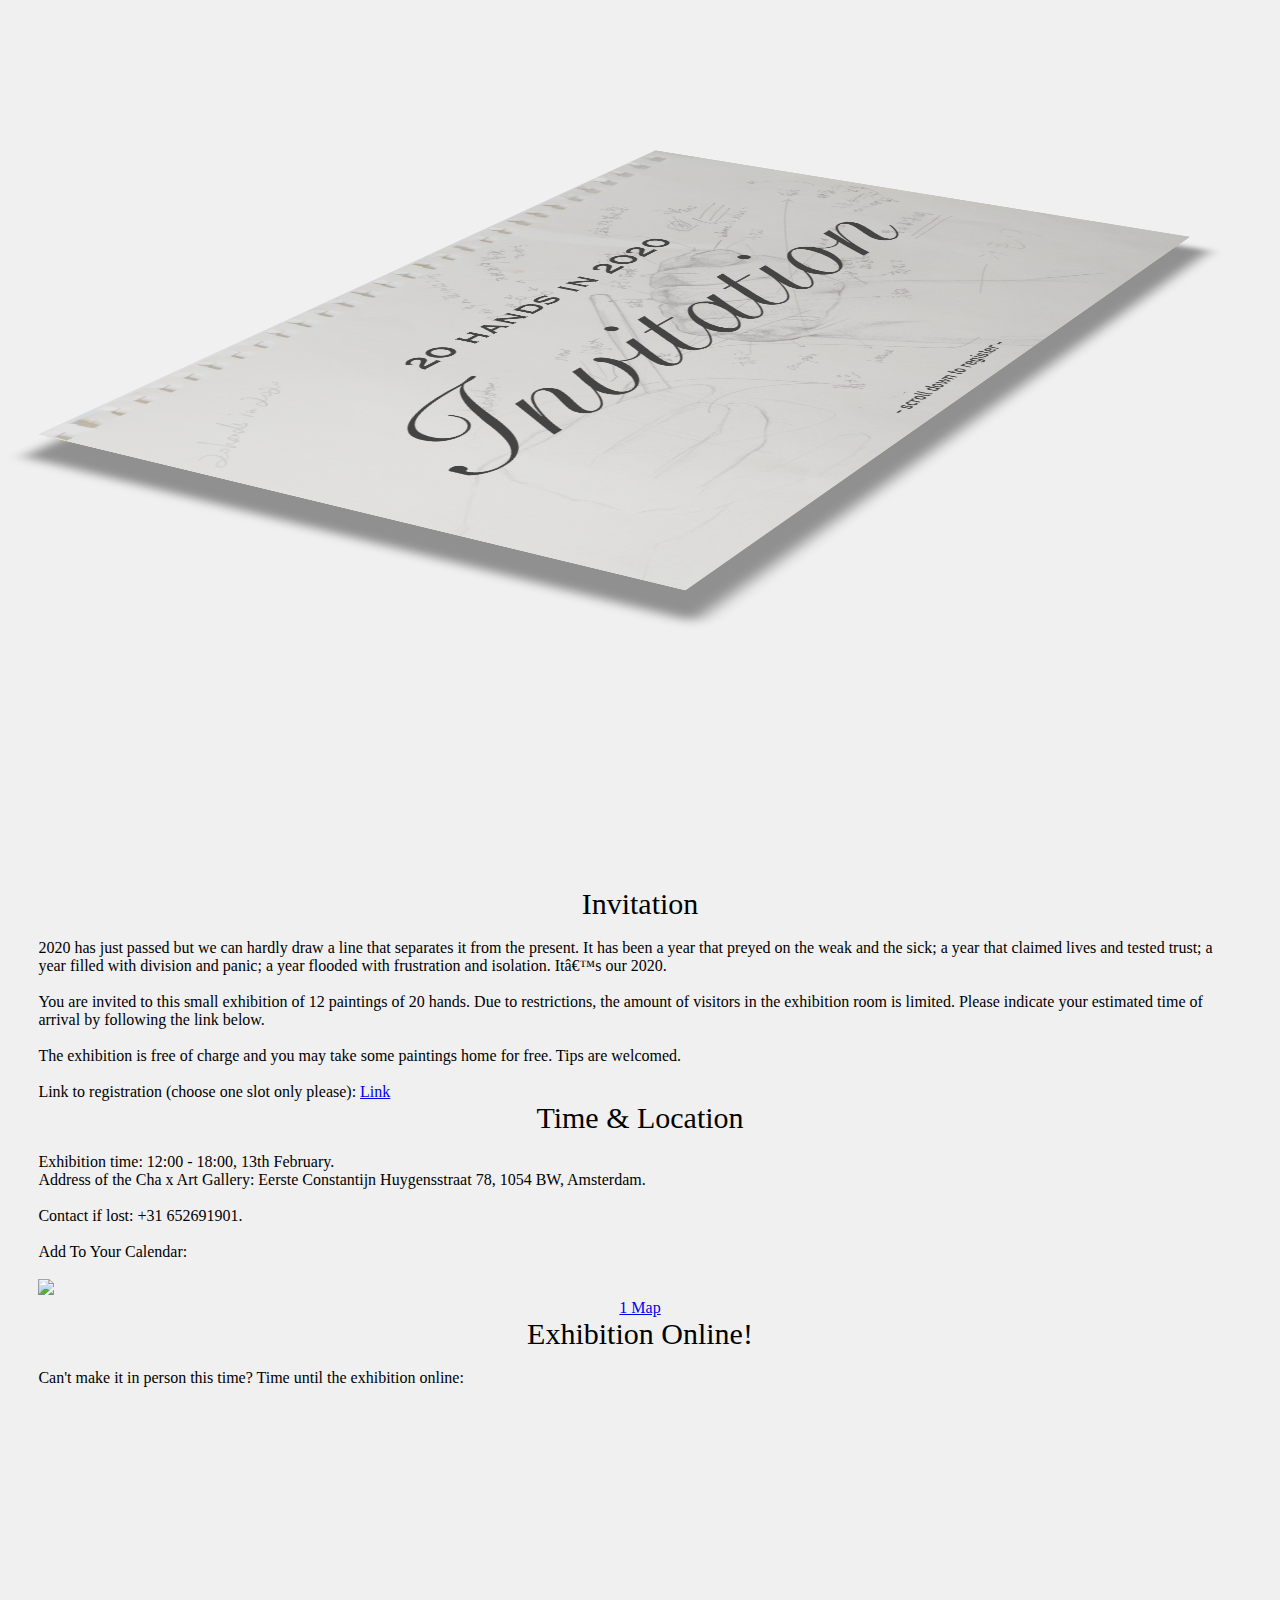
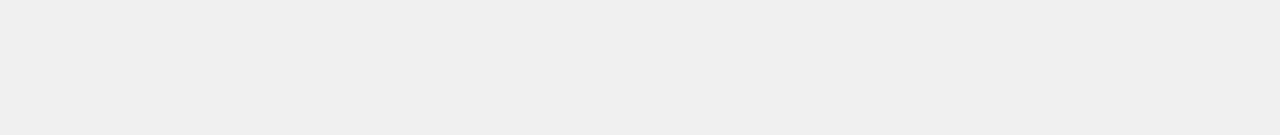
<file: index.html>
<!DOCTYPE html>
<html lang="en">

<head>

	<meta name="viewport" content="width=device-width, initial-scale=1">
	<style>
		p {
			text-align: center;
			font-size: 30px;
			margin-top: 0px;
		}


		* {
			box-sizing: border-box;
		}

		/* Create two unequal columns that floats next to each other */
		.column {
			float: left;
			padding: 10px;
			height: 102vh;
			/* Should be removed. Only for demonstration */
		}


		/* Clear floats after the columns */

		.left {
			width: 75%;
		}

		.right {
			width: 25%;
		}

		/* Clear floats after the columns */
		.row:after {
			content: "";
			display: table;
			clear: both;
		}
	</style>
	<title>20 hands in 2020</title>
	<meta name="description" content="20 hands in 2020 - an exhibition by Shuai Wang." />
	<meta http-equiv="refresh" content="1; URL=https://shuai.nl/hands/" />
	<!-- <meta charset="UTF-8" />
		<meta http-equiv="X-UA-Compatible" content="IE=edge">
		<meta name="viewport" content="width=device-width, initial-scale=1">
		<title>Perspective Page View Navigation</title>
		<meta name="description" content="Perspective Page View Navigation: Transforms the page in 3D to reveal a menu" />
		<meta name="keywords" content="3d page, menu, navigation, mobile, perspective, css transform, web development, web design" />
		<meta name="author" content="Codrops" />
		<link rel="shortcut icon" href="../favicon.ico"> -->
	<!-- <link rel="stylesheet" type="text/css" href="css/normalize.css" /> -->
	<!-- <link rel="stylesheet" type="text/css" href="css/demo.css" /> -->
	<link rel="stylesheet" type="text/css" href="css/intro.css" />
	<link rel="stylesheet" href="https://cdnjs.cloudflare.com/ajax/libs/animate.css/4.1.1/animate.min.css" />
	<!-- <link rel="stylesheet" type="text/css" href="css/component.css" /> -->
	<!-- csstransforms3d-shiv-cssclasses-prefixed-teststyles-testprop-testallprops-prefixes-domprefixes-load -->
	<!-- <script src="js/modernizr.custom.25376.js"></script> -->
</head>

<body style="background-color:#F0F0F0;">


	<!-- copied from -->
	<!-- https://freefrontend.com/css-image-effects/ -->
	<div class="row">
		<!-- <div class="column left" style="background-color:#aaa;"> -->
		<div class="container animate__animated animate__tada animate__repeat-2 animate__delay-2s infinite">
			<center>
				<div class="image">
					<img src="./images/1.jpg" class="img" alt="">
				</div>
			</center>
		</div>
		<!-- </div> -->
		<!-- <div class="column right" style="background-color:#bbb;"> -->

		<div class="container animate__animated animate__fadeInDown animate__delay-1s" style="font-family:verdana">
			<p> Invitation </p>
			<br style="text-align: center;"> 2020 has just passed but we can hardly draw a line that separates it from the
			present. It has been a year that preyed on the weak and the sick; a year that claimed lives and tested trust; a
			year filled with division and panic; a year flooded with frustration and isolation. It’s our 2020. </br>
			<br>You are invited to this small exhibition of 12 paintings of 20 hands. Due to restrictions, the amount of
			visitors in the exhibition room is limited. Please indicate your estimated time of arrival by following the link
			below. </br>
			<br>The exhibition is free of charge and you may take some paintings home for free. Tips are welcomed.</br>
			<br> Link to registration (choose one slot only please): <a
				href="https://doodle.com/poll/t72qqdmyqugmsezc?utm_source=poll&utm_medium=link">Link</a> </br>

			<p>Time & Location</p>
			<br>Exhibition time: 12:00 - 18:00, 13th February.
			<br>Address of the Cha x Art Gallery: Eerste Constantijn Huygensstraat 78, 1054 BW, Amsterdam. </br>
			<br>Contact if lost: +31 652691901. </br>
			<br>Add To Your Calendar:</br>
			<br><a target="_blank" href="https://calendar.google.com/event?action=TEMPLATE&amp;tmeid=MnMxYzBvcHVydjluZDVnbGxycnYxNTBpcGYgZHZnMmpvbmYwcTFkMjVqamtldGViY3U5YThAZw&amp;tmsrc=dvg2jonf0q1d25jjketebcu9a8%40group.calendar.google.com"><img border="0" src="https://www.google.com/calendar/images/ext/gc_button1_en.gif"></a></br>
			<center>
				<div id="wrapper-9cd199b9cc5410cd3b1ad21cab2e54d3">
					<div id="map-9cd199b9cc5410cd3b1ad21cab2e54d3"></div>
					<script>(function () {
							var setting = { "height": 400, "width": 800, "zoom": 14, "queryString": "Eerste Constantijn Huygensstraat 78, 1054 BW Amsterdam, Netherlands", "place_id": "ChIJRdIRtuYJxkcRD1Kkx11xyV0", "satellite": false, "centerCoord": [52.36349282059381, 4.874538349999975], "cid": "0x5dc9715dc7a4520f", "lang": "en", "cityUrl": "/netherlands/amsterdam", "cityAnchorText": "Map of Amsterdam, Dutch Coast, Netherlands", "id": "map-9cd199b9cc5410cd3b1ad21cab2e54d3", "embed_id": "348091" };
							var d = document;
							var s = d.createElement('script');
							s.src = 'https://1map.com/js/script-for-user.js?embed_id=348091';
							s.async = true;
							s.onload = function (e) {
								window.OneMap.initMap(setting)
							};
							var to = d.getElementsByTagName('script')[0];
							to.parentNode.insertBefore(s, to);
						})();</script><a href="https://1map.com/map-embed">1 Map</a>
				</div>
			</center>




			<!-- <a href="index1.html">Exhibition Online!</a> -->
			<p>Exhibition Online!</p>

			<br> Can't make it in person this time? Time until the exhibition online: </br>
			<p id="demo"></p>

			<script>
				// Set the date we're counting down to
				var countDownDate = new Date("Feb 13, 2021 23:00:00").getTime();

				// Update the count down every 1 second
				var x = setInterval(function () {

					// Get today's date and time
					var now = new Date().getTime();

					// Find the distance between now and the count down date
					var distance = countDownDate - now;

					// Time calculations for days, hours, minutes and seconds
					var days = Math.floor(distance / (1000 * 60 * 60 * 24));
					var hours = Math.floor((distance % (1000 * 60 * 60 * 24)) / (1000 * 60 * 60));
					var minutes = Math.floor((distance % (1000 * 60 * 60)) / (1000 * 60));
					var seconds = Math.floor((distance % (1000 * 60)) / 1000);

					// Output the result in an element with id="demo"
					document.getElementById("demo").innerHTML = days + "d " + hours + "h "
						+ minutes + "m " + seconds + "s ";

					// If the count down is over, write some text
					if (distance < 0) {
						clearInterval(x);
						document.getElementById("demo").innerHTML = "EXPIRED";
					}
				}, 1000);
			</script>
		</div>
		<!-- </div> -->

	</div>

	<!-- </div> -->




</body>

</html>
</file>
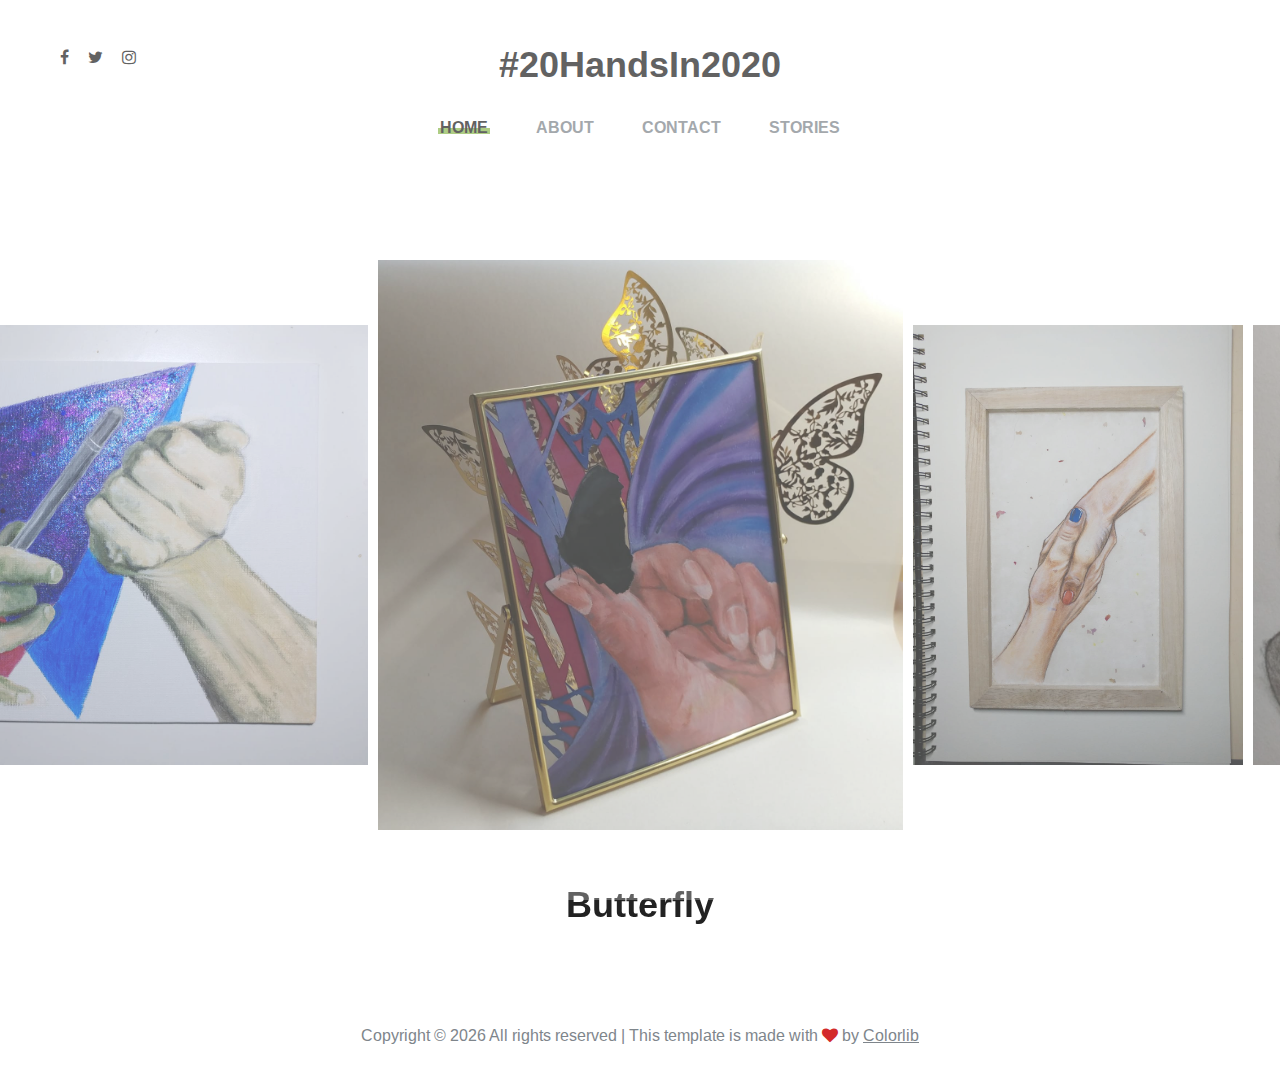
<file: boto/index.html>
<!DOCTYPE html>
<html lang="zxx">
<head>
	<title>Shuai Wang | 20HandsIn2020</title>
	<meta charset="UTF-8">
	<meta name="description" content="Shuai Wang | 20HandsIn2020">
	<meta name="keywords" content="photo, html">
	<meta name="viewport" content="width=device-width, initial-scale=1.0">
	<!-- Stylesheets -->
	<link rel="stylesheet" href="css/bootstrap.min.css"/>
	<link rel="stylesheet" href="css/font-awesome.min.css"/>
	<link rel="stylesheet" href="css/slicknav.min.css"/>
	<link rel="stylesheet" href="css/fresco.css"/>
	<link rel="stylesheet" href="css/slick.css"/>

	<!-- Main Stylesheets -->
	<link rel="stylesheet" href="css/style.css"/>


	<!--[if lt IE 9]>
		<script src="https://oss.maxcdn.com/html5shiv/3.7.2/html5shiv.min.js"></script>
		<script src="https://oss.maxcdn.com/respond/1.4.2/respond.min.js"></script>
	<![endif]-->

</head>
<body>
	<!-- Page Preloder -->
	<div id="preloder">
		<div class="loader"></div>
	</div>

	<!-- Header Section -->
	<header class="header">
		<div class="container-fluid">
			<div class="row">
				<div class="col-sm-4 col-md-3 order-2 order-sm-1">
					<div class="header__social">
						<a href="#"><i class="fa fa-facebook"></i></a>
						<a href="#"><i class="fa fa-twitter"></i></a>
						<a href="#"><i class="fa fa-instagram"></i></a>
					</div>
				</div>
				<div class="col-sm-4 col-md-6 order-1  order-md-2 text-center">
					<a href="./index.html" class="site-logo">
						<h2>#20HandsIn2020</h2>
					</a>
				</div>
				<div class="col-sm-4 col-md-3 order-3 order-sm-3">
					<div class="header__switches">

						<a href="#" class="nav-switch"><i class="fa fa-bars"></i></a>

					</div>
				</div>
			</div>
			<nav class="main__menu">
				<ul class="nav__menu">
					<li><a href="./index.html" class="menu--active">Home</a></li>
					<li><a href="./about.html">About</a></li>
					<li><a href="./contact.html">Contact</a></li>
					<li><a href="../connect/index.html">Stories</a></li>
				</ul>
			</nav>
		</div>
	</header>
	<!-- Header Section end -->

	<!-- Hero Section -->
	<section class="hero__section">
		<div class="hero-slider">
			<div class="slide-item">
				<a class="fresco" href="../images/hero-slider/1-butterfly.jpeg" data-fresco-group="projects">
					<img src="../images/hero-slider/1-butterfly.jpeg" alt="">
				</a>
			</div>
			<div class="slide-item">
				<a class="fresco" href="../images/hero-slider/2-business-handshake.jpeg" data-fresco-group="projects">
					<img src="../images/hero-slider/2-business-handshake.jpeg" alt="">
					</a>
			</div>
			<div class="slide-item">
				<a class="fresco" href="../images/hero-slider/3-holy-bible.jpeg" data-fresco-group="projects">
					<img src="../images/hero-slider/3-holy-bible.jpeg" alt="">
				</a>
			</div>
			<div class="slide-item">
				<a class="fresco" href="../images/hero-slider/4-hand-of-child.jpeg" data-fresco-group="projects">
					<img src="../images/hero-slider/4-hand-of-child.jpeg" alt="">
				</a>
			</div>
			<div class="slide-item">
				<a class="fresco" href="../images/hero-slider/5-washing-hands.jpeg" data-fresco-group="projects">
					<img src="../images/hero-slider/5-washing-hands.jpeg" alt="">
				</a>
			</div>
			<div class="slide-item">
				<a class="fresco" href="../images/hero-slider/6-kobe-bryant.jpeg" data-fresco-group="projects">
					<img src="../images/hero-slider/6-kobe-bryant.jpeg" alt="">
				</a>
			</div>
			<div class="slide-item">
				<a class="fresco" href="../images/hero-slider/7-angela-merkel.jpeg" data-fresco-group="projects">
					<img src="../images/hero-slider/7-angela-merkel.jpeg" alt="">
				</a>
			</div>
			<div class="slide-item">
				<a class="fresco" href="../images/hero-slider/8-key-of-success.jpeg" data-fresco-group="projects">
					<img src="../images/hero-slider/8-key-of-success.jpeg" alt="">
				</a>
			</div>
			<div class="slide-item">
				<a class="fresco" href="../images/hero-slider/9-hand-of-a-chef.jpeg" data-fresco-group="projects">
					<img src="../images/hero-slider/9-hand-of-a-chef.jpeg" alt="">
				</a>
			</div>
			<div class="slide-item">
				<a class="fresco" href="../images/hero-slider/  " data-fresco-group="projects">
					<img src="../images/hero-slider/10-magician-hands.jpeg" alt="">
				</a>
			</div>
		</div>
		<div class="hero-text-slider">
			<div class="text-item">
				<h2>Butterfly</h2>
			</div>
			<div class="text-item">
				<h2>Business Handshake</h2>
			</div>
			<div class="text-item">
				<h2>Holy Bible</h2>
			</div>
			<div class="text-item">
				<h2>Hand of Child</h2>
			</div>
			<div class="text-item">
				<h2>Washing Hands</h2>
			</div>
			<div class="text-item">
				<h2>Kobe Bryant</h2>
			</div>
			<div class="text-item">
				<h2>Angela Merkel</h2>
			</div>
			<div class="text-item">
				<h2>Key Of Success</h2>
			</div>
			<div class="text-item">
				<h2>Hand Of A Chef</h2>
			</div>
			<div class="text-item">
				<h2>Magician Hands</h2>
			</div>
		</div>
	</section>
	<!-- Hero Section end -->

	<!-- Footer Section -->
	<footer class="footer__section">
		<div class="container">
			<!-- Link back to Colorlib can't be removed. Template is licensed under CC BY 3.0. -->
			<div class="footer__copyright__text">
				<p>Copyright &copy; <script>document.write(new Date().getFullYear());</script> All rights reserved | This template is made with <i class="fa fa-heart" aria-hidden="true"></i> by <a href="https://colorlib.com" target="_blank">Colorlib</a></p>
			</div>
			<!-- Link back to Colorlib can't be removed. Template is licensed under CC BY 3.0. -->
		</div>
	</footer>
	<!-- Footer Section end -->



	<!--====== Javascripts & Jquery ======-->
	<script src="js/vendor/jquery-3.2.1.min.js"></script>
	<script src="js/jquery.slicknav.min.js"></script>
	<script src="js/slick.min.js"></script>
	<script src="js/fresco.min.js"></script>
	<script src="js/main.js"></script>

	</body>
</html>
</file>
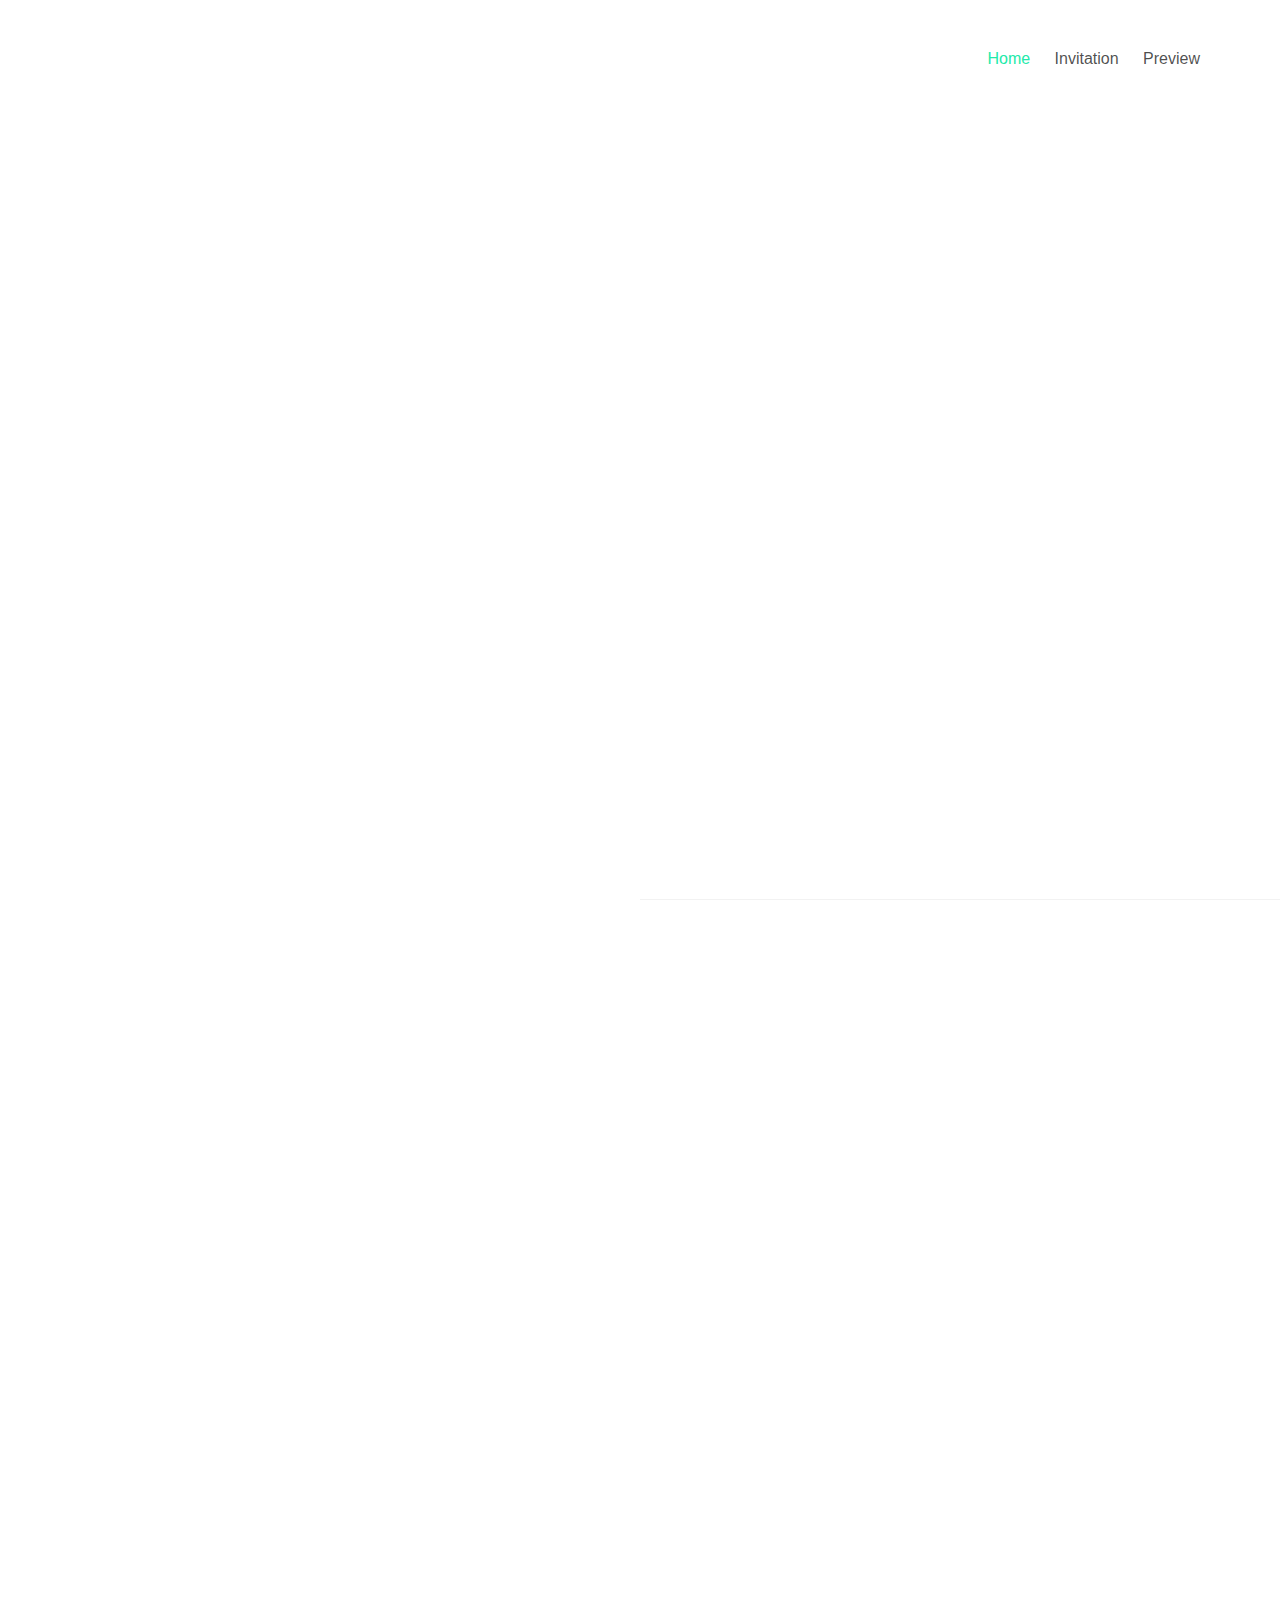
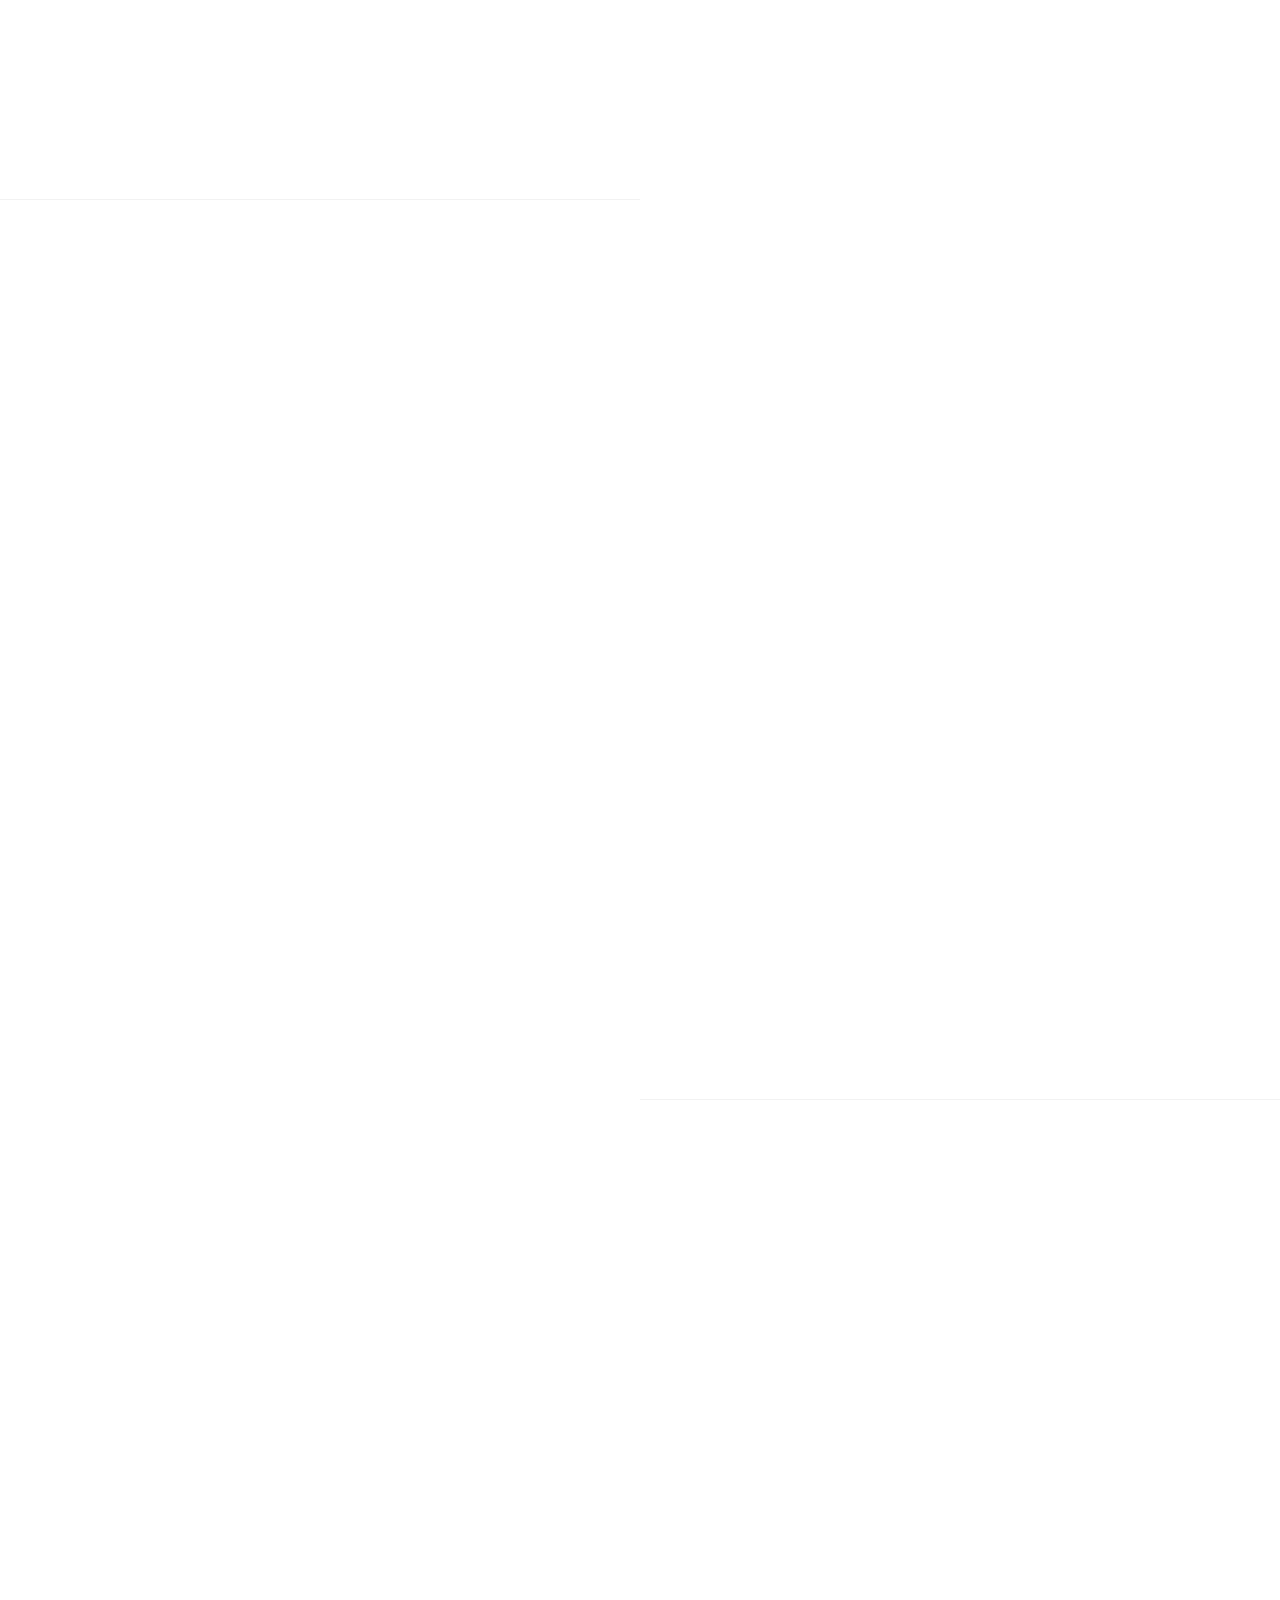
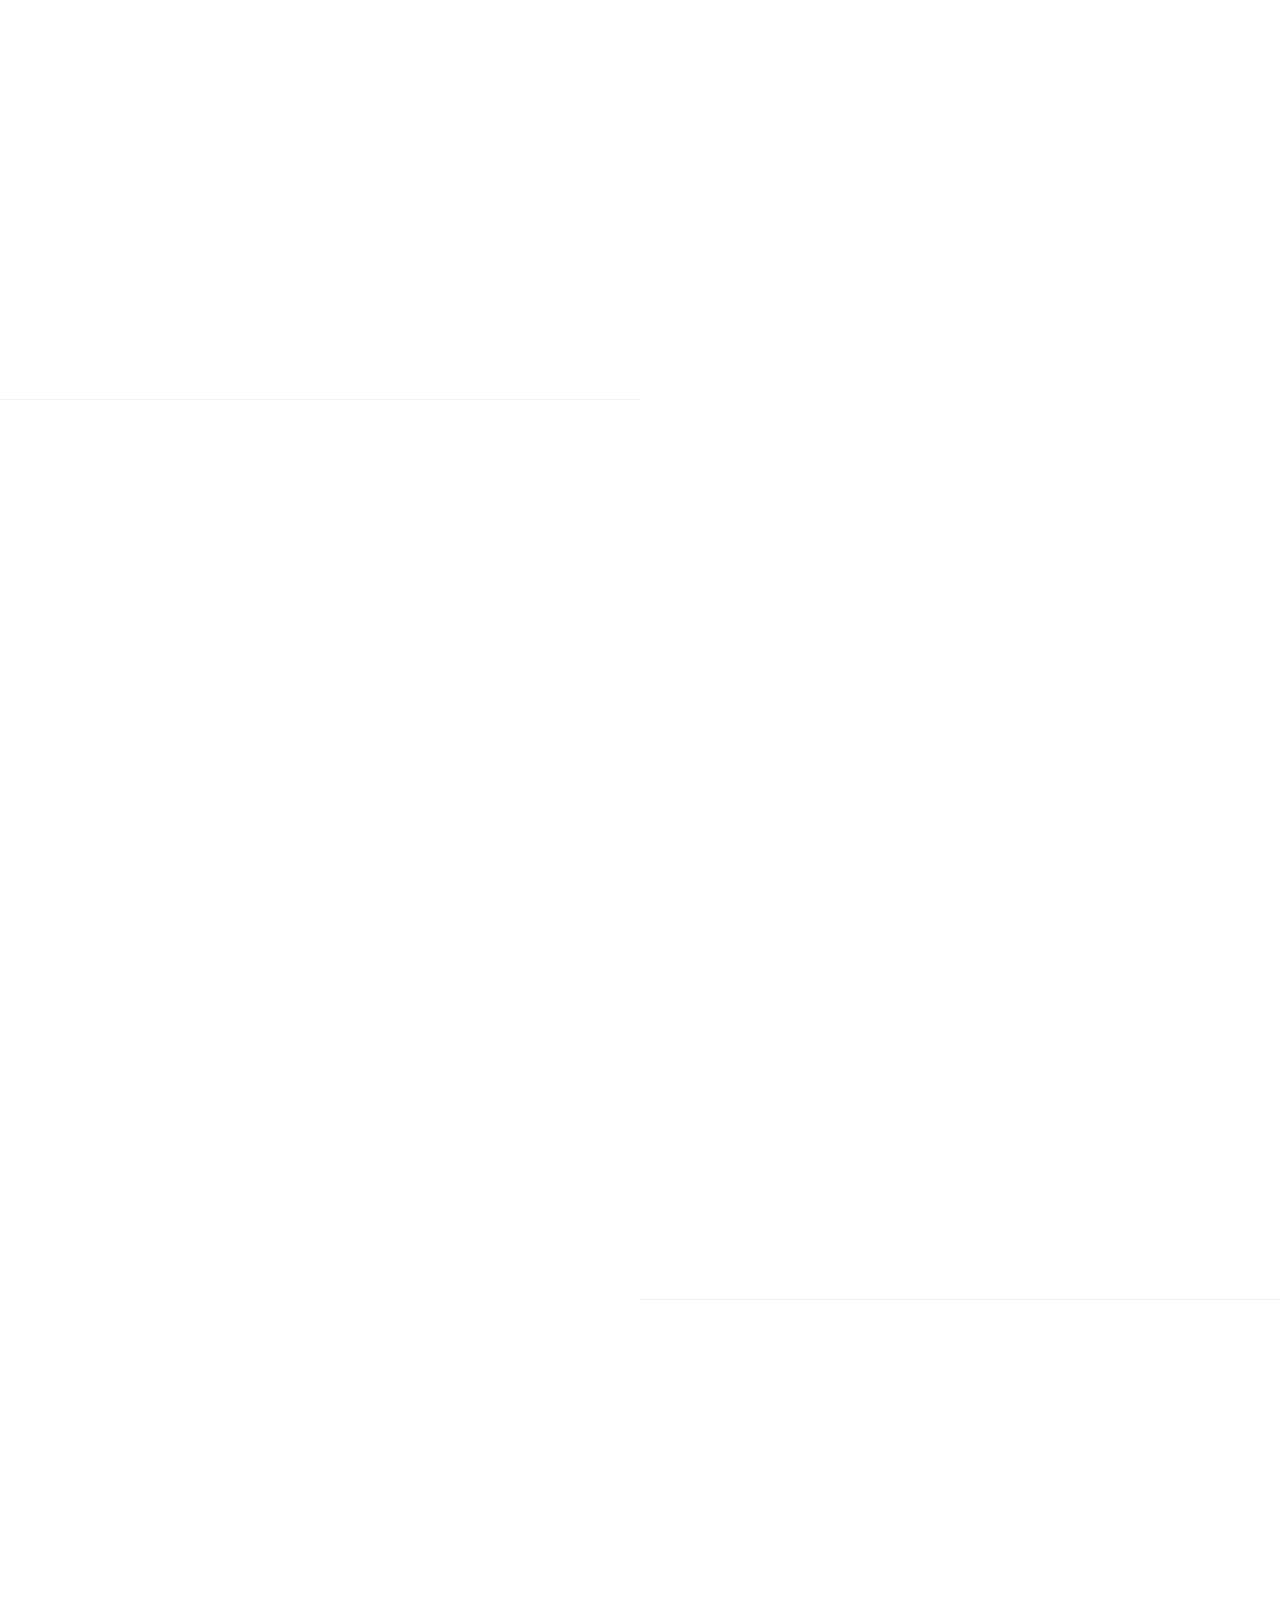
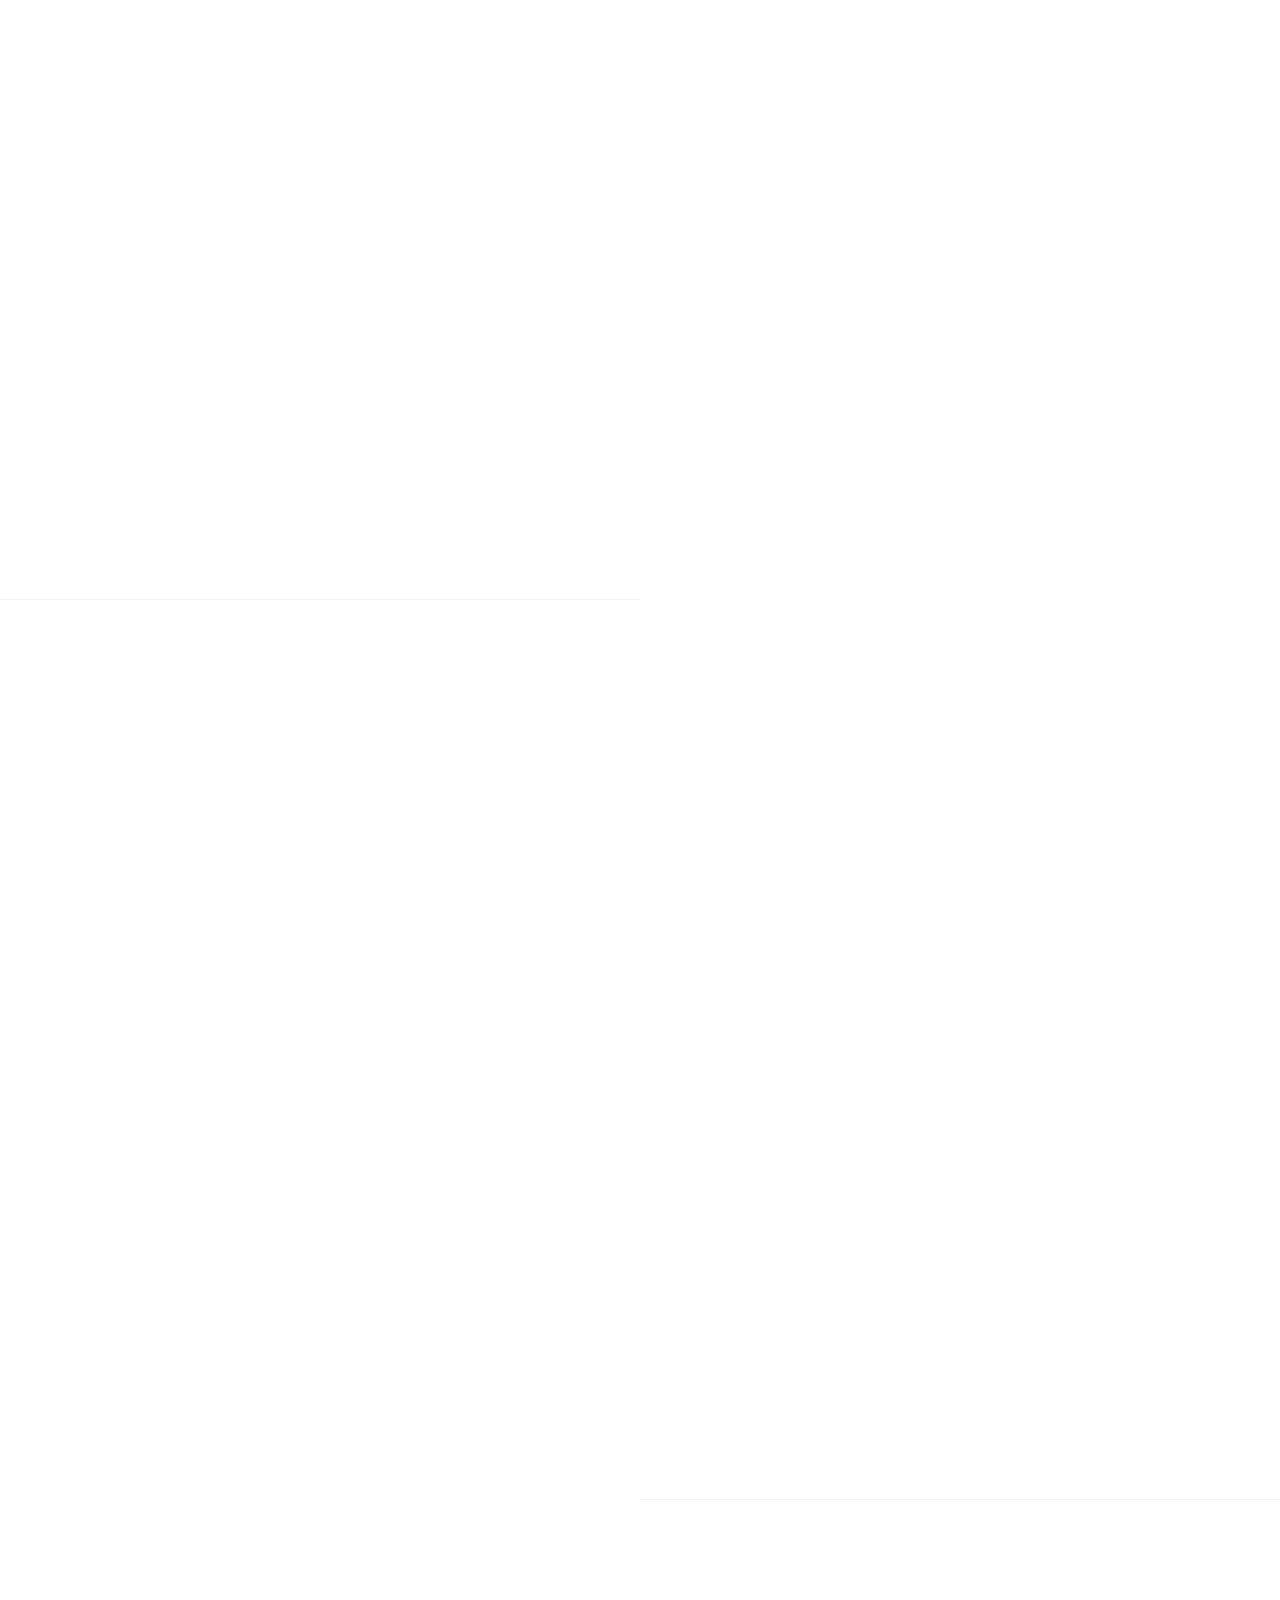
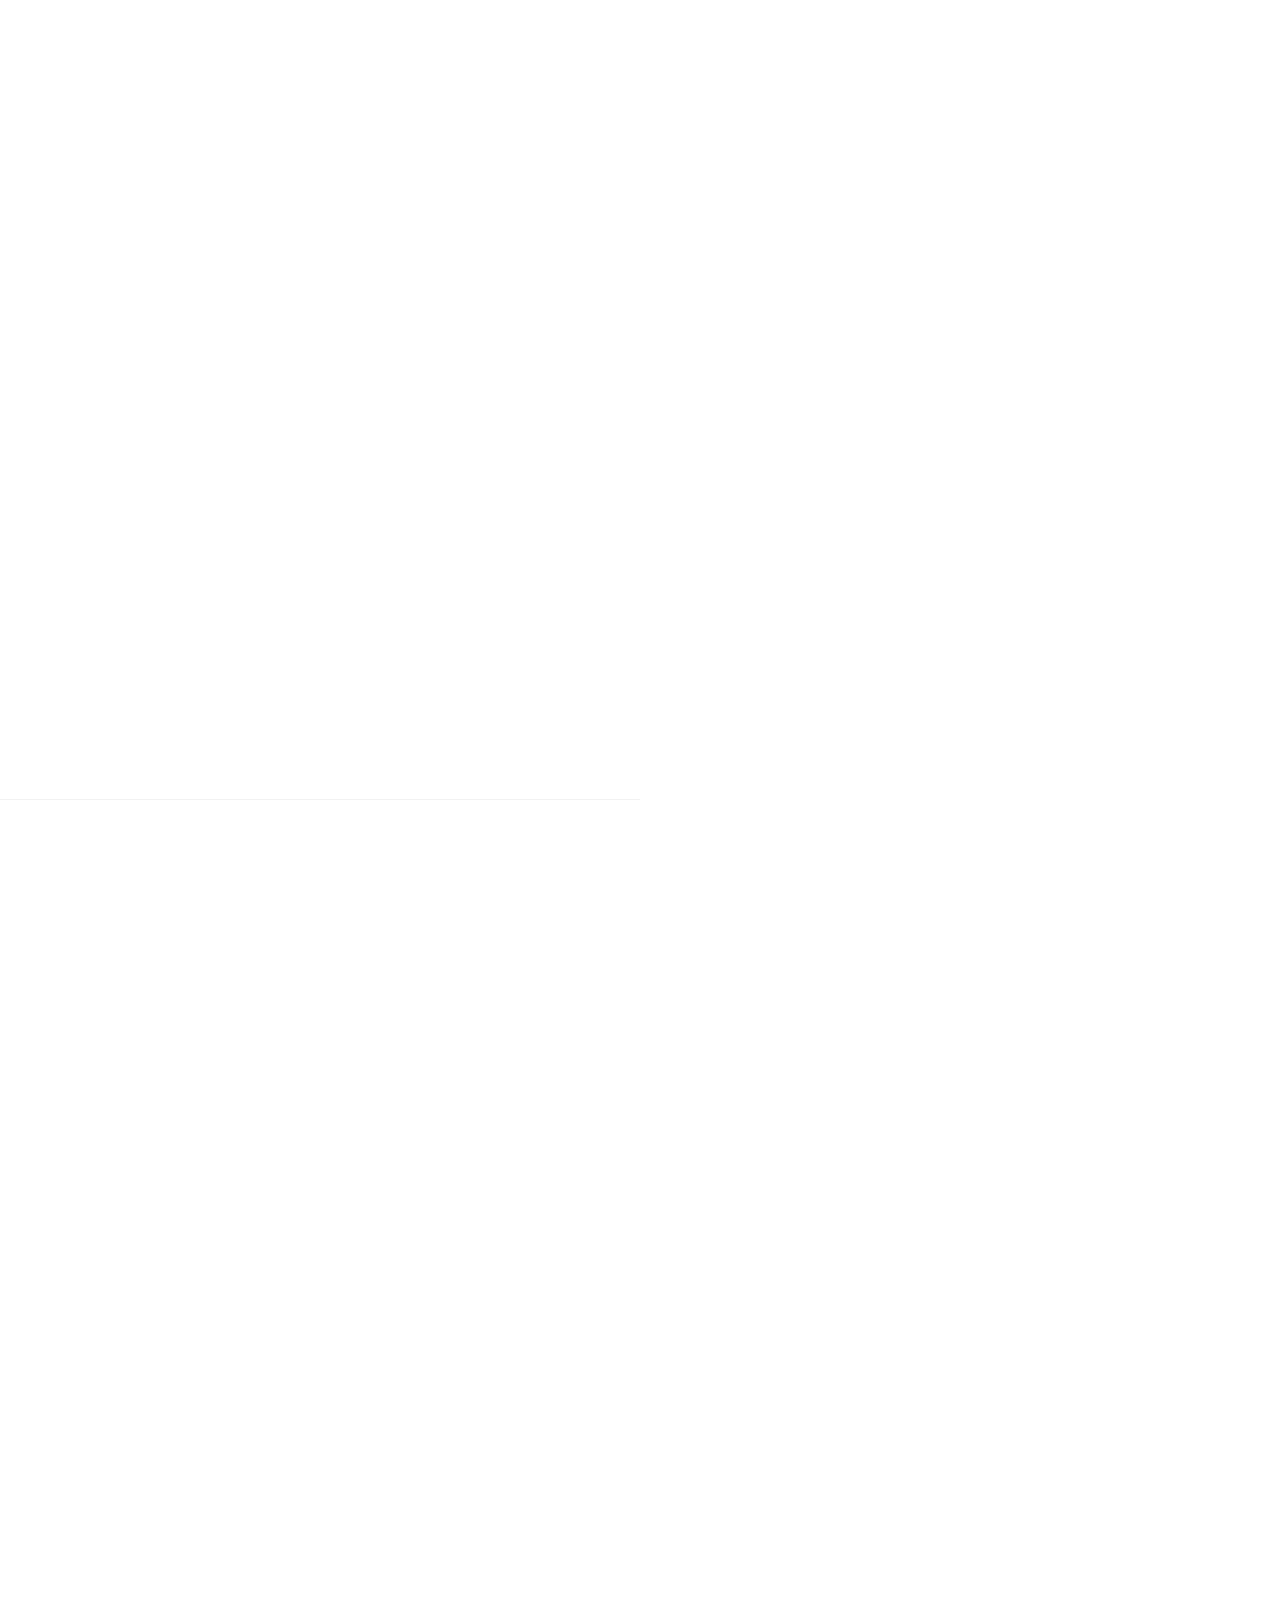
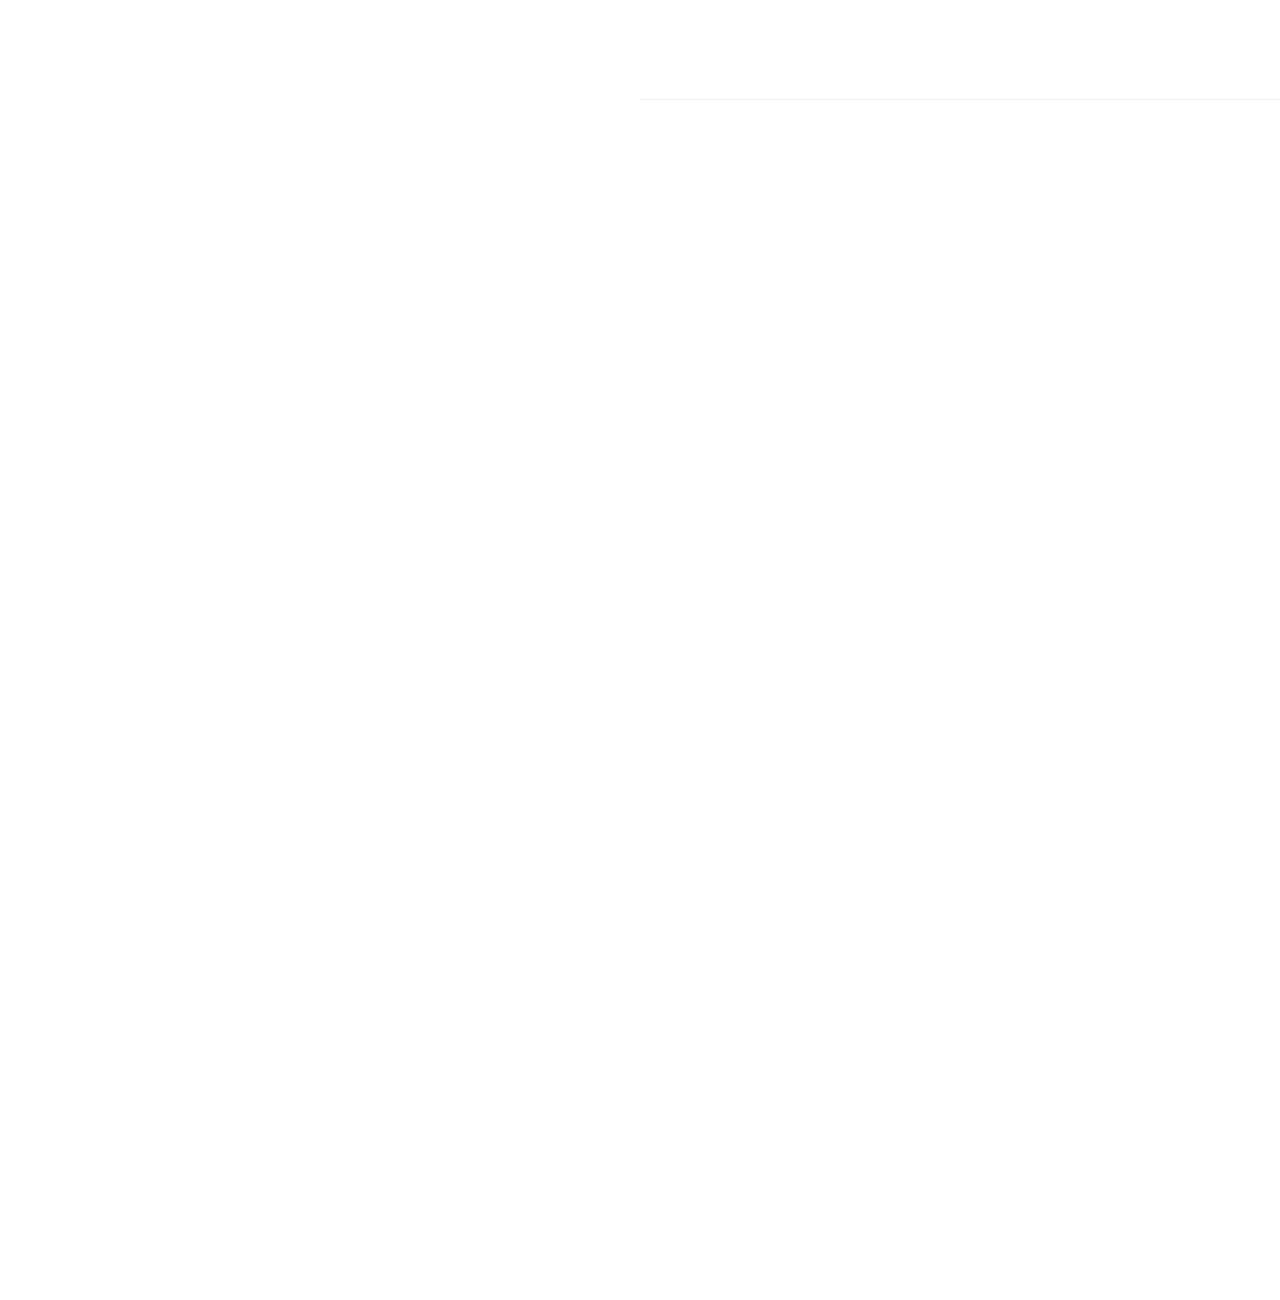
<file: connect/index.html>
<!DOCTYPE html>
<html lang="en">
  <head>
    <meta charset="utf-8">
    <meta name="viewport" content="width=device-width, initial-scale=1">
    <title>Shuai Wang | 20HandsIn2020</title>
    <meta name="description" content="Shuai Wang | 20HandsIn2020">
    <meta name="keywords" content="Shuai Wang | 20HandsIn2020">

    <!-- <link href="https://fonts.googleapis.com/css?family=Open+Sans:300,400" rel="stylesheet"> -->
    <link rel="stylesheet" href="css/styles-merged.css">
    <link rel="stylesheet" href="css/style.min.css">
    <link rel="stylesheet" href="css/custom.css">

    <!--[if lt IE 9]>
      <script src="js/vendor/html5shiv.min.js"></script>
      <script src="js/vendor/respond.min.js"></script>
    <![endif]-->
  </head>
  <body>

  <!-- START: header -->

  <div class="probootstrap-loader"></div>

  <header role="banner" class="probootstrap-header">
    <div class="container">
        <a href="index.html" class="probootstrap-logo">#20HandsIn2020</a>

        <a href="#" class="probootstrap-burger-menu visible-xs" ><i>Menu</i></a>
        <div class="mobile-menu-overlay"></div>

        <nav role="navigation" class="probootstrap-nav hidden-xs">
          <ul class="probootstrap-main-nav">
            <li class="active"><a href="index.html">Home</a></li>
            <li><a href="../index.html">Invitation</a></li>
            <li><a href="../boto/index.html">Preview</a></li>
          </ul>
          <div class="extra-text visible-xs">
            <a href="#" class="probootstrap-burger-menu"><i>Menu</i></a>
            <ul class="social-buttons">
              <li>todo<a href="#"><i class="icon-twitter"></i></a></li>
              <li>todo<a href="#"><i class="icon-facebook2"></i></a></li>
              <li>todo<a href="#"><i class="icon-instagram2"></i></a></li>
            </ul>
          </div>
        </nav>
    </div>
  </header>
  <!-- END: header -->

  <div class="probootstrap-main">

    <section class="probootstrap-section-half">
      <div class="probootstrap-image probootstrap-animate" data-animate-effect="fadeIn" style="background-image: url(../images/hero-slider/1-butterfly.jpeg)"></div>
      <div class="probootstrap-text">
        <div class="probootstrap-inner probootstrap-animate">
          <h1 class="heading">Butterfly</h1>
          <p>Far far away, behind the word mountains, far from the countries Vokalia and Consonantia, there live the blind texts. Separated they live in Bookmarksgrove right at the coast of the Semantics, a large language ocean.</p>
        </div>
      </div>
    </section>
    <!-- END section -->
    <section class="probootstrap-section-half probootstrap-reverse">
      <div class="probootstrap-image probootstrap-animate"  data-animate-effect="fadeIn" style="background-image: url(../images/hero-slider/2-business-handshake.jpeg)"></div>
      <div class="probootstrap-text">
        <div class="probootstrap-inner probootstrap-animate">
          <h1 class="heading">Business Handshake</h1>
          <p>Far far away, behind the word mountains, far from the countries Vokalia and Consonantia, there live the blind texts. Separated they live in Bookmarksgrove right at the coast of the Semantics, a large language ocean.</p>
        </div>
      </div>
    </section>
    <!-- END section -->
    <section class="probootstrap-section-half">
      <div class="probootstrap-image probootstrap-animate" data-animate-effect="fadeIn" style="background-image: url(../images/hero-slider/3-holy-bible.jpeg)"></div>
      <div class="probootstrap-text">
        <div class="probootstrap-inner probootstrap-animate">
          <h1 class="heading">Holy Bible</h1>
          <p>Far far away, behind the word mountains, far from the countries Vokalia and Consonantia, there live the blind texts. Separated they live in Bookmarksgrove right at the coast of the Semantics, a large language ocean.</p>
        </div>
      </div>
    </section>
    <!-- END section -->
    <section class="probootstrap-section-half probootstrap-reverse">
      <div class="probootstrap-image probootstrap-animate" data-animate-effect="fadeIn" style="background-image: url(../images/hero-slider/4-hand-of-child.jpeg)"></div>
      <div class="probootstrap-text">
        <div class="probootstrap-inner probootstrap-animate">
          <h1 class="heading">Hand Of Child</h1>
          <p>Far far away, behind the word mountains, far from the countries Vokalia and Consonantia, there live the blind texts. Separated they live in Bookmarksgrove right at the coast of the Semantics, a large language ocean.</p>
        </div>
      </div>
    </section>
    <!-- END section -->
    <!-- END section -->
    <section class="probootstrap-section-half">
      <div class="probootstrap-image probootstrap-animate" data-animate-effect="fadeIn" style="background-image: url(../images/hero-slider/5-washing-hands.jpeg)"></div>
      <div class="probootstrap-text">
        <div class="probootstrap-inner probootstrap-animate">
          <h1 class="heading">Washing Hands</h1>
          <p>Far far away, behind the word mountains, far from the countries Vokalia and Consonantia, there live the blind texts. Separated they live in Bookmarksgrove right at the coast of the Semantics, a large language ocean.</p>
        </div>
      </div>
    </section>
    <!-- END section -->
    <!-- END section -->
    <section class="probootstrap-section-half probootstrap-reverse">
      <div class="probootstrap-image probootstrap-animate" data-animate-effect="fadeIn" style="background-image: url(../images/hero-slider/6-kobe-bryant.jpeg)"></div>
      <div class="probootstrap-text">
        <div class="probootstrap-inner probootstrap-animate">
          <h1 class="heading">Kobe Bryant</h1>
          <p>Far far away, behind the word mountains, far from the countries Vokalia and Consonantia, there live the blind texts. Separated they live in Bookmarksgrove right at the coast of the Semantics, a large language ocean.</p>
        </div>
      </div>
    </section>
    <!-- END section -->
    <!-- END section -->
    <section class="probootstrap-section-half">
      <div class="probootstrap-image probootstrap-animate" data-animate-effect="fadeIn" style="background-image: url(../images/hero-slider/7-angela-merkel.jpeg)"></div>
      <div class="probootstrap-text">
        <div class="probootstrap-inner probootstrap-animate">
          <h1 class="heading">Angela Merkel</h1>
          <p>Far far away, behind the word mountains, far from the countries Vokalia and Consonantia, there live the blind texts. Separated they live in Bookmarksgrove right at the coast of the Semantics, a large language ocean.</p>
        </div>
      </div>
    </section>
    <!-- END section -->
    <!-- END section -->
    <section class="probootstrap-section-half probootstrap-reverse">
      <div class="probootstrap-image probootstrap-animate" data-animate-effect="fadeIn" style="background-image: url(../images/hero-slider/8-key-of-success.jpeg)"></div>
      <div class="probootstrap-text">
        <div class="probootstrap-inner probootstrap-animate">
          <h1 class="heading">Key Of Success</h1>
          <p>Far far away, behind the word mountains, far from the countries Vokalia and Consonantia, there live the blind texts. Separated they live in Bookmarksgrove right at the coast of the Semantics, a large language ocean.</p>
        </div>
      </div>
    </section>
    <!-- END section -->
    <!-- END section -->
    <section class="probootstrap-section-half">
      <div class="probootstrap-image probootstrap-animate" data-animate-effect="fadeIn" style="background-image: url(../images/hero-slider/9-hand-of-a-chef.jpeg)"></div>
      <div class="probootstrap-text">
        <div class="probootstrap-inner probootstrap-animate">
          <h1 class="heading">Hand Of A Chef</h1>
          <p>Far far away, behind the word mountains, far from the countries Vokalia and Consonantia, there live the blind texts. Separated they live in Bookmarksgrove right at the coast of the Semantics, a large language ocean.</p>
        </div>
      </div>
    </section>
    <!-- END section -->
    <!-- END section -->
    <section class="probootstrap-section-half probootstrap-reverse">
      <div class="probootstrap-image probootstrap-animate" data-animate-effect="fadeIn" style="background-image: url(../images/hero-slider/10-magician-hands.jpeg)"></div>
      <div class="probootstrap-text">
        <div class="probootstrap-inner probootstrap-animate">
          <h1 class="heading">Magician's Hand</h1>
          <p>Far far away, behind the word mountains, far from the countries Vokalia and Consonantia, there live the blind texts. Separated they live in Bookmarksgrove right at the coast of the Semantics, a large language ocean.</p>
        </div>
      </div>
    </section>
    <!-- END section -->
  </div>
  <footer class="probootstrap-footer">
    <div class="container">
      <div class="row">
        <div class="col-md-12">
          <p>&copy; 2017 <a href="https://probootstrap.com/">ProBootstrap:Connect</a>. All Rights Reserved. <br> Designed &amp; Developed by <a href="https://probootstrap.com">ProBootstrap</a></p>
        </div>
      </div>
    </div>
  </footer>



  <div class="gototop js-top">
    <a href="#" class="js-gotop"><i class="icon-chevron-thin-up"></i></a>
  </div>


  <script src="js/scripts.min.js"></script>
  <script src="js/main.min.js"></script>
  <script src="js/custom.js"></script>

  </body>
</html>
</file>
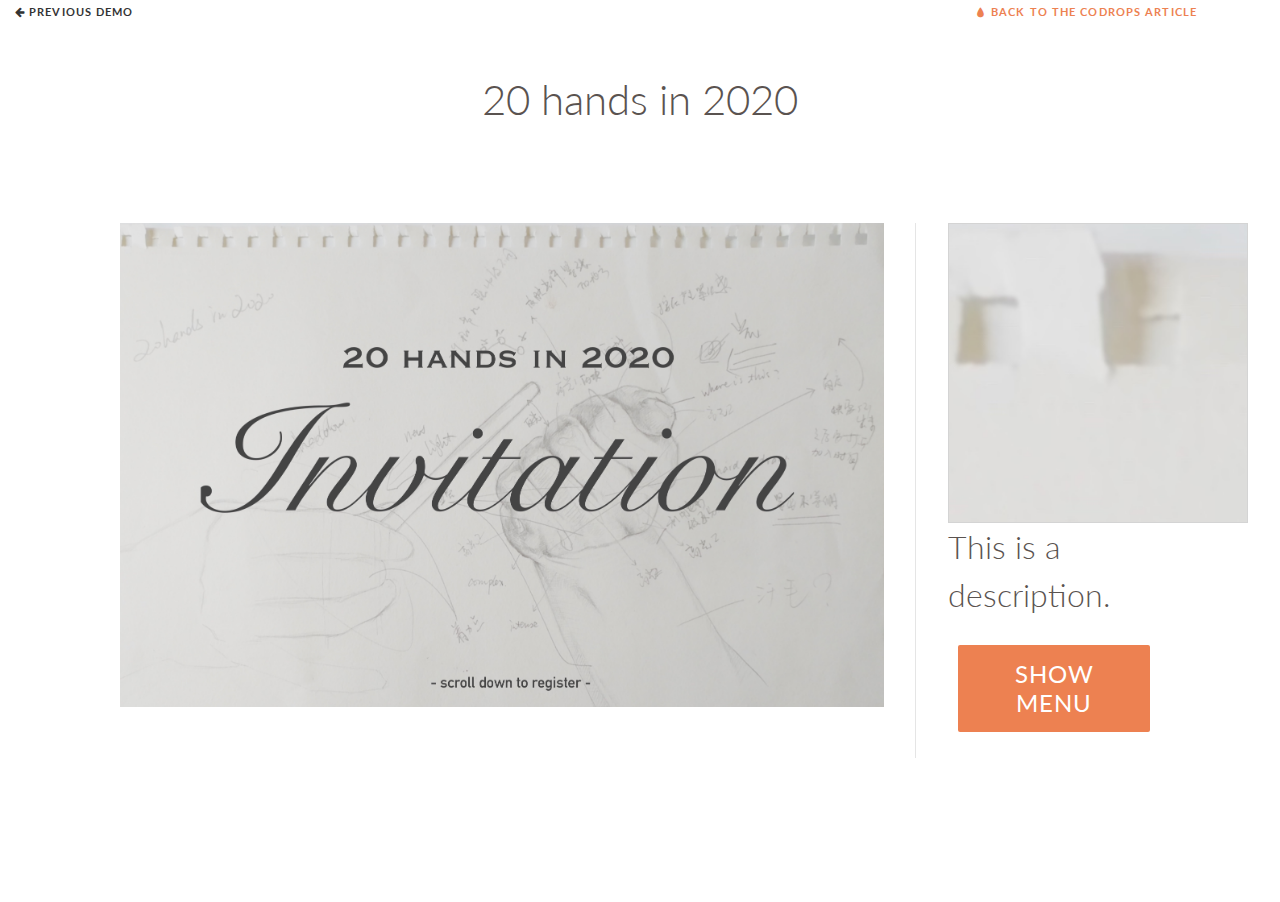
<file: index1.html>
<!DOCTYPE html>
<html lang="en" class="no-js">
	<head>
<meta http-equiv="refresh" content="1; URL=https://shuai.nl/hands/" />
		<meta charset="UTF-8" />
		<meta http-equiv="X-UA-Compatible" content="IE=edge">
		<meta name="viewport" content="width=device-width, initial-scale=1">
		<title>Perspective Page View Navigation</title>
		<meta name="description" content="Perspective Page View Navigation: Transforms the page in 3D to reveal a menu" />
		<meta name="keywords" content="3d page, menu, navigation, mobile, perspective, css transform, web development, web design" />
		<meta name="author" content="Codrops" />
		<link rel="shortcut icon" href="../favicon.ico">
		<link rel="stylesheet" type="text/css" href="css/normalize.css" />
		<link rel="stylesheet" type="text/css" href="css/demo.css" />
		<link rel="stylesheet" type="text/css" href="css/component.css" />
		<!-- csstransforms3d-shiv-cssclasses-prefixed-teststyles-testprop-testallprops-prefixes-domprefixes-load -->
		<script src="js/modernizr.custom.25376.js"></script>

		<meta name="viewport" content="width=device-width, initial-scale=1.0">
		<style>

		.left {
		  width: 75%;
		}

		.right {
		  width: 25%;
		}

/* https://www.w3schools.com/howto/howto_js_image_zoom.asp */
		* {box-sizing: border-box;}

		.img-zoom-container {
		  position: relative;
		}

		.img-zoom-lens {
		  position: absolute;
		  border: 0px solid #d4d4d4;
		  /*set the size of the lens:*/
		  width: 50px;
		  height: 50px;
		}

		.img-zoom-result {
		  border: 1px solid #d4d4d4;
		  /*set the size of the result div:*/
		  width: 300px;
		  height: 300px
		}
		</style>
		<script>
		function imageZoom(imgID, resultID) {
		  var img, lens, result, cx, cy;
		  img = document.getElementById(imgID);
		  result = document.getElementById(resultID);
		  /*create lens:*/
		  lens = document.createElement("DIV");
		  lens.setAttribute("class", "img-zoom-lens");
		  /*insert lens:*/
		  img.parentElement.insertBefore(lens, img);
		  /*calculate the ratio between result DIV and lens:*/
		  cx = result.offsetWidth / lens.offsetWidth;
		  cy = result.offsetHeight / lens.offsetHeight;
		  /*set background properties for the result DIV:*/
		  result.style.backgroundImage = "url('" + img.src + "')";
		  result.style.backgroundSize = (img.width * cx) + "px " + (img.height * cy) + "px";
		  /*execute a function when someone moves the cursor over the image, or the lens:*/
		  lens.addEventListener("mousemove", moveLens);
		  img.addEventListener("mousemove", moveLens);
		  /*and also for touch screens:*/
		  lens.addEventListener("touchmove", moveLens);
		  img.addEventListener("touchmove", moveLens);
		  function moveLens(e) {
		    var pos, x, y;
		    /*prevent any other actions that may occur when moving over the image:*/
		    e.preventDefault();
		    /*get the cursor's x and y positions:*/
		    pos = getCursorPos(e);
		    /*calculate the position of the lens:*/
		    x = pos.x - (lens.offsetWidth / 2);
		    y = pos.y - (lens.offsetHeight / 2);
		    /*prevent the lens from being positioned outside the image:*/
		    if (x > img.width - lens.offsetWidth) {x = img.width - lens.offsetWidth;}
		    if (x < 0) {x = 0;}
		    if (y > img.height - lens.offsetHeight) {y = img.height - lens.offsetHeight;}
		    if (y < 0) {y = 0;}
		    /*set the position of the lens:*/
		    lens.style.left = x + "px";
		    lens.style.top = y + "px";
		    /*display what the lens "sees":*/
		    result.style.backgroundPosition = "-" + (x * cx) + "px -" + (y * cy) + "px";
		  }
		  function getCursorPos(e) {
		    var a, x = 0, y = 0;
		    e = e || window.event;
		    /*get the x and y positions of the image:*/
		    a = img.getBoundingClientRect();
		    /*calculate the cursor's x and y coordinates, relative to the image:*/
		    x = e.pageX - a.left;
		    y = e.pageY - a.top;
		    /*consider any page scrolling:*/
		    x = x - window.pageXOffset;
		    y = y - window.pageYOffset;
		    return {x : x, y : y};
		  }
		}
		</script>
	</head>
	<body>
		<div id="perspective" class="perspective effect-movedown">
			<div class="container">
				<div class="wrapper"><!-- wrapper needed for scroll -->
					<!-- Top Navigation -->
					<div class="codrops-top clearfix">
						<a class="codrops-icon codrops-icon-prev" href="http://tympanus.net/Development/ProgressButtonStyles/"><span>Previous Demo</span></a>
						<span class="right"><a class="codrops-icon codrops-icon-drop" href="http://tympanus.net/codrops/?p=17915"><span>Back to the Codrops Article</span></a></span>
					</div>
					<header class="codrops-header">
						<h1>20 hands in 2020</h1>
						<!-- <h1>20 hands in 2020 <span>Transforms the page in 3D to reveal a menu</span></h1>	 -->
					</header>
					<div class="main clearfix">

						<div class="column left">
							<!-- <nav class="codrops-demos">
								<a href="index.html">Airbnb Effect</a>
								<a href="index2.html">Move Left</a>
								<a href="index3.html">Rotate Left</a>
								<a href="index4.html" class="current-demo">Move Down</a>
								<a href="index5.html">Rotate Top</a>
								<a href="index6.html">Lay Down</a>
							</nav> -->


<div class="img-zoom-container">
  <img id="myimage" src="1.jpg" width=100% >
  <!-- <div id="myresult" class="img-zoom-result"></div> -->
</div>

<!-- <p>The image must be placed inside a container with relative positioning.</p>
<p>The result can be put anywhere on the page, but must have the class name "img-zoom-result".</p>
<p>Make sure both the image and the result have IDs. These IDs are used when a javaScript initiates the zoom effect.</p> -->

<script>
// Initiate zoom effect:
imageZoom("myimage", "myresult");
</script>
						</div>


						<div class="column right">


							<div class="img-zoom-container">
							  <!-- <img id="myimage" src="img_girl.jpg" width="300" height="240"> -->
							  <div id="myresult" class="img-zoom-result"></div>
							</div>

							<script>
							// Initiate zoom effect:
							imageZoom("myimage", "myresult");
							</script>

							<p>This is a description.</p>
<p><button id="showMenu">Show Menu</button></p>
</div>

						<div class="related">
							<!-- <p>If you enjoyed this demo you might also like:</p>
							<p><a href="http://tympanus.net/Tutorials/AnimatedBorderMenus/">Animated Border Menus</a></p>
							<p><a href="http://tympanus.net/Development/SidebarTransitions/">Transitions for Off-Canvas Navigations</a></p> -->
						</div>
					</div><!-- /main -->
				</div><!-- wrapper -->
			</div><!-- /container -->
			<nav class="outer-nav top horizontal">
				<a href="#" class="icon-home">Home</a>
				<a href="#" class="icon-news">News</a>
				<a href="#" class="icon-image">Images</a>
				<a href="#" class="icon-upload">Uploads</a>
				<a href="#" class="icon-star">Favorites</a>
				<a href="#" class="icon-mail">Messages</a>
				<a href="#" class="icon-lock">Security</a>
			</nav>
		</div><!-- /perspective -->
		<script src="js/classie.js"></script>
		<script src="js/menu.js"></script>
	</body>
</html>
</file>
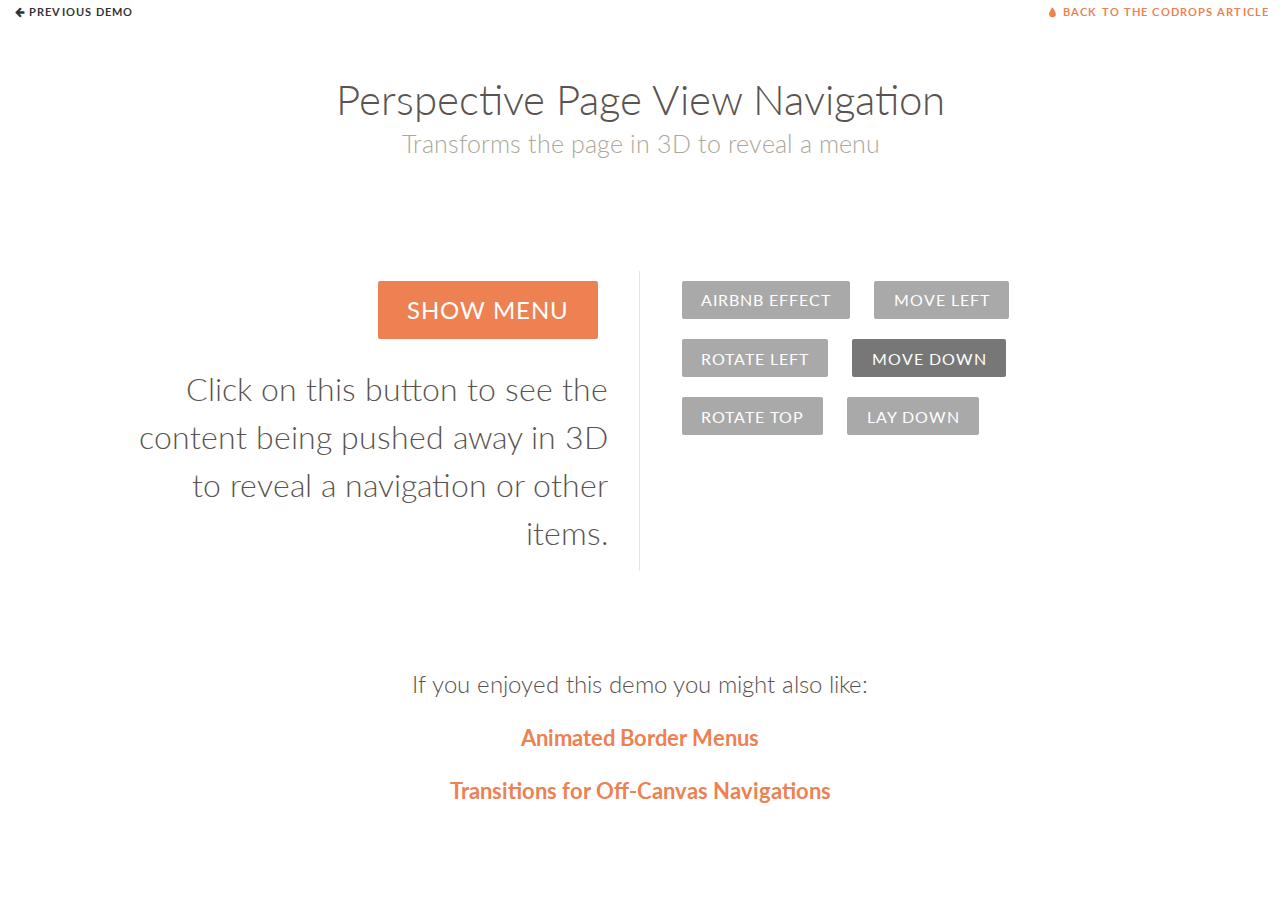
<file: index4.html>
<!DOCTYPE html>
<html lang="en" class="no-js">
	<head>
		<meta charset="UTF-8" />
		<meta http-equiv="X-UA-Compatible" content="IE=edge"> 
		<meta name="viewport" content="width=device-width, initial-scale=1"> 
		<title>Perspective Page View Navigation</title>
		<meta name="description" content="Perspective Page View Navigation: Transforms the page in 3D to reveal a menu" />
		<meta name="keywords" content="3d page, menu, navigation, mobile, perspective, css transform, web development, web design" />
		<meta name="author" content="Codrops" />
		<link rel="shortcut icon" href="../favicon.ico">
		<link rel="stylesheet" type="text/css" href="css/normalize.css" />
		<link rel="stylesheet" type="text/css" href="css/demo.css" />
		<link rel="stylesheet" type="text/css" href="css/component.css" />
		<!-- csstransforms3d-shiv-cssclasses-prefixed-teststyles-testprop-testallprops-prefixes-domprefixes-load --> 
		<script src="js/modernizr.custom.25376.js"></script>
	</head>
	<body>
		<div id="perspective" class="perspective effect-movedown">
			<div class="container">
				<div class="wrapper"><!-- wrapper needed for scroll -->
					<!-- Top Navigation -->
					<div class="codrops-top clearfix">
						<a class="codrops-icon codrops-icon-prev" href="http://tympanus.net/Development/ProgressButtonStyles/"><span>Previous Demo</span></a>
						<span class="right"><a class="codrops-icon codrops-icon-drop" href="http://tympanus.net/codrops/?p=17915"><span>Back to the Codrops Article</span></a></span>
					</div>
					<header class="codrops-header">
						<h1>Perspective Page View Navigation <span>Transforms the page in 3D to reveal a menu</span></h1>	
					</header>
					<div class="main clearfix">
						<div class="column">
							<p><button id="showMenu">Show Menu</button></p>
							<p>Click on this button to see the content being pushed away in 3D to reveal a navigation or other items.</p>
						</div>
						<div class="column">
							<nav class="codrops-demos">
								<a href="index.html">Airbnb Effect</a>
								<a href="index2.html">Move Left</a>
								<a href="index3.html">Rotate Left</a>
								<a href="index4.html" class="current-demo">Move Down</a>
								<a href="index5.html">Rotate Top</a>
								<a href="index6.html">Lay Down</a>
							</nav>
						</div>
						<div class="related">
							<p>If you enjoyed this demo you might also like:</p>
							<p><a href="http://tympanus.net/Tutorials/AnimatedBorderMenus/">Animated Border Menus</a></p>
							<p><a href="http://tympanus.net/Development/SidebarTransitions/">Transitions for Off-Canvas Navigations</a></p>
						</div>
					</div><!-- /main -->
				</div><!-- wrapper -->
			</div><!-- /container -->
			<nav class="outer-nav top horizontal">
				<a href="#" class="icon-home">Home</a>
				<a href="#" class="icon-news">News</a>
				<a href="#" class="icon-image">Images</a>
				<a href="#" class="icon-upload">Uploads</a>
				<a href="#" class="icon-star">Favorites</a>
				<a href="#" class="icon-mail">Messages</a>
				<a href="#" class="icon-lock">Security</a>
			</nav>
		</div><!-- /perspective -->
		<script src="js/classie.js"></script>
		<script src="js/menu.js"></script>
	</body>
</html>
</file>
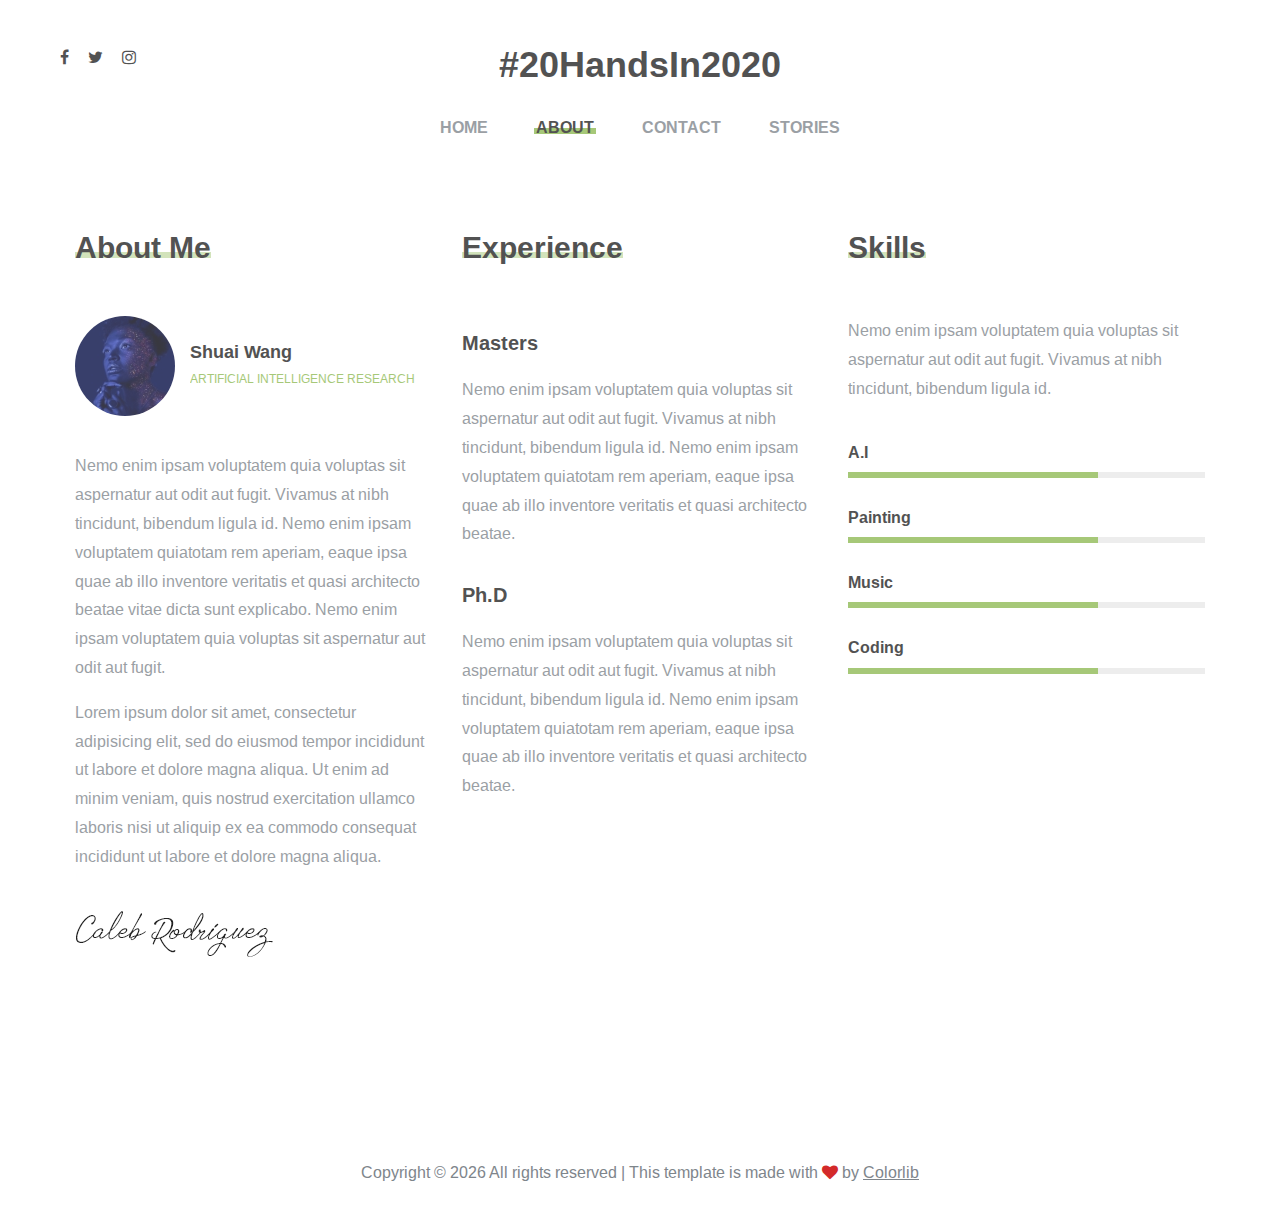
<file: boto/about.html>
<!DOCTYPE html>
<html lang="zxx">
<head>
	<title>Shuai Wang | 20HandsIn2020</title>
	<meta charset="UTF-8">
	<meta name="description" content="Shuai Wang | 20HandsIn2020">
	<meta name="keywords" content="photo, html">
	<meta name="viewport" content="width=device-width, initial-scale=1.0">
	<!-- Stylesheets -->
	<link rel="stylesheet" href="css/bootstrap.min.css"/>
	<link rel="stylesheet" href="css/font-awesome.min.css"/>
	<link rel="stylesheet" href="css/slicknav.min.css"/>

	<!-- Main Stylesheets -->
	<link rel="stylesheet" href="css/style.css"/>


	<!--[if lt IE 9]>
		<script src="https://oss.maxcdn.com/html5shiv/3.7.2/html5shiv.min.js"></script>
		<script src="https://oss.maxcdn.com/respond/1.4.2/respond.min.js"></script>
	<![endif]-->

</head>
<body>
	<!-- Page Preloder -->
	<div id="preloder">
		<div class="loader"></div>
	</div>

	<!-- Header Section -->
	<header class="header">
		<div class="container-fluid">
			<div class="row">
				<div class="col-sm-4 col-md-3 order-2 order-sm-1">
					<div class="header__social">
						<a href="#"><i class="fa fa-facebook"></i></a>
						<a href="#"><i class="fa fa-twitter"></i></a>
						<a href="#"><i class="fa fa-instagram"></i></a>
					</div>
				</div>
				<div class="col-sm-4 col-md-6 order-1  order-md-2 text-center">
					<a href="./index.html" class="site-logo">
						<h2>#20HandsIn2020</h2>
					</a>
				</div>
				<div class="col-sm-4 col-md-3 order-3 order-sm-3">
					<div class="header__switches">

						<a href="#" class="nav-switch"><i class="fa fa-bars"></i></a>

					</div>
				</div>
			</div>
			<nav class="main__menu">
				<ul class="nav__menu">
					<li><a href="./index.html">Home</a></li>
					<li><a href="./about.html" class="menu--active">About</a></li>
					<li><a href="./contact.html">Contact</a></li>
					<li><a href="../connect/index.html">Stories</a></li>
				</ul>
			</nav>
		</div>
	</header>
	<!-- Header Section end -->

	<!-- About Page -->
	<section class="about__page">
		<div class="container-fluid">
			<div class="row">
				<div class="col-lg-4">
					<div class="about__text">
						<h3 class="about__title">About Me</h3>
						<div class="about__meta">
							<img src="img/profile.jpg" alt="">
							<div class="about__meta__info">
								<h5>Shuai Wang</h5>
								<p>Artificial Intelligence Research</p>
							</div>
						</div>
						<p>Nemo enim ipsam voluptatem quia voluptas sit aspernatur aut odit aut fugit. Vivamus at nibh tincidunt, bibendum ligula id. Nemo enim ipsam voluptatem quiatotam rem aperiam, eaque ipsa quae ab illo inventore veritatis et quasi architecto beatae vitae dicta sunt explicabo. Nemo enim ipsam voluptatem quia voluptas sit aspernatur aut odit aut fugit.</p>
						<p>Lorem ipsum dolor sit amet, consectetur adipisicing elit, sed do eiusmod tempor incididunt ut labore et dolore magna aliqua. Ut enim ad minim veniam, quis nostrud exercitation ullamco laboris nisi ut aliquip ex ea commodo consequat incididunt ut labore et dolore magna aliqua.</p>
						<img src="img/signature.png" alt="">
					</div>
				</div>
				<div class="col-lg-4">
					<div class="experience__text">
						<h3 class="about__title">Experience</h3>
						<div class="experience__item">
							<h4>Masters</h4>
							<p>Nemo enim ipsam voluptatem quia voluptas sit aspernatur aut odit aut fugit. Vivamus at nibh tincidunt, bibendum ligula id. Nemo enim ipsam voluptatem quiatotam rem aperiam, eaque ipsa quae ab illo inventore veritatis et quasi architecto beatae.</p>
						</div>
						<div class="experience__item">
							<h4>Ph.D</h4>
							<p>Nemo enim ipsam voluptatem quia voluptas sit aspernatur aut odit aut fugit. Vivamus at nibh tincidunt, bibendum ligula id. Nemo enim ipsam voluptatem quiatotam rem aperiam, eaque ipsa quae ab illo inventore veritatis et quasi architecto beatae.</p>
						</div>
					</div>
				</div>
				<div class="col-lg-4">
					<div class="skills__text">
						<h3 class="about__title">Skills</h3>
						<p>Nemo enim ipsam voluptatem quia voluptas sit aspernatur aut odit aut fugit. Vivamus at nibh tincidunt, bibendum ligula id. </p>
						<div class="single-progress-item">
							<h6>A.I</h6>
							<div class="progress-bar-style" data-progress="70"></div>
						</div>
						<div class="single-progress-item">
							<h6>Painting</h6>
							<div class="progress-bar-style" data-progress="70"></div>
						</div>
						<div class="single-progress-item">
							<h6>Music</h6>
							<div class="progress-bar-style" data-progress="70"></div>
						</div>
						<div class="single-progress-item">
							<h6>Coding</h6>
							<div class="progress-bar-style" data-progress="70"></div>
						</div>
					</div>
				</div>
			</div>
		</div>
	</section>
	<!-- About Page end -->

	<!-- Footer Section -->
	<footer class="footer__section">
		<div class="container">
			<!-- Link back to Colorlib can't be removed. Template is licensed under CC BY 3.0. -->
			<div class="footer__copyright__text">
				<p>Copyright &copy; <script>document.write(new Date().getFullYear());</script> All rights reserved | This template is made with <i class="fa fa-heart" aria-hidden="true"></i> by <a href="https://colorlib.com" target="_blank">Colorlib</a></p>
			</div>
			<!-- Link back to Colorlib can't be removed. Template is licensed under CC BY 3.0. -->
		</div>
	</footer>
	<!-- Footer Section end -->



	<!--====== Javascripts & Jquery ======-->
	<script src="js/vendor/jquery-3.2.1.min.js"></script>
	<script src="js/jquery.slicknav.min.js"></script>
	<script src="js/slick.min.js"></script>
	<script src="js/main.js"></script>

	</body>
</html>
</file>
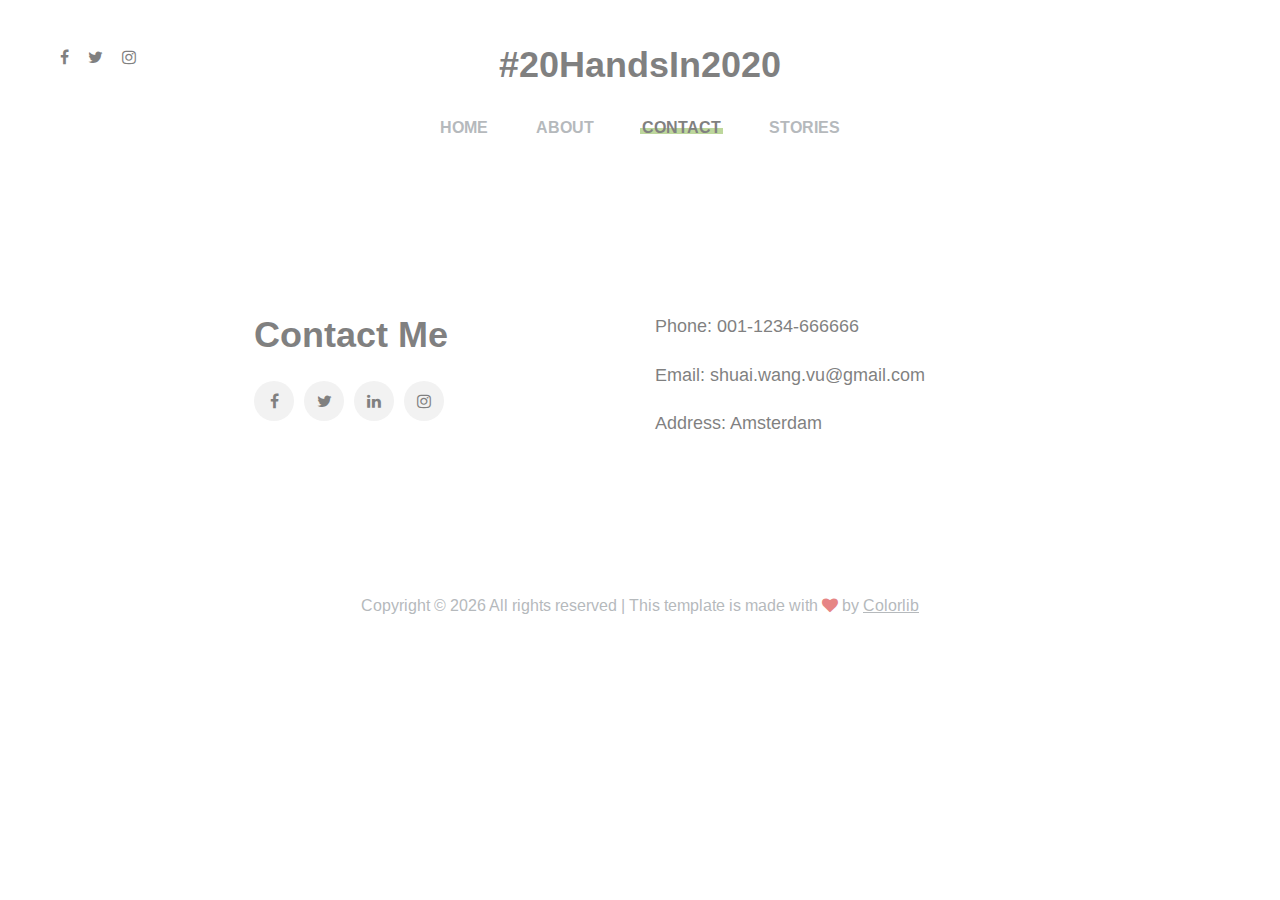
<file: boto/contact.html>
<!DOCTYPE html>
<html lang="zxx">
<head>
	<title>Shuai Wang | 20HandsIn2020</title>
	<meta charset="UTF-8">
	<meta name="description" content="Shuai Wang | 20HandsIn2020">
	<meta name="keywords" content="photo, html">
	<meta name="viewport" content="width=device-width, initial-scale=1.0">
	<!-- Stylesheets -->
	<link rel="stylesheet" href="css/bootstrap.min.css"/>
	<link rel="stylesheet" href="css/font-awesome.min.css"/>
	<link rel="stylesheet" href="css/slicknav.min.css"/>
	<!-- Main Stylesheets -->
	<link rel="stylesheet" href="css/style.css"/>


	<!--[if lt IE 9]>
		<script src="https://oss.maxcdn.com/html5shiv/3.7.2/html5shiv.min.js"></script>
		<script src="https://oss.maxcdn.com/respond/1.4.2/respond.min.js"></script>
	<![endif]-->

</head>
<body>
	<!-- Page Preloder -->
	<div id="preloder">
		<div class="loader"></div>
	</div>

	<!-- Header Section -->
	<header class="header">
		<div class="container-fluid">
			<div class="row">
				<div class="col-sm-4 col-md-3 order-2 order-sm-1">
					<div class="header__social">
						<a href="#"><i class="fa fa-facebook"></i></a>
						<a href="#"><i class="fa fa-twitter"></i></a>
						<a href="#"><i class="fa fa-instagram"></i></a>
					</div>
				</div>
				<div class="col-sm-4 col-md-6 order-1  order-md-2 text-center">
					<a href="./index.html" class="site-logo">
						<h2>#20HandsIn2020</h2>
					</a>
				</div>
				<div class="col-sm-4 col-md-3 order-3 order-sm-3">
					<div class="header__switches">

						<a href="#" class="nav-switch"><i class="fa fa-bars"></i></a>

					</div>
				</div>
			</div>
			<nav class="main__menu">
				<ul class="nav__menu">
					<li><a href="./index.html">Home</a></li>
					<li><a href="./about.html">About</a></li>
					<li><a href="./contact.html" class="menu--active">Contact</a></li>
					<li><a href="../connect/index.html">Stories</a></li>
				</ul>
			</nav>
		</div>
	</header>
	<!-- Header Section end -->

	<!-- Contact Page -->
	<section class="contact__page">
		<div class="contact__warp">
			<div class="row">
				<div class="col-md-6">
					<h2>Contact Me</h2>
					<div class="contact__social">
						<a href="#"><i class="fa fa-facebook"></i></a>
						<a href="#"><i class="fa fa-twitter"></i></a>
						<a href="#"><i class="fa fa-linkedin"></i></a>
						<a href="#"><i class="fa fa-instagram"></i></a>
					</div>
				</div>
				<div class="col-md-6">
					<div class="contact__text">
						<p>Phone: 001-1234-666666</p>
						<p>Email: shuai.wang.vu@gmail.com</p>
						<p>Address: Amsterdam</p>
					</div>
				</div>
			</div>
		</div>
	</section>
	<!-- Contact Page end -->

	<!-- Footer Section -->
	<footer class="footer__section">
		<div class="container">
			<!-- Link back to Colorlib can't be removed. Template is licensed under CC BY 3.0. -->
			<div class="footer__copyright__text">
				<p>Copyright &copy; <script>document.write(new Date().getFullYear());</script> All rights reserved | This template is made with <i class="fa fa-heart" aria-hidden="true"></i> by <a href="https://colorlib.com" target="_blank">Colorlib</a></p>
			</div>
			<!-- Link back to Colorlib can't be removed. Template is licensed under CC BY 3.0. -->
		</div>
	</footer>
	<!-- Footer Section end -->



	<!--====== Javascripts & Jquery ======-->
	<script src="js/vendor/jquery-3.2.1.min.js"></script>
	<script src="js/jquery.slicknav.min.js"></script>
	<script src="js/slick.min.js"></script>
	<script src="js/main.js"></script>

	</body>
</html>
</file>
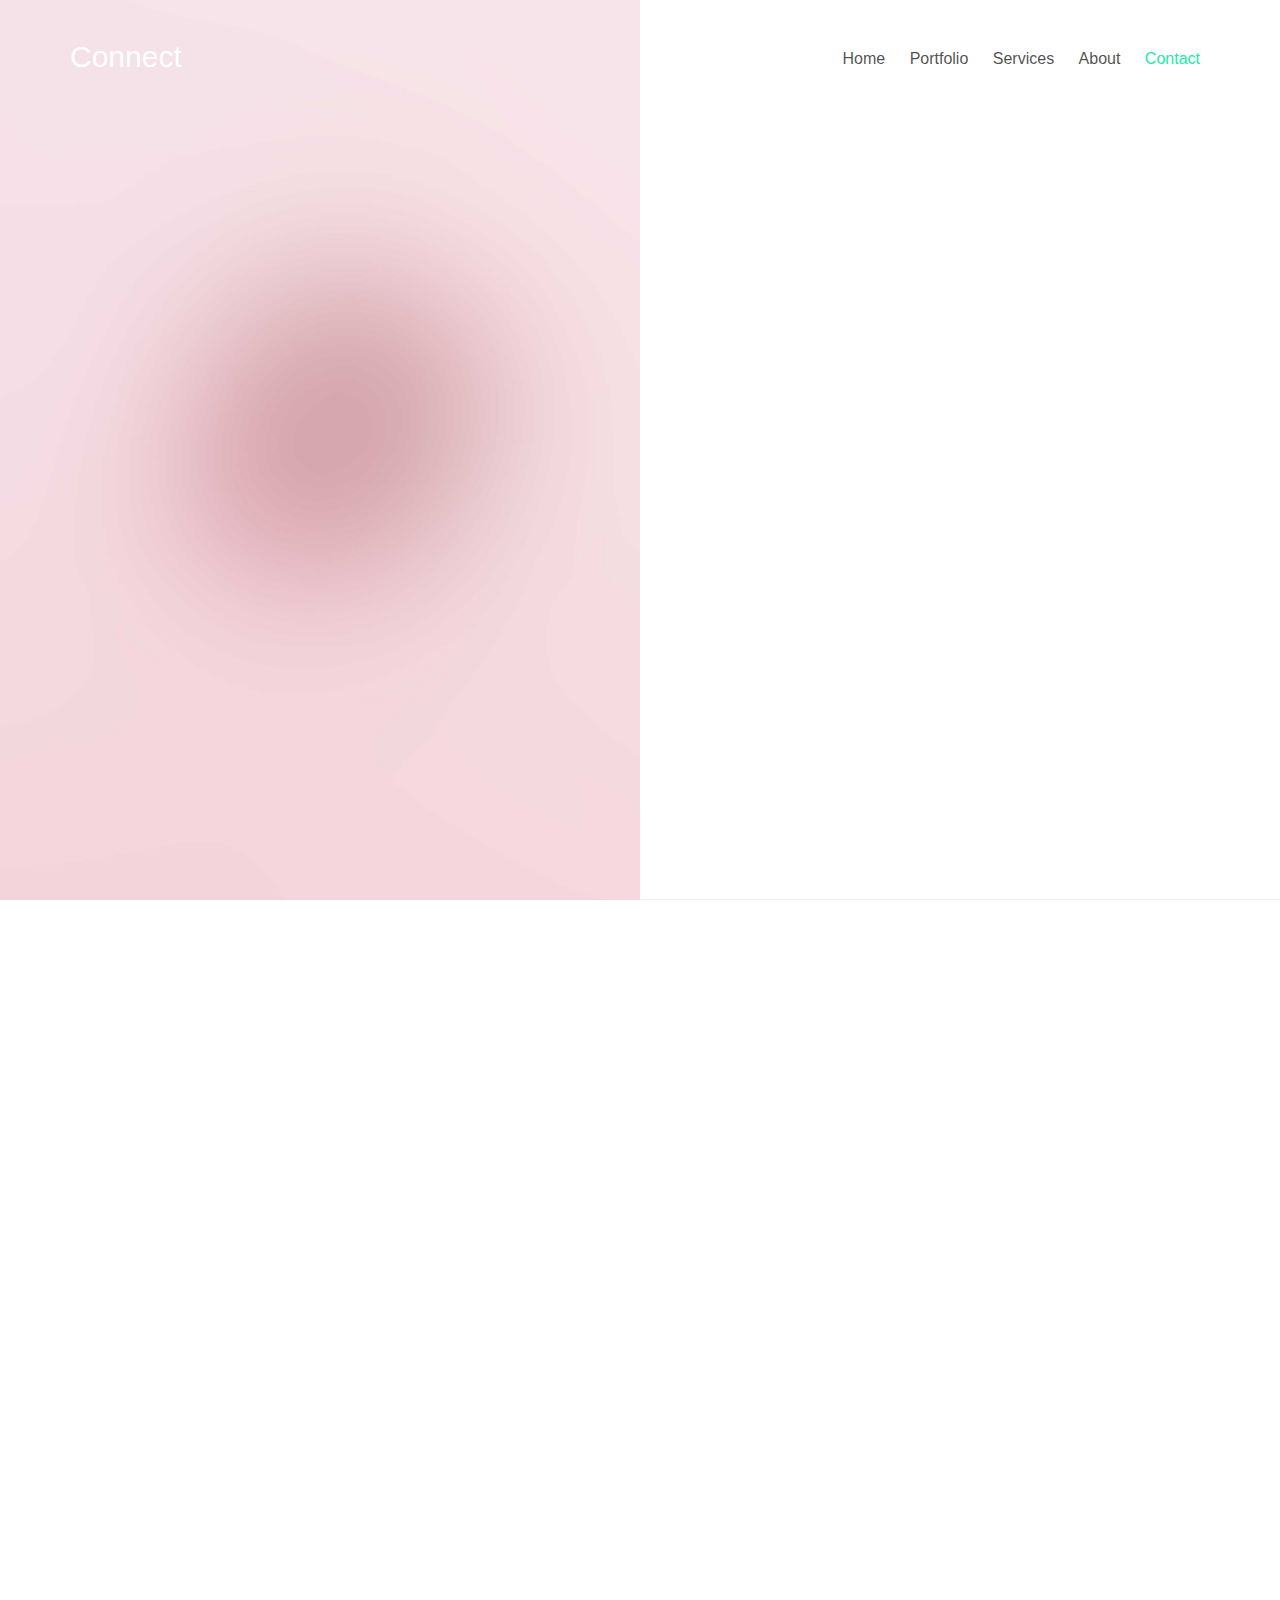
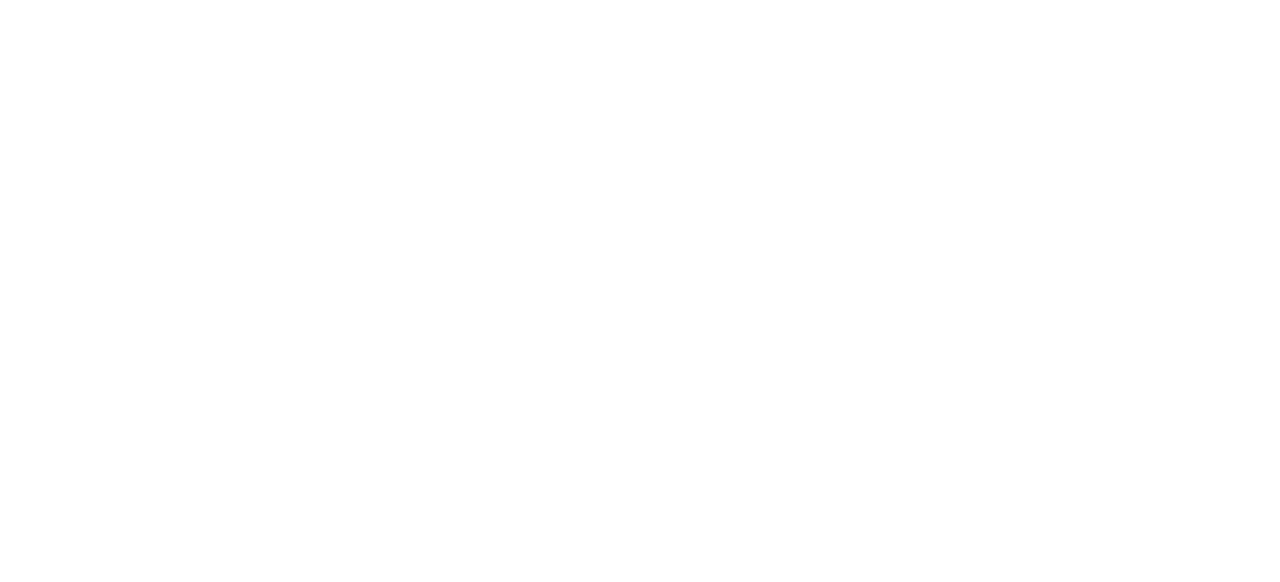
<file: connect/contact.html>
<!DOCTYPE html>

<html lang="en">
  <head>
    <meta charset="utf-8">
    <meta name="viewport" content="width=device-width, initial-scale=1">
    <title>uiCookies:Connect &mdash; Free Bootstrap Theme, Free Responsive Bootstrap Website Template</title>
    <meta name="description" content="Free Bootstrap Theme by uicookies.com">
    <meta name="keywords" content="free website templates, free bootstrap themes, free template, free bootstrap, free website template">
    
    <!-- <link href="https://fonts.googleapis.com/css?family=Open+Sans:300,400" rel="stylesheet"> -->
    <link rel="stylesheet" href="css/styles-merged.css">
    <link rel="stylesheet" href="css/style.min.css">
    <link rel="stylesheet" href="css/custom.css">

    <!--[if lt IE 9]>
      <script src="js/vendor/html5shiv.min.js"></script>
      <script src="js/vendor/respond.min.js"></script>
    <![endif]-->
  </head>
  <body>

  <!-- START: header -->
  
  <div class="probootstrap-loader"></div>

  <header role="banner" class="probootstrap-header">
    <div class="container">
        <a href="index.html" class="probootstrap-logo">Connect</a>
        
        <a href="#" class="probootstrap-burger-menu visible-xs" ><i>Menu</i></a>
        <div class="mobile-menu-overlay"></div>

        <nav role="navigation" class="probootstrap-nav hidden-xs">
          <ul class="probootstrap-main-nav">
            <li><a href="index.html">Home</a></li>
            <li><a href="portfolio.html">Portfolio</a></li>
            <li><a href="services.html">Services</a></li>
            <li><a href="about.html">About</a></li>
            <li class="active"><a href="contact.html">Contact</a></li>
          </ul>
          <div class="extra-text visible-xs"> 
            <a href="#" class="probootstrap-burger-menu"><i>Menu</i></a>
            <h5>Address</h5>
            <p>198 West 21th Street, Suite 721 New York NY 10016</p>
            <h5>Connect</h5>
            <ul class="social-buttons">
              <li><a href="#"><i class="icon-twitter"></i></a></li>
              <li><a href="#"><i class="icon-facebook2"></i></a></li>
              <li><a href="#"><i class="icon-instagram2"></i></a></li>
            </ul>
          </div>
        </nav>
    </div>
  </header>
  <!-- END: header -->

  <div class="probootstrap-main">

   <section class="probootstrap-section-half probootstrap-no-hover">
      <div class="probootstrap-image" style="background-image: url(img/image_4.jpg)"></div>
      <div class="probootstrap-text">
        <div class="probootstrap-inner probootstrap-animate">
          <h1 class="heading">Contact Us</h1>
          <p>Far far away, behind the word mountains, far from the countries Vokalia and Consonantia, there live the blind texts. Separated they live in Bookmarksgrove right at the coast of the Semantics, a large language ocean.</p>
        </div>
      </div>
    </section>
    <!-- END section -->


    <section class="probootstrap-section probootstrap-animate">
      <div class="container">
        <div class="row">

        <div class="col-md-6 col-md-offset-3">
          <form action="#" method="post" class="probootstrap-form probootstrap-form-box mb60">
            <div class="row">
              <div class="col-md-6">
                <div class="form-group">
                  <label for="fname">First Name</label>
                  <input type="text" class="form-control" id="fname" name="fname">
                </div>
              </div>
              <div class="col-md-6">
                <div class="form-group">
                  <label for="lname">Last Name</label>
                  <input type="text" class="form-control" id="lname" name="lname">
                </div>
              </div>
            </div>
            <div class="form-group">
              <label for="email">Email</label>
              <input type="email" class="form-control" id="email" name="email">
            </div>
            <div class="form-group">
              <label for="message">Message</label>
              <textarea cols="30" rows="10" class="form-control" id="message" name="message"></textarea>
            </div>
            <div class="form-group">
              <input type="submit" class="btn btn-primary" id="submit" name="submit" value="Send Message">
            </div>
          </form>
        </div>        

        </div>
      </div>
    </section>
  <!-- END section -->
       

  </div>
  <footer class="probootstrap-footer">
    <div class="container">
      <div class="row">
        <div class="col-md-12">
          <p>&copy; 2017 <a href="https://probootstrap.com/">uiCookies:Connect</a>. All Rights Reserved. <br> Designed &amp; Developed by <a href="https://probootstrap.com">uiCookies</a> Demo Images <a href="https://unsplash.com/">Unsplash</a></p>
        </div>
      </div>
    </div>
  </footer>

  

  <div class="gototop js-top">
    <a href="#" class="js-gotop"><i class="icon-chevron-thin-up"></i></a>
  </div>
  

  <script src="js/scripts.min.js"></script>
  <script src="js/main.min.js"></script>
  <script src="js/custom.js"></script>
  
  </body>
</html>
</file>
<file: css/demo.css>
@import url(http://fonts.googleapis.com/css?family=Lato:300,400,700);
@font-face {
	font-weight: normal;
	font-style: normal;
	font-family: 'codropsicons';
	src:url('../fonts/codropsicons/codropsicons.eot');
	src:url('../fonts/codropsicons/codropsicons.eot?#iefix') format('embedded-opentype'),
		url('../fonts/codropsicons/codropsicons.woff') format('woff'),
		url('../fonts/codropsicons/codropsicons.ttf') format('truetype'),
		url('../fonts/codropsicons/codropsicons.svg#codropsicons') format('svg');
}

*, *:after, *:before { -webkit-box-sizing: border-box; -moz-box-sizing: border-box; box-sizing: border-box; }

body {
	background: #ddd;
	color: #5a5350;
	font-weight: 300;
	font-family: 'Lato', Calibri, Arial, sans-serif;
	overflow-y: scroll;
	overflow-x: hidden;
}

a {
	text-decoration: none;
	color: #ed8151;
	outline: none;
}

a:hover, a:focus {
	color: #e86a32;
	outline: none;
}

/* Clearfix hack by Nicolas Gallagher: http://nicolasgallagher.com/micro-clearfix-hack/ */
.clearfix:before,
.clearfix:after {
	display: table;
	content: " ";
}

.clearfix:after {
	clear: both;
}

.codrops-header,
.codrops-top {
	font-family: 'Lato', Arial, sans-serif;
}

.codrops-header {
	margin: 0 auto 3em;
	padding: 3em;
	text-align: center;
}

.codrops-header h1 {
	margin: 0;
	font-weight: 300;
	font-size: 2.625em;
	line-height: 1.3;
}

.codrops-header span {
	display: block;
	padding: 0 0 0.6em 0.1em;
	font-size: 60%;
	color: #aca89a;
}

/* To Navigation Style */
.codrops-top {
	width: 100%;
	text-transform: uppercase;
	font-size: 0.69em;
	line-height: 2.2;
	font-weight: 700;
	background: rgba(255,255,255,0.3);
}

.codrops-top a {
	display: inline-block;
	padding: 0 1em;
	text-decoration: none;
	letter-spacing: 0.1em;
}

.codrops-top a:hover {
	background: rgba(255,255,255,0.4);
	color: #333;
}

.codrops-top span.right {
	float: right;
}

.codrops-top span.right a {
	display: block;
	float: left;
}

.codrops-icon:before {
	margin: 0 4px;
	text-transform: none;
	font-weight: normal;
	font-style: normal;
	font-variant: normal;
	font-family: 'codropsicons';
	line-height: 1;
	speak: none;
	-webkit-font-smoothing: antialiased;
}

.codrops-icon-drop:before {
	content: "\e001";
}

.codrops-icon-prev:before {
	content: "\e004";
}

.main {
	max-width: 69em;
	margin: 0 auto;
}

.column {
	float: left;
	width: 50%;
	padding: 0 2em;
	min-height: 300px;
	position: relative;
	text-align: right;
}

.column:nth-child(2) {
	box-shadow: -1px 0 0 rgba(0,0,0,0.1);
	text-align: left;
}

.column p {
	font-weight: 300;
	font-size: 2em;
	padding: 0 0 0.5em;
	margin: 0;
	line-height: 1.5;
}

.codrops-demos a,
button {
	border: none;
	padding: 0.6em 1.2em;
	background: #a9a9a9;
	color: #fff;
	font-family: 'Lato', Calibri, Arial, sans-serif;
	font-size: 1em;
	letter-spacing: 1px;
	text-transform: uppercase;
	cursor: pointer;
	display: inline-block;
	margin: 10px;
	border-radius: 2px;
	font-weight: 400;
	outline: none;
}

.codrops-demos a:hover,
.codrops-demos a:active,
.codrops-demos a.current-demo {
	background: #777;
}

button {
	font-size: 75%;
	background: #ed8151;
}

button:hover,
button:active {
	background: #e86a32;
}

.related {
	text-align: center;
	font-size: 1.5em;
	margin-top: 3em;
	clear: both;
	padding: 3em 0;
}

.related a {
	font-weight: 700;
	font-size: 0.9em;
}

@media screen and (max-width: 46.0625em) {

	.codrops-header {
		margin-bottom: 0;
		padding-bottom: 1em;
	}

	.column {
		width: 100%;
		min-width: auto;
		min-height: 0;
		padding: 2em; 
		text-align: center;
	}

	.column p {
		font-size: 1.5em;
	}

	.column:nth-child(2) {
		text-align: center;
		box-shadow: 0 -1px 0 rgba(0,0,0,0.1);
	}
}

@media screen and (max-width: 25em) {

	.codrops-header {
		font-size: 80%;
	}

	.codrops-top {
		font-size: 120%;
	}

	.codrops-icon span {
		display: none;
	}

}
</file>
<file: css/intro.css>
* {
  padding: 0;
  margin: 0;
}
.container {
  /* width: 90%; */
margin: 3%;
  min-height: 90vh;
  /* background: #333; */
}
.image {
  perspective: 3000px;
  width: 95%;
  position: absolute;
  left: 57%;
  top:40%;
  transform: translate(-50%, -50%);
  transform-style: preserve-3d;
}
.image img {
  transform: rotateX(70deg) rotateZ(-60deg) translate3d(-120px, 0px, 70px);
	width: 85%;
  box-shadow: -40px 30px 15px 5px rgba(0,0,0,0.4);
  transition: all .4s;
  transform-style: preserve-3d;
}
.image:hover img {
  transform: rotateX(0deg) rotateZ(0deg) translate3d(0px, 0px, 0px);
  box-shadow: 0px 0px 0px 0px rgba(0,0,0,0.0);
}
</file>
<file: css/component.css>
@font-face {
	font-family: 'typicons';
	src:url('../fonts/typicons/typicons.eot');
	src:url('../fonts/typicons/typicons.eot?#iefix') format('embedded-opentype'),
		url('../fonts/typicons/typicons.ttf') format('truetype'),
		url('../fonts/typicons/typicons.woff') format('woff'),
		url('../fonts/typicons/typicons.svg#typicons') format('svg');
	font-weight: normal;
	font-style: normal;
}

html, body, .perspective {
	width: 100%;
	height: 100%;
}

.perspective {
	background: #aaa;
	position: relative;
}

.container {
	background: #fff;
	min-height: 100%;
	position: relative;
	outline: 1px solid rgba(0,0,0,0);
	z-index: 10;
	-webkit-transform: translateZ(0) translateX(0) rotateY(0deg); /* reset transforms (Chrome bug) */
	transform: translateZ(0) translateX(0) rotateY(0deg);
}

.container::after {
	content: '';
	position: absolute;
	top: 0;
	left: 0;
	width: 100%;
	height: 0px;
	opacity: 0;
	background: rgba(0,0,0,0.2);
	/* the transition delay of the height needs to be synced with the container transition time */
	-webkit-transition: opacity 0.4s, height 0s 0.4s;
	transition: opacity 0.4s, height 0s 0.4s;
}

.wrapper {
	position: relative;
}

.component {
	margin: 0 auto;
	width: 60%;
	text-align: justify;
	font-size: 1.5em;
}

/* Modal view */
.perspective.modalview {
	position: fixed;
	-webkit-perspective: 1500px;
	perspective: 1500px;
}

.modalview .container {
	position: absolute;
	overflow: hidden;
	width: 100%;
	height: 100%;
	cursor: pointer;
	-webkit-backface-visibility: hidden;
	backface-visibility: hidden;
}

.modalview .wrapper {
	-webkit-transform: translateZ(-1px); /* solves a rendering bug in Chrome on Windows */
}

.animate .container::after {
	opacity: 1;
	height: 101%;
	-webkit-transition: opacity 0.3s;
	transition: opacity 0.3s;
}

/* Outer Nav */
.outer-nav {
	position: absolute;
	height: auto;
	font-size: 2em;
}

.outer-nav.vertical {
	top: 50%;
	-webkit-transform: translateY(-50%);
	transform: translateY(-50%);
	-webkit-transform-style: preserve-3d;
	transform-style: preserve-3d;
}

.outer-nav.horizontal {
	left: 50%;
	width: 75%;
	max-width: 1000px;
	text-align: center;
	-webkit-transform: translateX(-50%);
	transform: translateX(-50%);
}

.outer-nav.left {
	left: 25%;
}

.outer-nav.right {
	right: 25%;
}

.outer-nav.top {
	top: 25%;
}

.outer-nav.bottom {
	bottom: 25%;
}

.outer-nav a {
	display: inline-block;
	white-space: nowrap;
	font-weight: 300;
	margin: 0 0 30px 0;
	color: #fff;
	-webkit-transition: color 0.3s;
	transition: color 0.3s;
	-webkit-transform-style: preserve-3d;
	transform-style: preserve-3d;
}

.outer-nav a:hover {
	color: #ffdccd;
}

.outer-nav.vertical a {
	display: block;
}

.outer-nav.horizontal a {
	margin: 15px 20px;
}

.outer-nav a::before {
	display: inline-block;
	font-family: 'typicons';
	speak: none;
	font-style: normal;
	font-weight: normal;
	font-variant: normal;
	text-transform: none;
	line-height: 1;
	margin-right: 10px;
	-webkit-font-smoothing: antialiased;
	-moz-osx-font-smoothing: grayscale;
	-webkit-backface-visibility: hidden;
	backface-visibility: hidden;
}

.icon-news::before { content: "\e600" }
.icon-home::before { content: "\e601" }
.icon-image::before { content: "\e602" }
.icon-upload::before { content: "\e603" }
.icon-star::before { content: "\e604" }
.icon-mail::before { content: "\e605" }
.icon-lock::before { content: "\e606" }
.icon-chart-pie::before { content: "\e607" }

/* Individual Effects */

/* Effect airbnb */
.effect-airbnb {
	background: #b8b6b4;
}

.effect-airbnb .container {
	-webkit-transition: -webkit-transform 0.4s;
	transition: transform 0.4s;
	-webkit-transform-origin: 50% 50%;
	transform-origin: 50% 50%;
}

.effect-airbnb.animate .container {
	-webkit-transform: translateZ(-1500px) translateX(100%) rotateY(-45deg);
	transform: translateZ(-1500px) translateX(100%) rotateY(-45deg);
}

.no-csstransforms3d .effect-airbnb.animate .container {
	left: 75%;
}

.effect-airbnb .outer-nav a {
	opacity: 0;
	-webkit-transform: translateX(-150px);
	transform: translateX(-150px);
	-webkit-transition: -webkit-transform 0.4s, opacity 0.4s;
	transition: transform 0.4s, opacity 0.4s;
}

.effect-airbnb.animate .outer-nav a {
	opacity: 1;
	-webkit-transform: translateX(0);
	transform: translateX(0);
}

.effect-airbnb.animate .outer-nav a:nth-child(2) {
	-webkit-transition-delay: 0.04s;
	transition-delay: 0.04s;
}

.effect-airbnb.animate .outer-nav a:nth-child(3) {
	-webkit-transition-delay: 0.08s;
	transition-delay: 0.08s;
}

.effect-airbnb.animate .outer-nav a:nth-child(4) {
	-webkit-transition-delay: 0.12s;
	transition-delay: 0.12s;
}

.effect-airbnb.animate .outer-nav a:nth-child(5) {
	-webkit-transition-delay: 0.16s;
	transition-delay: 0.16s;
}

.effect-airbnb.animate .outer-nav a:nth-child(6) {
	-webkit-transition-delay: 0.2s;
	transition-delay: 0.2s;
}

.effect-airbnb.animate .outer-nav a:nth-child(7) {
	-webkit-transition-delay: 0.24s;
	transition-delay: 0.24s;
}

/* Effect Move Left */
.effect-moveleft {
	background: #f4f3f1;
}

.effect-moveleft .container {
	-webkit-transition: -webkit-transform 0.4s;
	transition: transform 0.4s;
	-webkit-transform-origin: 50% 50%;
	transform-origin: 50% 50%;
}

.effect-moveleft .container::after {
	background: rgba(255,255,255,0.6);
}

.effect-moveleft.animate .container {
	-webkit-transform: translateX(-50%) rotateY(45deg) translateZ(-50px);
	transform: translateX(-50%) rotateY(45deg) translateZ(-50px);
}

.no-csstransforms3d .effect-moveleft.animate .container {
	left: -75%;
}

.effect-moveleft .outer-nav a {
	color: #e86a32;
	opacity: 0;
	-webkit-transform: translateX(100px) translateZ(-1000px);
	transform: translateX(100px) translateZ(-1000px);
	-webkit-transition: -webkit-transform 0.4s, opacity 0.4s;
	transition: transform 0.4s, opacity 0.4s;
}

.effect-moveleft .outer-nav a:hover {
	color: #333;
}

.effect-moveleft.animate .outer-nav a {
	opacity: 1;
	-webkit-transform: translateX(0) translateZ(0);
	transform: translateX(0) translateZ(0);
}

.effect-moveleft.animate .outer-nav a:nth-child(2) {
	-webkit-transition-delay: 0.04s;
	transition-delay: 0.04s;
}

.effect-moveleft.animate .outer-nav a:nth-child(3) {
	-webkit-transition-delay: 0.08s;
	transition-delay: 0.08s;
}

.effect-moveleft.animate .outer-nav a:nth-child(4) {
	-webkit-transition-delay: 0.12s;
	transition-delay: 0.12s;
}

.effect-moveleft.animate .outer-nav a:nth-child(5) {
	-webkit-transition-delay: 0.16s;
	transition-delay: 0.16s;
}

.effect-moveleft.animate .outer-nav a:nth-child(6) {
	-webkit-transition-delay: 0.2s;
	transition-delay: 0.2s;
}

.effect-moveleft.animate .outer-nav a:nth-child(7) {
	-webkit-transition-delay: 0.24s;
	transition-delay: 0.24s;
}

/* Effect Rotate Left */
.effect-rotateleft {
	background: #e96e4f;
}

.effect-rotateleft .container {
	-webkit-transition: -webkit-transform 0.4s;
	transition: transform 0.4s;
	-webkit-transform-origin: 0% 50%;
	transform-origin: 0% 50%;
}

.effect-rotateleft .container::after {
	background: rgba(255,255,255,0.6);
}

.effect-rotateleft.animate .container {
	-webkit-transform: translateZ(-1800px) translateX(-50%) rotateY(45deg);
	transform: translateZ(-1800px) translateX(-50%) rotateY(45deg);
}

.no-csstransforms3d .effect-rotateleft.animate .container {
	left: -75%;
}

.effect-rotateleft .outer-nav a {
	opacity: 0;
	-webkit-transform: translateX(350px) translateZ(-1000px);
	transform: translateX(350px) translateZ(-1000px);
	-webkit-transition: -webkit-transform 0.4s, opacity 0.4s;
	transition: transform 0.4s, opacity 0.4s;
}

.effect-rotateleft.animate .outer-nav a {
	opacity: 1;
	-webkit-transform: translateX(0) translateZ(0);
	transform: translateX(0) translateZ(0);
}

.effect-rotateleft.animate .outer-nav a:nth-child(2) {
	-webkit-transition-delay: 0.04s;
	transition-delay: 0.04s;
}

.effect-rotateleft.animate .outer-nav a:nth-child(3) {
	-webkit-transition-delay: 0.08s;
	transition-delay: 0.08s;
}

.effect-rotateleft.animate .outer-nav a:nth-child(4) {
	-webkit-transition-delay: 0.08s;
	transition-delay: 0.08s;
}

.effect-rotateleft.animate .outer-nav a:nth-child(5) {
	-webkit-transition-delay: 0.16s;
	transition-delay: 0.16s;
}

.effect-rotateleft.animate .outer-nav a:nth-child(6) {
	-webkit-transition-delay: 0.2s;
	transition-delay: 0.2s;
}

.effect-rotateleft.animate .outer-nav a:nth-child(7) {
	-webkit-transition-delay: 0.24s;
	transition-delay: 0.24s;
}

/* Effect Move Down */
.effect-movedown {
	background: #34495e;
}

.effect-movedown .container {
	-webkit-transition: -webkit-transform 0.4s;
	transition: transform 0.4s;
	-webkit-transform-origin: 50% 50%;
	transform-origin: 50% 50%;
}

.effect-movedown .container::after {
	background: rgba(52, 73, 94, 0.5);
}

.effect-movedown.animate .container {
	-webkit-transform: translateY(100%) translateZ(-1500px);
	transform: translateY(100%) translateZ(-1500px);
}

.no-csstransforms3d .effect-movedown.animate .container {
	top: 75%;
}

.effect-movedown .outer-nav a {
	opacity: 0;
	-webkit-transform: translateY(-20px);
	transform: translateY(-20px);
	-webkit-transition: -webkit-transform 0.4s, opacity 0.4s;
	transition: transform 0.4s, opacity 0.4s;
}

.effect-movedown .outer-nav a:hover {
	color: #ed8151;
}

.effect-movedown.animate .outer-nav a {
	opacity: 1;
	-webkit-transform: translateY(0);
	transform: translateY(0);
}

.effect-movedown.animate .outer-nav a:nth-child(2) {
	-webkit-transition-delay: 0.04s;
	transition-delay: 0.04s;
}

.effect-movedown.animate .outer-nav a:nth-child(3) {
	-webkit-transition-delay: 0.08s;
	transition-delay: 0.08s;
}

.effect-movedown.animate .outer-nav a:nth-child(4) {
	-webkit-transition-delay: 0.12s;
	transition-delay: 0.12s;
}

.effect-movedown.animate .outer-nav a:nth-child(5) {
	-webkit-transition-delay: 0.16s;
	transition-delay: 0.16s;
}

.effect-movedown.animate .outer-nav a:nth-child(6) {
	-webkit-transition-delay: 0.2s;
	transition-delay: 0.2s;
}

.effect-movedown.animate .outer-nav a:nth-child(7) {
	-webkit-transition-delay: 0.24s;
	transition-delay: 0.24s;
}

/* Effect Rotate Top */
.effect-rotatetop {
	background: #edcdbb;
}

.effect-rotatetop .container {
	-webkit-transition: -webkit-transform 0.4s;
	transition: transform 0.4s;
	-webkit-transform-origin: 50% 50%;
	transform-origin: 50% 50%;
}

.effect-rotatetop .container::after {
	background: rgba(94,59,43,0.6);
}

.effect-rotatetop.animate .container {
	-webkit-transform: translateZ(-1500px) translateY(-50%) rotateX(-45deg);
	transform: translateZ(-1500px) translateY(-50%) rotateX(-45deg);
}

.no-csstransforms3d .effect-rotatetop.animate .container {
	top: -75%;
}

.effect-rotatetop .outer-nav a {
	opacity: 0;
	color: #ed8151;
	-webkit-transform: translateY(200px) translateZ(-1000px);
	transform: translateY(200px) translateZ(-1000px);
	-webkit-transition: -webkit-transform 0.4s, opacity 0.4s;
	transition: transform 0.4s, opacity 0.4s;
}

.effect-rotatetop .outer-nav a:hover {
	color: #777;
}

.effect-rotatetop.animate .outer-nav a {
	opacity: 1;
	-webkit-transform: translateY(0) translateZ(0);
	transform: translateY(0) translateZ(0);
}

.effect-rotatetop.animate .outer-nav a:nth-child(2) {
	-webkit-transition-delay: 0.04s;
	transition-delay: 0.04s;
}

.effect-rotatetop.animate .outer-nav a:nth-child(3) {
	-webkit-transition-delay: 0.08s;
	transition-delay: 0.08s;
}

.effect-rotatetop.animate .outer-nav a:nth-child(4) {
	-webkit-transition-delay: 0.12s;
	transition-delay: 0.12s;
}

.effect-rotatetop.animate .outer-nav a:nth-child(5) {
	-webkit-transition-delay: 0.16s;
	transition-delay: 0.16s;
}

.effect-rotatetop.animate .outer-nav a:nth-child(6) {
	-webkit-transition-delay: 0.2s;
	transition-delay: 0.2s;
}

.effect-rotatetop.animate .outer-nav a:nth-child(7) {
	-webkit-transition-delay: 0.24s;
	transition-delay: 0.24s;
}

/* Effect Lay Down */
.effect-laydown {
	background: #b8b6b4;
}

.effect-laydown .container {
	-webkit-transition: -webkit-transform 0.4s;
	transition: transform 0.4s;
	-webkit-transform-origin: 50% 150%;
	transform-origin: 50% 150%;
}

.effect-laydown.animate .container {
	-webkit-transform: translateZ(-1500px) rotateX(80deg);
	transform: translateZ(-1500px) rotateX(80deg);
}

.no-csstransforms3d .effect-laydown.animate .container {
	top: 75%;
}

.effect-laydown .outer-nav a {
	opacity: 0;
	-webkit-transform: translateY(-200px) translateZ(-1000px);
	transform: translateY(-200px) translateZ(-1000px);
	-webkit-transition: -webkit-transform 0.4s, opacity 0.4s;
	transition: transform 0.4s, opacity 0.4s;
}

.effect-laydown.animate .outer-nav a {
	opacity: 1;
	-webkit-transform: translateY(0) translateZ(0);
	transform: translateY(0) translateZ(0);
}

.effect-laydown.animate .outer-nav a:nth-child(7){
	-webkit-transition-delay: 0.0s;
	transition-delay: 0.0s;
}

.effect-laydown.animate .outer-nav a:nth-child(6) {
	-webkit-transition-delay: 0.04s;
	transition-delay: 0.04s;
}

.effect-laydown.animate .outer-nav a:nth-child(5) {
	-webkit-transition-delay: 0.08s;
	transition-delay: 0.08s;
}

.effect-laydown.animate .outer-nav a:nth-child(4) {
	-webkit-transition-delay: 0.12s;
	transition-delay: 0.12s;
}

.effect-laydown.animate .outer-nav a:nth-child(3) {
	-webkit-transition-delay: 0.16s;
	transition-delay: 0.16s;
}

.effect-laydown.animate .outer-nav a:nth-child(2) {
	-webkit-transition-delay: 0.2s;
	transition-delay: 0.2s;
}

.effect-laydown.animate .outer-nav a:first-child {
	-webkit-transition-delay: 0.24s;
	transition-delay: 0.24s;
}

/* Media Queries */
@media screen and (max-width: 77em) {
	
	.outer-nav.top {
		top: 15%;
	}

	.outer-nav.bottom {
		bottom: 15%;
	}
}

@media screen and (max-width: 36.625em), screen and (max-height: 41.75em) {

	.outer-nav.top {
		top: 5%;
	}

	.outer-nav.bottom {
		bottom: 5%;
	}
	
	.outer-nav.horizontal {
		font-size: 1.7em;
		width: 6.2em;
	}

	.outer-nav.horizontal a {
		display: block;
		text-align: left;
	}

	/* Special Case */
	.effect-rotatetop .outer-nav.horizontal {
		width: 95%;
		bottom: auto;
		top: 50%;
	}

	.effect-rotatetop .outer-nav.horizontal a {
		display: inline-block;
	}

}

@media screen and (max-width: 31em), screen and (max-height: 36.2em) {
	.outer-nav.horizontal,
	.outer-nav.vertical {
		font-size: 1.2em;
		width: 6.8em;
	}

	.outer-nav.right {
		right: auto;
		left: 50%;
	}
}

@media screen and (max-height: 31.6em) {
	.outer-nav a {
		margin-bottom: 20px;
	}
}
</file>
<file: boto/css/fresco.css>
/* box-sizing */
.fr-window,
.fr-window [class^="fr-"],
.fr-overlay,
.fr-overlay [class^="fr-"],
.fr-spinner,
.fr-spinner [class^="fr-"] {
  box-sizing: border-box;
}

.fr-window {
  position: fixed;
  width: 100%;
  height: 100%;
  top: 0;
  left: 0;
  font: 13px/20px "Lucida Sans", "Lucida Sans Unicode", "Lucida Grande", Verdana,
    Arial, sans-serif;
  /* Chrome hack, this fixes a visual glitch when quickly toggling a video */
  transform: translateZ(0px);
}

/* z-index */
.fr-overlay {
  z-index: 99998;
}
.fr-window {
  z-index: 99999;
}
.fr-spinner {
  z-index: 100000;
}

/* overlay */
.fr-overlay {
  position: fixed;
  top: 0;
  left: 0;
  height: 100%;
  width: 100%;
}
.fr-overlay-background {
  float: left;
  width: 100%;
  height: 100%;
  background: #000;
  opacity: 0.9;
  filter: alpha(opacity=90);
}

.fr-overlay-ui-fullclick .fr-overlay-background {
  background: #292929;
  opacity: 1;
  filter: alpha(opacity=100);
}

/* mobile touch has position:absolute to allow zooming */
.fr-window.fr-mobile-touch,
.fr-overlay.fr-mobile-touch {
  position: absolute;
  overflow: visible;
}

/* some properties on the window are used to toggle things
 * like margin and the fullclick mode,
 * we reset those properties after measuring them
 */
.fr-measured {
  margin: 0 !important;
  min-width: 0 !important;
  min-height: 0 !important;
}

.fr-box {
  position: absolute;
  top: 0;
  left: 0;
  width: 100%;
  height: 100%;
}

.fr-pages {
  position: absolute;
  width: 100%;
  height: 100%;
  overflow: hidden;
  -webkit-user-select: none;
  -khtml-user-select: none;
  -moz-user-select: none;
  -ms-user-select: none;
  user-select: none;
}

.fr-page {
  position: absolute;
  width: 100%;
  height: 100%;
}

.fr-container {
  position: absolute;
  top: 0;
  left: 0;
  right: 0;
  bottom: 0;
  margin: 0;
  padding: 0;
  text-align: center;
}

.fr-hovering-clickable .fr-container {
  cursor: pointer;
}

/*
   padding:
   youtube & vimeo always have buttons on the outside
   side button = 72 = 54 + (2 * 9 margin)
   close button = 48
*/
/* padding ui:inside */
.fr-ui-inside .fr-container {
  padding: 20px 20px;
}
.fr-ui-inside.fr-no-sides .fr-container {
  padding: 20px;
}

/* padding ui:outside */
.fr-ui-outside .fr-container {
  padding: 20px 82px;
}
.fr-ui-outside.fr-no-sides .fr-container {
  padding: 20px 48px;
}

/* reduce padding on smaller screens */
@media all and (max-width: 700px) and (orientation: portrait),
  all and (orientation: landscape) and (max-height: 700px) {
  /* padding ui:inside */
  .fr-ui-inside .fr-container {
    padding: 12px 12px;
  }
  .fr-ui-inside.fr-no-sides .fr-container {
    padding: 12px;
  }

  /* padding ui:outside */
  .fr-ui-outside .fr-container {
    padding: 12px 72px;
  }
  .fr-ui-outside.fr-no-sides .fr-container {
    padding: 12px 48px;
  }
}

@media all and (max-width: 500px) and (orientation: portrait),
  all and (orientation: landscape) and (max-height: 500px) {
  /* padding ui:inside */
  .fr-ui-inside .fr-container {
    padding: 0px 0px;
  }
  .fr-ui-inside.fr-no-sides .fr-container {
    padding: 0px;
  }

  /* padding ui:outside */
  .fr-ui-outside .fr-container {
    padding: 0px 72px;
  }
  .fr-ui-outside.fr-no-sides .fr-container {
    padding: 0px 48px;
  }
}

/* padding ui:fullclick */
.fr-ui-fullclick .fr-container {
  padding: 0;
}
.fr-ui-fullclick.fr-no-sides .fr-container {
  padding: 0;
}

/* video fullclick */
.fr-ui-fullclick.fr-type-video .fr-container {
  padding: 0px 62px;
}
.fr-ui-fullclick.fr-no-sides.fr-type-video .fr-container {
  padding: 48px 0px;
}

/* overflow-y should always have 0 padding top and bottom */
.fr-overflow-y .fr-container {
  padding-top: 0 !important;
  padding-bottom: 0 !important;
}

.fr-content,
.fr-content-background {
  position: absolute;
  top: 50%;
  left: 50%;
  /* IE11 has a 1px blur bug on the edges of the caption (ui:inside)
     during animation with overflow:hidden */
  overflow: visible;
}

/* img/iframe/error */
.fr-content-element {
  float: left;
  width: 100%;
  height: 100%;
}

.fr-content-background {
  background: #101010;
}

.fr-info {
  position: absolute;
  top: 0;
  left: 0;
  width: 100%;
  color: #efefef;
  font-size: 13px;
  line-height: 20px;
  text-align: left;
  -webkit-text-size-adjust: none;
  text-size-adjust: none;
  -webkit-user-select: text;
  -khtml-user-select: text;
  -moz-user-select: text;
  -ms-user-select: text;
  user-select: text;
}
.fr-info-background {
  position: absolute;
  top: 0;
  left: 0;
  height: 100%;
  width: 100%;
  background: #000;
  line-height: 1%;
  filter: none;
  opacity: 1;
}
.fr-ui-inside .fr-info-background {
  filter: alpha(opacity=80);
  opacity: 0.8;
  zoom: 1;
}
/* ui:outside has a slightly lighter info background to break up from black page backgrounds */
.fr-ui-outside .fr-info-background {
  background: #0d0d0d;
}

/* info at the bottom for ui:inside */
.fr-content .fr-info {
  top: auto;
  bottom: 0;
}

.fr-info-padder {
  display: block;
  overflow: hidden;
  padding: 12px;
  position: relative;
  width: auto;
}
.fr-caption {
  width: auto;
  display: inline;
}

.fr-position {
  color: #b3b3b3;
  float: right;
  line-height: 21px;
  opacity: 0.99;
  position: relative;
  text-align: right;
  margin-left: 15px;
  white-space: nowrap;
}

/* positions not within the info bar
   for ui:outside/inside */
.fr-position-outside,
.fr-position-inside {
  position: absolute;
  bottom: 0;
  right: 0;
  margin: 12px;
  width: auto;
  padding: 2px 8px;
  border-radius: 10px;
  font-size: 11px;
  line-height: 20px;
  text-shadow: 0 1px 0 rgba(0, 0, 0, 0.4);
  display: none;
  overflow: hidden;
  white-space: nowrap;
  -webkit-text-size-adjust: none;
  text-size-adjust: none;
  -webkit-user-select: text;
  -khtml-user-select: text;
  -moz-user-select: text;
  -ms-user-select: text;
  user-select: text;
}
.fr-position-inside {
  border: 0;
}

.fr-position-background {
  position: absolute;
  top: 0;
  left: 0;
  width: 100%;
  height: 100%;
  background: #0d0d0d;
  filter: alpha(opacity=80);
  opacity: 0.8;
  zoom: 1; /* oldIE */
}
.fr-position-text {
  color: #b3b3b3;
}
.fr-position-outside .fr-position-text,
.fr-position-inside .fr-position-text {
  float: left;
  position: relative;
  text-shadow: 0 1px 1px rgba(0, 0, 0, 0.3);
  opacity: 1;
}

/* display it for the outside ui, hide the caption inside */
.fr-ui-outside .fr-position-outside {
  display: block;
}
.fr-ui-outside .fr-info .fr-position {
  display: none;
}

.fr-ui-inside.fr-no-caption .fr-position-inside {
  display: block;
}

/* links */
.fr-info a,
.fr-info a:hover {
  color: #ccc;
  border: 0;
  background: none;
  text-decoration: underline;
}
.fr-info a:hover {
  color: #eee;
}

/* no-caption */
.fr-ui-outside.fr-no-caption .fr-info {
  display: none;
}
.fr-ui-inside.fr-no-caption .fr-caption {
  display: none;
}

/* --- stroke */
.fr-stroke {
  position: absolute;
  top: 0;
  left: 0;
  width: 100%;
  height: 1px;
}
.fr-stroke-vertical {
  width: 1px;
  height: 100%;
}
.fr-stroke-horizontal {
  padding: 0 1px;
}

.fr-stroke-right {
  left: auto;
  right: 0;
}
.fr-stroke-bottom {
  top: auto;
  bottom: 0;
}

.fr-stroke-color {
  float: left;
  width: 100%;
  height: 100%;
  background: rgba(255, 255, 255, 0.08);
}

/* the stroke is brighter inside the info box */
.fr-info .fr-stroke-color {
  background: rgba(80, 80, 80, 0.3);
}

/* remove the stroke when outside ui has a caption */
.fr-ui-outside.fr-has-caption .fr-content .fr-stroke-bottom {
  display: none;
}

/* remove stroke and shadow when ui:fullclick */
.fr-ui-fullclick .fr-stroke {
  display: none;
}
.fr-ui-fullclick .fr-content-background {
  box-shadow: none;
}

/* the info box never bas a top stroke */
.fr-info .fr-stroke-top {
  display: none;
}

/* < > */
.fr-side {
  position: absolute;
  top: 50%;
  width: 54px;
  height: 72px;
  margin: 0 9px;
  margin-top: -36px;
  cursor: pointer;
  -webkit-user-select: none;
  -moz-user-select: none;
  user-select: none;
  zoom: 1;
}
.fr-side-previous {
  left: 0;
}
.fr-side-next {
  right: 0;
  left: auto;
}

.fr-side-disabled {
  cursor: default;
}
.fr-side-hidden {
  display: none !important;
}

.fr-side-button {
  float: left;
  width: 100%;
  height: 100%;
  margin: 0;
  padding: 0;
}
.fr-side-button-background {
  position: absolute;
  top: 0;
  left: 0;
  width: 100%;
  height: 100%;
  background-color: #101010;
}
.fr-side-button-icon {
  float: left;
  position: relative;
  height: 100%;
  width: 100%;
  zoom: 1;
  background-position: 50% 50%;
  background-repeat: no-repeat;
}
/* smaller side buttons */
@media all and (max-width: 500px) and (orientation: portrait),
  all and (orientation: landscape) and (max-height: 414px) {
  .fr-side {
    width: 54px;
    height: 60px;
    margin: 0;
    margin-top: -30px;
  }
  .fr-side-button {
    width: 48px;
    height: 60px;
    margin: 0 3px;
  }
}

/* X */
.fr-close {
  position: absolute;
  width: 48px;
  height: 48px;
  top: 0;
  right: 0;
  cursor: pointer;
  -webkit-user-select: none;
  -moz-user-select: none;
  user-select: none;
}

.fr-close-background,
.fr-close-icon {
  position: absolute;
  top: 12px;
  left: 12px;
  height: 26px;
  width: 26px;
  background-position: 50% 50%;
  background-repeat: no-repeat;
}
.fr-close-background {
  background-color: #000;
}

/* Thumbnails */
.fr-thumbnails {
  position: absolute;
  overflow: hidden;
}
.fr-thumbnails-disabled .fr-thumbnails {
  display: none !important;
}
.fr-thumbnails-horizontal .fr-thumbnails {
  width: 100%;
  height: 12%;
  min-height: 74px;
  max-height: 160px;
  bottom: 0;
}

.fr-thumbnails-vertical .fr-thumbnails {
  height: 100%;
  width: 10%;
  min-width: 74px;
  max-width: 160px;
  left: 0;
}

.fr-thumbnails,
.fr-thumbnails * {
  -webkit-user-select: none;
  -khtml-user-select: none;
  -moz-user-select: none;
  -ms-user-select: none;
  user-select: none;
}

.fr-thumbnails-wrapper {
  position: absolute;
  top: 0;
  left: 50%;
  height: 100%;
}
.fr-thumbnails-vertical .fr-thumbnails-wrapper {
  top: 50%;
  left: 0;
}

.fr-thumbnails-slider {
  position: relative;
  width: 100%;
  height: 100%;
  float: left;
  zoom: 1;
}

.fr-thumbnails-slider-slide {
  position: absolute;
  top: 0;
  left: 0;
  height: 100%;
}

.fr-thumbnails-thumbs {
  float: left;
  height: 100%;
  overflow: hidden;
  position: relative;
  top: 0;
  left: 0;
}

.fr-thumbnails-slide {
  position: absolute;
  top: 0;
  height: 100%;
  width: 100%;
}

.fr-thumbnail-frame {
  position: absolute;
  zoom: 1;
  overflow: hidden;
}

.fr-thumbnail {
  position: absolute;
  width: 30px;
  height: 100%;
  left: 50%;
  top: 50%;
  zoom: 1;
  cursor: pointer;
  margin: 0 10px;
}
.fr-ltIE9 .fr-thumbnail * {
  overflow: hidden; /* IE6(7) */
  z-index: 1;
  zoom: 1;
}

.fr-thumbnail-wrapper {
  position: relative;
  background: #161616;
  width: 100%;
  height: 100%;
  float: left;
  overflow: hidden;
  display: inline; /* IE6(7) */
  z-index: 0; /* IE8 */
}

.fr-thumbnail-overlay {
  cursor: pointer;
}
.fr-thumbnail-active .fr-thumbnail-overlay {
  cursor: default;
}
.fr-thumbnail-overlay,
.fr-thumbnail-overlay-background,
.fr-thumbnail-overlay-border {
  position: absolute;
  top: 0;
  left: 0;
  width: 100%;
  height: 100%;
  border-width: 0;
  overflow: hidden;
  border-style: solid;
  border-color: transparent;
}
.fr-ltIE9 .fr-thumbnail-overlay-border {
  border-width: 0 !important;
}
.fr-thumbnail .fr-thumbnail-image {
  position: absolute;
  filter: alpha(opacity=85);
  opacity: 0.85;
  max-width: none;
}
.fr-thumbnail:hover .fr-thumbnail-image,
.fr-thumbnail-active:hover .fr-thumbnail-image {
  filter: alpha(opacity=99);
  opacity: 0.99;
}
.fr-thumbnail-active .fr-thumbnail-image,
.fr-thumbnail-active:hover .fr-thumbnail-image {
  filter: alpha(opacity=35);
  opacity: 0.35;
}
.fr-thumbnail-active {
  cursor: default;
}

/* Thumbnails loading */
.fr-thumbnail-loading,
.fr-thumbnail-loading-background,
.fr-thumbnail-loading-icon {
  position: absolute;
  top: 0;
  left: 0;
  width: 100%;
  height: 100%;
}
.fr-thumbnail-loading-background {
  background-color: #161616;
  background-position: 50% 50%;
  background-repeat: no-repeat;
  opacity: 0.8;
  position: relative;
  float: left;
}
/* this element is there as an alternative to putting the loading image on the background */
.fr-thumbnail-loading-icon {
  display: none;
}

/* error on thumbnail */
.fr-thumbnail-error .fr-thumbnail-image {
  position: absolute;
  top: 0;
  left: 0;
  width: 100%;
  height: 100%;
  background-color: #202020;
}

/* Thumbnail < > */
.fr-thumbnails-side {
  float: left;
  height: 100%;
  width: 28px;
  margin: 0 5px;
  position: relative;
  overflow: hidden;
}
.fr-thumbnails-side-previous {
  margin-left: 12px;
}
.fr-thumbnails-side-next {
  margin-right: 12px;
}

.fr-thumbnails-vertical .fr-thumbnails-side {
  height: 28px;
  width: 100%;
  margin: 10px 0;
}
.fr-thumbnails-vertical .fr-thumbnails-side-previous {
  margin-top: 20px;
}
.fr-thumbnails-vertical .fr-thumbnails-side-next {
  margin-bottom: 20px;
}

.fr-thumbnails-side-button {
  position: absolute;
  top: 50%;
  left: 50%;
  margin-top: -14px;
  margin-left: -14px;
  width: 28px;
  height: 28px;
  cursor: pointer;
}

.fr-thumbnails-side-button-background {
  position: absolute;
  top: 0;
  left: 0;
  height: 100%;
  width: 100%;
  filter: alpha(opacity=80);
  opacity: 0.8;
  -moz-transition: background-color 0.2s ease-in;
  -webkit-transition: background-color 0.2s ease-in;
  transition: background-color 0.2s ease-in;
  background-color: #333;
  cursor: pointer;
  border-radius: 4px;
}
.fr-thumbnails-side-button:hover .fr-thumbnails-side-button-background {
  background-color: #3b3b3b;
}

.fr-thumbnails-side-button-disabled * {
  cursor: default;
}
.fr-thumbnails-side-button-disabled:hover
  .fr-thumbnails-side-button-background {
  background-color: #333;
}

.fr-thumbnails-side-button-icon {
  position: absolute;
  /*top: -7px;
  left: -7px;*/
  top: 0;
  left: 0;
  width: 100%;
  height: 100%;
}

/* vertical thumbnails */
.fr-thumbnails-vertical .fr-thumbnails-side,
.fr-thumbnails-vertical .fr-thumbnails-thumbs,
.fr-thumbnails-vertical .fr-thumbnail-frame {
  clear: both;
}

/* ui:fullclick has a dark thumbnail background */
.fr-window-ui-fullclick .fr-thumbnails {
  background: #090909;
}

/* put a stroke on the connecting caption*/
.fr-window-ui-fullclick.fr-thumbnails-enabled.fr-thumbnails-horizontal
  .fr-info
  .fr-stroke-bottom {
  display: block !important;
} /*({ box-shadow: inset 0 -1px 0 rgba(255,255,255,.1); } */
.fr-window-ui-fullclick.fr-thumbnails-enabled.fr-thumbnails-vertical
  .fr-info
  .fr-stroke-left {
  display: block !important;
}

/* thumbnail spacing  */
.fr-thumbnails-horizontal .fr-thumbnails-thumbs {
  padding: 12px 5px;
}
.fr-thumbnails-vertical .fr-thumbnails-thumbs {
  padding: 5px 12px;
}
.fr-thumbnails-measured .fr-thumbnails-thumbs {
  padding: 0 !important;
}
/* horizontal */
@media all and (min-height: 700px) {
  .fr-thumbnails-horizontal .fr-thumbnails-thumbs {
    padding: 16px 8px;
  }
  .fr-thumbnails-horizontal .fr-thumbnails-side {
    margin: 0 8px;
  }
  .fr-thumbnails-horizontal .fr-thumbnails-side-previous {
    margin-left: 16px;
  }
  .fr-thumbnails-horizontal .fr-thumbnails-side-next {
    margin-right: 16px;
  }
}
@media all and (min-height: 980px) {
  .fr-thumbnails-horizontal .fr-thumbnails-thumbs {
    padding: 20px 10px;
  }
  .fr-thumbnails-horizontal .fr-thumbnails-side {
    margin: 0 10px;
  }
  .fr-thumbnails-horizontal .fr-thumbnails-side-previous {
    margin-left: 20px;
  }
  .fr-thumbnails-horizontal .fr-thumbnails-side-next {
    margin-right: 20px;
  }
}

/* vertical */
@media all and (min-width: 1200px) {
  .fr-thumbnails-vertical .fr-thumbnails-thumbs {
    padding: 8px 16px;
  }
  .fr-thumbnails-vertical .fr-thumbnails-side {
    margin: 0 8px;
  }
  .fr-thumbnails-vertical .fr-thumbnails-side-previous {
    margin-top: 16px;
  }
  .fr-thumbnails-vertical .fr-thumbnails-side-next {
    margin-bottom: 16px;
  }
}
@media all and (min-width: 1800px) {
  .fr-thumbnails-vertical .fr-thumbnails-thumbs {
    padding: 10px 20px;
  }
  .fr-thumbnails-vertical .fr-thumbnails-side {
    margin: 10px 0;
  }
  .fr-thumbnails-vertical .fr-thumbnails-side-previous {
    margin-top: 20px;
  }
  .fr-thumbnails-vertical .fr-thumbnails-side-next {
    margin-bottom: 20px;
  }
}

/* hide thumbnails on smaller screens
   the js always hides them on touch based devices
*/
@media all and (max-width: 500px) and (orientation: portrait),
  all and (orientation: landscape) and (max-height: 500px) {
  .fr-thumbnails-horizontal .fr-thumbnails {
    display: none !important;
  }
}
@media all and (max-width: 700px) and (orientation: portrait),
  all and (orientation: landscape) and (max-height: 414px) {
  .fr-thumbnails-vertical .fr-thumbnails {
    display: none !important;
  }
}

/* force fullClick: true
   and force overflow: false */
@media all and (max-width: 500px) and (orientation: portrait),
  all and (orientation: landscape) and (max-height: 414px) {
  .fr-page {
    min-width: 100%;
  } /* fullclick */
  .fr-page {
    min-height: 100%;
  } /* overflow: false */
}

/* switch between ui modes
   we force everything not in the current UI mode to hide
*/
.fr-window-ui-fullclick .fr-side-next-outside,
.fr-window-ui-fullclick .fr-side-previous-outside,
.fr-window-ui-fullclick .fr-close-outside,
.fr-window-ui-fullclick .fr-content .fr-side-next,
.fr-window-ui-fullclick .fr-content .fr-side-previous,
.fr-window-ui-fullclick .fr-content .fr-close,
.fr-window-ui-fullclick .fr-content .fr-info,
.fr-window-ui-outside .fr-side-next-fullclick,
.fr-window-ui-outside .fr-side-previous-fullclick,
.fr-window-ui-outside .fr-close-fullclick,
.fr-window-ui-outside .fr-content .fr-side-next,
.fr-window-ui-outside .fr-content .fr-side-previous,
.fr-window-ui-outside .fr-content .fr-close,
.fr-window-ui-outside .fr-content .fr-info,
.fr-window-ui-inside .fr-page > .fr-info,
.fr-window-ui-inside .fr-side-next-fullclick,
.fr-window-ui-inside .fr-side-previous-fullclick,
.fr-window-ui-inside .fr-close-fullclick,
.fr-window-ui-inside .fr-side-next-outside,
.fr-window-ui-inside .fr-side-previous-outside,
.fr-window-ui-inside .fr-close-outside {
  display: none !important;
}

/* some ui elements can be toggled on mousemove.
   filter:alpha(opacity) is bugged so we use display in oldIE
*/
.fr-toggle-ui {
  opacity: 0;
  -webkit-transition: opacity 0.3s;
  transition: opacity 0.3s;
}
.fr-visible-fullclick-ui .fr-box > .fr-toggle-ui,
.fr-visible-inside-ui .fr-ui-inside .fr-toggle-ui {
  opacity: 1;
}

.fr-hidden-fullclick-ui .fr-box > .fr-toggle-ui,
.fr-hidden-inside-ui .fr-ui-inside .fr-toggle-ui {
  -webkit-transition: opacity 0.3s;
  transition: opacity 0.3s;
}
.fr-ltIE9.fr-hidden-fullclick-ui .fr-box > .fr-toggle-ui,
.fr-ltIE9.fr-hidden-inside-ui .fr-ui-inside .fr-toggle-ui {
  display: none;
}

/* Spinner */
.fr-spinner {
  position: fixed;
  width: 52px;
  height: 52px;
  background: #101010;
  background: rgba(16, 16, 16, 0.85);
  border-radius: 5px;
}
.fr-spinner div {
  position: absolute;
  top: 0;
  left: 0;
  height: 64%;
  width: 64%;
  margin-left: 18%;
  margin-top: 18%;
  opacity: 1;
  -webkit-animation: fresco-12 1.2s infinite ease-in-out;
  animation: fresco-12 1.2s infinite ease-in-out;
}

.fr-spinner div:after {
  content: "";
  position: absolute;
  top: 0;
  left: 50%;
  width: 2px;
  height: 8px;
  margin-left: -1px;
  background: #fff;
  box-shadow: 0 0 1px rgba(0, 0, 0, 0); /* fixes rendering in Firefox */
}

.fr-spinner div.fr-spin-1 {
  -ms-transform: rotate(30deg);
  -webkit-transform: rotate(30deg);
  transform: rotate(30deg);
  -webkit-animation-delay: -1.1s;
  animation-delay: -1.1s;
}
.fr-spinner div.fr-spin-2 {
  -ms-transform: rotate(60deg);
  -webkit-transform: rotate(60deg);
  transform: rotate(60deg);
  -webkit-animation-delay: -1s;
  animation-delay: -1s;
}
.fr-spinner div.fr-spin-3 {
  -ms-transform: rotate(90deg);
  -webkit-transform: rotate(90deg);
  transform: rotate(90deg);
  -webkit-animation-delay: -0.9s;
  animation-delay: -0.9s;
}
.fr-spinner div.fr-spin-4 {
  -ms-transform: rotate(120deg);
  -webkit-transform: rotate(120deg);
  transform: rotate(120deg);
  -webkit-animation-delay: -0.8s;
  animation-delay: -0.8s;
}
.fr-spinner div.fr-spin-5 {
  -ms-transform: rotate(150deg);
  -webkit-transform: rotate(150deg);
  transform: rotate(150deg);
  -webkit-animation-delay: -0.7s;
  animation-delay: -0.7s;
}
.fr-spinner div.fr-spin-6 {
  -ms-transform: rotate(180deg);
  -webkit-transform: rotate(180deg);
  transform: rotate(180deg);
  -webkit-animation-delay: -0.6s;
  animation-delay: -0.6s;
}
.fr-spinner div.fr-spin-6 {
  -ms-transform: rotate(180deg);
  -webkit-transform: rotate(180deg);
  transform: rotate(180deg);
  -webkit-animation-delay: -0.6s;
  animation-delay: -0.6s;
}
.fr-spinner div.fr-spin-7 {
  -ms-transform: rotate(210deg);
  -webkit-transform: rotate(210deg);
  transform: rotate(210deg);
  -webkit-animation-delay: -0.5s;
  animation-delay: -0.5s;
}
.fr-spinner div.fr-spin-8 {
  -ms-transform: rotate(240deg);
  -webkit-transform: rotate(240deg);
  transform: rotate(240deg);
  -webkit-animation-delay: -0.4s;
  animation-delay: -0.4s;
}
.fr-spinner div.fr-spin-9 {
  -ms-transform: rotate(270deg);
  -webkit-transform: rotate(270deg);
  transform: rotate(270deg);
  -webkit-animation-delay: -0.3s;
  animation-delay: -0.3s;
}
.fr-spinner div.fr-spin-10 {
  -ms-transform: rotate(300deg);
  -webkit-transform: rotate(300deg);
  transform: rotate(300deg);
  -webkit-animation-delay: -0.2s;
  animation-delay: -0.2s;
}
.fr-spinner div.fr-spin-11 {
  -ms-transform: rotate(330deg);
  -webkit-transform: rotate(330deg);
  transform: rotate(330deg);
  -webkit-animation-delay: -0.1s;
  animation-delay: -0.1s;
}
.fr-spinner div.fr-spin-12 {
  -ms-transform: rotate(360deg);
  -webkit-transform: rotate(360deg);
  transform: rotate(360deg);
  -webkit-animation-delay: 0s;
  animation-delay: 0s;
}

@-webkit-keyframes fresco-12 {
  0% {
    opacity: 1;
  }
  100% {
    opacity: 0;
  }
}
@keyframes fresco-12 {
  0% {
    opacity: 1;
  }
  100% {
    opacity: 0;
  }
}

/* Thumbnail spinner */
.fr-thumbnail-spinner {
  position: absolute;
  top: 50%;
  left: 50%;
  margin-top: -20px;
  margin-left: -20px;
  width: 40px;
  height: 40px;
}
.fr-thumbnail-spinner-spin {
  position: relative;
  float: left;
  margin: 8px 0 0 8px;
  text-indent: -9999em;
  border-top: 2px solid rgba(255, 255, 255, 0.2);
  border-right: 2px solid rgba(255, 255, 255, 0.2);
  border-bottom: 2px solid rgba(255, 255, 255, 0.2);
  border-left: 2px solid #fff;
  -webkit-animation: fr-thumbnail-spin 1.1s infinite linear;
  animation: fr-thumbnail-spin 1.1s infinite linear;
}
.fr-thumbnail-spinner-spin,
.fr-thumbnail-spinner-spin:after {
  border-radius: 50%;
  width: 24px;
  height: 24px;
}
@-webkit-keyframes fr-thumbnail-spin {
  0% {
    -webkit-transform: rotate(0deg);
    transform: rotate(0deg);
  }
  100% {
    -webkit-transform: rotate(360deg);
    transform: rotate(360deg);
  }
}
@keyframes fr-thumbnail-spin {
  0% {
    -webkit-transform: rotate(0deg);
    transform: rotate(0deg);
  }
  100% {
    -webkit-transform: rotate(360deg);
    transform: rotate(360deg);
  }
}

/* Error */
.fr-error {
  float: left;
  position: relative;
  background-color: #ca3434;
  width: 160px;
  height: 160px;
}

.fr-error-icon {
  position: absolute;
  width: 42px;
  height: 42px;
  top: 50%;
  left: 50%;
  margin-left: -21px;
  margin-top: -21px;
}

/* skin: 'fresco' */

/* Sprite */
.fr-window-skin-fresco .fr-side-button-icon,
.fr-window-skin-fresco .fr-close-icon,
.fr-window-skin-fresco .fr-thumbnails-side-button-icon,
.fr-window-skin-fresco .fr-error-icon {
  background-image: url("fresco/skins/fresco/sprite.svg");
}
/* fallback png sprite */
.fr-window-skin-fresco.fr-no-svg .fr-side-button-icon,
.fr-window-skin-fresco.fr-no-svg .fr-close-icon,
.fr-window-skin-fresco.fr-no-svg .fr-thumbnails-side-button-icon,
.fr-window-skin-fresco .fr-error-icon {
  background-image: url("fresco/skins/fresco/sprite.png");
}

.fr-window-skin-fresco .fr-error-icon {
  background-position: -160px -126px;
}

.fr-window-skin-fresco .fr-content-background {
  background: #101010;
  box-shadow: 0 0 5px rgba(0, 0, 0, 0.4);
}
.fr-window-skin-fresco.fr-window-ui-fullclick .fr-content-background {
  box-shadow: none;
}

/* thumbnail shadow */
.fr-window-skin-fresco .fr-thumbnail-wrapper {
  box-shadow: 0 0 3px rgba(0, 0, 0, 0.3);
}
.fr-window-skin-fresco .fr-thumbnail-active .fr-thumbnail-wrapper {
  box-shadow: 0 0 1px rgba(0, 0, 0, 0.1);
}

/* < > */
.fr-window-skin-fresco .fr-side-button-background {
  background-color: transparent;
}
.fr-window-skin-fresco .fr-side-previous .fr-side-button-icon {
  background-position: -13px -14px;
}
.fr-window-skin-fresco .fr-side-next .fr-side-button-icon {
  background-position: -93px -14px;
}

.fr-window-skin-fresco .fr-side-previous:hover .fr-side-button-icon {
  background-position: -13px -114px;
}
.fr-window-skin-fresco .fr-side-next:hover .fr-side-button-icon {
  background-position: -93px -114px;
}

/* transition (png) */
.fr-window-skin-fresco.fr-no-svg
  .fr-hovering-previous
  .fr-side-previous
  .fr-side-button-icon,
.fr-window-skin-fresco.fr-no-svg.fr-mobile-touch
  .fr-side-previous
  .fr-side-button-icon {
  background-position: -13px -114px;
}
.fr-window-skin-fresco.fr-no-svg
  .fr-hovering-next
  .fr-side-next
  .fr-side-button-icon,
.fr-window-skin-fresco.fr-no-svg.fr-mobile-touch
  .fr-side-next
  .fr-side-button-icon {
  background-position: -93px -114px;
}

/* disabled state (png) */
.fr-window-skin-fresco.fr-no-svg
  .fr-side-previous.fr-side-disabled
  .fr-side-button-icon,
.fr-window-skin-fresco.fr-no-svg
  .fr-hovering-previous
  .fr-side-previous.fr-side-disabled
  .fr-side-button-icon,
.fr-window-skin-fresco.fr-no-svg
  .fr-side-previous.fr-side-disabled:hover
  .fr-side-button-icon {
  background-position: -13px -214px;
}
.fr-window-skin-fresco.fr-no-svg
  .fr-side-next.fr-side-disabled
  .fr-side-button-icon,
.fr-window-skin-fresco.fr-no-svg
  .fr-hovering-next
  .fr-side-next.fr-side-disabled
  .fr-side-button-icon,
.fr-window-skin-fresco.fr-no-svg
  .fr-side-next.fr-side-disabled:hover
  .fr-side-button-icon {
  background-position: -93px -214px;
}

/* transition (svg) */
.fr-window-skin-fresco.fr-svg .fr-side-previous .fr-side-button-icon {
  background-position: -13px -114px;
}
.fr-window-skin-fresco.fr-svg .fr-side-next .fr-side-button-icon {
  background-position: -93px -114px;
}
.fr-window-skin-fresco.fr-svg .fr-side-button-icon {
  opacity: 0.5;
}

.fr-window-skin-fresco.fr-svg .fr-side:hover .fr-side-button-icon,
.fr-window-skin-fresco.fr-svg
  .fr-hovering-previous
  .fr-side-previous
  .fr-side-button-icon,
.fr-window-skin-fresco.fr-svg
  .fr-hovering-next
  .fr-side-next
  .fr-side-button-icon {
  opacity: 1;
}

.fr-window-skin-fresco.fr-svg.fr-mobile-touch .fr-side .fr-side-button-icon {
  opacity: 0.8;
} /* touch always active but at lower opacity */

/* disabled (svg) */
.fr-window-skin-fresco.fr-svg .fr-side-disabled .fr-side-button-icon,
.fr-window-skin-fresco.fr-svg
  .fr-hovering-previous
  .fr-side-disabled
  .fr-side-button-icon,
.fr-window-skin-fresco.fr-svg
  .fr-hovering-next
  .fr-side-disabled
  .fr-side-button-icon,
.fr-window-skin-fresco.fr-svg .fr-side-disabled:hover .fr-side-button-icon,
.fr-window-skin-fresco.fr-svg.fr-mobile-touch
  .fr-side-disabled
  .fr-side-button-icon {
  opacity: 0.2;
}

/* hide for ui:inside/fullclick, only for the image type */
.fr-window-skin-fresco.fr-window-ui-inside
  .fr-type-image
  .fr-side-disabled
  .fr-side-button-icon,
.fr-window-skin-fresco.fr-window-ui-fullclick.fr-showing-type-image
  .fr-side-disabled
  .fr-side-button-icon {
  background-image: none;
}

/* < > responsive */
@media all and (max-width: 500px) and (orientation: portrait),
  all and (orientation: landscape) and (max-height: 414px) {
  .fr-window-skin-fresco .fr-side-previous .fr-side-button-icon {
    background-position: 0px -300px;
  }
  .fr-window-skin-fresco .fr-side-next .fr-side-button-icon {
    background-position: -48px -300px;
  }

  .fr-window-skin-fresco .fr-side-previous:hover .fr-side-button-icon {
    background-position: 0px -360px;
  }
  .fr-window-skin-fresco .fr-side-next:hover .fr-side-button-icon {
    background-position: -48px -360px;
  }

  /* transition (png) */
  .fr-window-skin-fresco.fr-no-svg
    .fr-hovering-previous
    .fr-side-previous
    .fr-side-button-icon,
  .fr-window-skin-fresco.fr-no-svg.fr-mobile-touch
    .fr-side-previous
    .fr-side-button-icon {
    background-position: 0px -360px;
  }
  .fr-window-skin-fresco.fr-no-svg
    .fr-hovering-next
    .fr-side-next
    .fr-side-button-icon,
  .fr-window-skin-fresco.fr-no-svg.fr-mobile-touch
    .fr-side-next
    .fr-side-button-icon {
    background-position: -48px -360px;
  }

  /* transition (svg) */
  .fr-window-skin-fresco.fr-svg .fr-side-previous .fr-side-button-icon {
    background-position: 0px -360px;
  }
  .fr-window-skin-fresco.fr-svg .fr-side-next .fr-side-button-icon {
    background-position: -48px -360px;
  }

  /* disabled state (png) */
  .fr-window-skin-fresco.fr-no-svg
    .fr-side-previous.fr-side-disabled
    .fr-side-button-icon,
  .fr-window-skin-fresco.fr-no-svg
    .fr-hovering-previous
    .fr-side-previous.fr-side-disabled
    .fr-side-button-icon,
  .fr-window-skin-fresco.fr-no-svg
    .fr-side-previous.fr-side-disabled:hover
    .fr-side-button-icon {
    background-position: 0px -420px;
  }

  .fr-window-skin-fresco.fr-no-svg
    .fr-side-next.fr-side-disabled
    .fr-side-button-icon,
  .fr-window-skin-fresco.fr-no-svg
    .fr-hovering-next
    .fr-side-next.fr-side-disabled
    .fr-side-button-icon,
  .fr-window-skin-fresco.fr-no-svg
    .fr-side-next.fr-side-disabled:hover
    .fr-side-button-icon {
    background-position: -48px -420px;
  }
}

/* X */
/* colors */
.fr-window-skin-fresco.fr-window-ui-outside .fr-close-background {
  background-color: #363636;
}
.fr-window-skin-fresco.fr-window-ui-outside
  .fr-close:hover
  .fr-close-background {
  background-color: #434343;
}

.fr-window-skin-fresco.fr-window-ui-inside .fr-close-background,
.fr-window-skin-fresco.fr-window-ui-fullclick .fr-close-background {
  background-color: #131313;
  filter: alpha(opacity=80);
  opacity: 0.8;
}
.fr-window-skin-fresco.fr-window-ui-inside .fr-close:hover .fr-close-background,
.fr-window-skin-fresco.fr-window-ui-fullclick
  .fr-close:hover
  .fr-close-background {
  background-color: #191919;
}

/* - image */
.fr-window-skin-fresco .fr-close .fr-close-icon {
  background-position: -168px -8px;
}
.fr-window-skin-fresco .fr-close:hover .fr-close-icon {
  background-position: -210px -8px;
}

/* - transition */
.fr-window-skin-fresco.fr-svg .fr-close .fr-close-icon {
  background-position: -210px -8px;
  opacity: 0.8;
}
.fr-window-skin-fresco .fr-close:hover .fr-close-icon {
  opacity: 1;
}
/* iOS 8.4.1 bug: when opacity changes it'll require 2 taps
   force a single opacity to fix this
*/
.fr-window-skin-fresco.fr-svg.fr-mobile-touch .fr-close .fr-close-icon,
.fr-window-skin-fresco.fr-mobile-touch .fr-close:hover .fr-close-icon {
  opacity: 1;
}

/* Thumbnails */
.fr-window-skin-fresco .fr-thumbnail-wrapper {
  border-color: transparent;
  border-style: solid;
  border-width: 0;
}
.fr-window-skin-fresco .fr-thumbnail-wrapper {
  box-shadow: 0 0 3px rgba(0, 0, 0, 0.3);
}
.fr-window-skin-fresco .fr-thumbnail-active .fr-thumbnail-wrapper {
  box-shadow: 0 0 1px rgba(0, 0, 0, 0.1);
}
.fr-window-skin-fresco .fr-thumbnail-wrapper {
  box-shadow: 0 -1px 4px rgba(0, 0, 0, 0.3);
}
.fr-window-skin-fresco .fr-thumbnail-overlay-border {
  border-width: 1px;
  border-color: rgba(255, 255, 255, 0.08); /* should remain rgba */
}
/* no inner border on active thumbnail */
.fr-window-skin-fresco .fr-thumbnail-active .fr-thumbnail-overlay-border,
.fr-window-skin-fresco .fr-thumbnail-active:hover .fr-thumbnail-overlay-border {
  border: 0;
}

/* Thumbnails < > */
.fr-window-skin-fresco
  .fr-thumbnails-side-previous
  .fr-thumbnails-side-button-icon {
  background-position: -167px -49px;
}
.fr-window-skin-fresco
  .fr-thumbnails-side-previous:hover
  .fr-thumbnails-side-button-icon {
  background-position: -209px -49px;
}
.fr-window-skin-fresco
  .fr-thumbnails-side-next
  .fr-thumbnails-side-button-icon {
  background-position: -167px -91px;
}
.fr-window-skin-fresco
  .fr-thumbnails-side-next:hover
  .fr-thumbnails-side-button-icon {
  background-position: -209px -91px;
}
/* vertical ^ (up/down) adjustments */
.fr-window-skin-fresco.fr-thumbnails-vertical
  .fr-thumbnails-side-previous
  .fr-thumbnails-side-button-icon {
  background-position: -293px -49px;
}
.fr-window-skin-fresco.fr-thumbnails-vertical
  .fr-thumbnails-side-previous:hover
  .fr-thumbnails-side-button-icon {
  background-position: -335px -49px;
}
.fr-window-skin-fresco.fr-thumbnails-vertical
  .fr-thumbnails-side-next
  .fr-thumbnails-side-button-icon {
  background-position: -293px -91px;
}
.fr-window-skin-fresco.fr-thumbnails-vertical
  .fr-thumbnails-side-next:hover
  .fr-thumbnails-side-button-icon {
  background-position: -335px -91px;
}

/* Thumbnails < > transition */
.fr-window-skin-fresco.fr-svg
  .fr-thumbnails-side
  .fr-thumbnails-side-button-icon {
  -moz-transition: opacity 0.2s ease-in;
  -webkit-transition: opacity 0.2s ease-in;
  transition: opacity 0.2s ease-in;
  opacity: 0.8;
}
.fr-window-skin-fresco.fr-svg
  .fr-thumbnails-side-previous
  .fr-thumbnails-side-button-icon,
.fr-window-skin-fresco.fr-svg
  .fr-thumbnails-side-previous
  .fr-thumbnails-side-button-disabled {
  background-position: -167px -49px;
}
.fr-window-skin-fresco.fr-svg
  .fr-thumbnails-side-next
  .fr-thumbnails-side-button-icon,
.fr-window-skin-fresco.fr-svg
  .fr-thumbnails-side-next
  .fr-thumbnails-side-button-disabled {
  background-position: -209px -91px;
}
.fr-window-skin-fresco.fr-svg
  .fr-thumbnails-side:hover
  .fr-thumbnails-side-button-icon {
  opacity: 1;
}
/* vertical ^ (up/down) adjustments */
.fr-window-skin-fresco.fr-svg.fr-thumbnails-vertical
  .fr-thumbnails-side-previous
  .fr-thumbnails-side-button-icon,
.fr-window-skin-fresco.fr-svg.fr-thumbnails-vertical
  .fr-thumbnails-side-previous
  .fr-thumbnails-side-button-disabled {
  background-position: -293px -49px;
}
.fr-window-skin-fresco.fr-svg.fr-thumbnails-vertical
  .fr-thumbnails-side-next
  .fr-thumbnails-side-button-icon,
.fr-window-skin-fresco.fr-svg.fr-thumbnails-vertical
  .fr-thumbnails-side-next
  .fr-thumbnails-side-button-disabled {
  background-position: -335px -91px;
}

/* lower opacity on disabled states */
.fr-window-skin-fresco.fr-svg
  .fr-thumbnails-side
  .fr-thumbnails-side-button-disabled,
.fr-window-skin-fresco.fr-svg
  .fr-thumbnails-side:hover
  .fr-thumbnails-side-button-disabled {
  opacity: 0.5;
}

/* lower opacity IE < 9 using images */
.fr-window-skin-fresco.fr-no-svg
  .fr-thumbnails-side-previous
  .fr-thumbnails-side-button-disabled
  .fr-thumbnails-side-button-icon,
.fr-window-skin-fresco.fr-no-svg
  .fr-thumbnails-side-previous:hover
  .fr-thumbnails-side-button-disabled
  .fr-thumbnails-side-button-icon {
  background-position: -251px -49px;
}
.fr-window-skin-fresco.fr-no-svg
  .fr-thumbnails-side-next
  .fr-thumbnails-side-button-disabled
  .fr-thumbnails-side-button-icon,
.fr-window-skin-fresco.fr-no-svg
  .fr-thumbnails-side-next:hover
  .fr-thumbnails-side-button-disabled
  .fr-thumbnails-side-button-icon {
  background-position: -251px -91px;
}
.fr-window-skin-fresco.fr-no-svg
  .fr-thumbnails-side
  .fr-thumbnails-side-button-disabled
  .fr-thumbnails-side-button-background,
.fr-window-skin-fresco.fr-no-svg
  .fr-thumbnails-side:hover
  .fr-thumbnails-side-button-disabled
  .fr-thumbnails-side-button-background {
  filter: alpha(opacity=50);
}
/* vertical ^ (up/down) adjustments */
.fr-window-skin-fresco.fr-no-svg.fr-thumbnails-vertical
  .fr-thumbnails-side-previous
  .fr-thumbnails-side-button-disabled
  .fr-thumbnails-side-button-icon,
.fr-window-skin-fresco.fr-no-svg.fr-thumbnails-vertical
  .fr-thumbnails-side-previous:hover
  .fr-thumbnails-side-button-disabled
  .fr-thumbnails-side-button-icon {
  background-position: -377px -49px;
}
.fr-window-skin-fresco.fr-no-svg.fr-thumbnails-vertical
  .fr-thumbnails-side-next
  .fr-thumbnails-side-button-disabled
  .fr-thumbnails-side-button-icon,
.fr-window-skin-fresco.fr-no-svg.fr-thumbnails-vertical
  .fr-thumbnails-side-next:hover
  .fr-thumbnails-side-button-disabled
  .fr-thumbnails-side-button-icon {
  background-position: -377px -91px;
}
</file>
<file: boto/css/style.css>
/* =================================
------------------------------------
  Shuai Wang | 20HandsIn2020
  Version: 1.0
  Copyright By: ColorLib
 ------------------------------------
 ====================================*/

/*----------------------------------------*/
/* Template default CSS
/*----------------------------------------*/

@import url("https://fonts.googleapis.com/css2?family=Arimo:ital,wght@0,400;0,700;1,400;1,700&display=swap");


html,
body {
	height: 100%;
	font-family: "Arimo", sans-serif;
	-webkit-font-smoothing: antialiased;
}

h1,
h2,
h3,
h4,
h5,
h6 {
	margin: 0;
	color: #222222;
	font-family: "Arimo", sans-serif;
	font-weight: 700;
}

h1 {
	font-size: 70px;
}

h2 {
	font-size: 36px;
	line-height: 1.4;
}

h3 {
	font-size: 30px;
}

h4 {
	font-size: 24px;
}

h5 {
	font-size: 18px;
}

h6 {
	font-size: 16px;
}

p {
	font-size: 16px;
	color: #7E858B;
	line-height: 1.8;
}

img {
	max-width: 100%;
}

input:focus,
select:focus,
button:focus,
textarea:focus {
	outline: none;
}

a:hover,
a:focus {
	text-decoration: none;
	outline: none;
}

ul,
ol {
	padding: 0;
	margin: 0;
}

@media (min-width: 1200px) {
	.container {
		max-width: 1200px;
	}
}

/* Preloder */

#preloder {
	position: fixed;
	width: 100%;
	height: 100%;
	top: 0;
	left: 0;
	z-index: 999999;
	background: #ffffff;
}

.loader {
	width: 40px;
	height: 40px;
	position: absolute;
	top: 50%;
	left: 50%;
	margin-top: -13px;
	margin-left: -13px;
	border-radius: 60px;
	animation: loader 0.8s linear infinite;
	-webkit-animation: loader 0.8s linear infinite;
}

@keyframes loader {
	0% {
		-webkit-transform: rotate(0deg);
		transform: rotate(0deg);
		border: 4px solid #f44336;
		border-left-color: transparent;
	}
	50% {
		-webkit-transform: rotate(180deg);
		transform: rotate(180deg);
		border: 4px solid #673ab7;
		border-left-color: transparent;
	}
	100% {
		-webkit-transform: rotate(360deg);
		transform: rotate(360deg);
		border: 4px solid #f44336;
		border-left-color: transparent;
	}
}

@-webkit-keyframes loader {
	0% {
		-webkit-transform: rotate(0deg);
		border: 4px solid #f44336;
		border-left-color: transparent;
	}
	50% {
		-webkit-transform: rotate(180deg);
		border: 4px solid #673ab7;
		border-left-color: transparent;
	}
	100% {
		-webkit-transform: rotate(360deg);
		border: 4px solid #f44336;
		border-left-color: transparent;
	}
}

/*---------------------
   Helper CSS
 -----------------------*/

.section-title {
	text-align: center;
	margin-bottom: 55px;
}

.section-title img {
	margin-bottom: 15px;
}

.section-title h2 {
	font-weight: 400;
	font-size: 38px;
	text-transform: uppercase;
}

.section-title p {
	padding-top: 15px;
	margin-bottom: 0;
}

.set-bg {
	background-repeat: no-repeat;
	background-size: cover;
	background-position: top center;
}

.spad {
	padding-top: 100px;
	padding-bottom: 100px;
}

.text-white h1,
.text-white h2,
.text-white h3,
.text-white h4,
.text-white h5,
.text-white h6,
.text-white p,
.text-white span,
.text-white li,
.text-white a {
	color: #fff;
}

/*---------------------
  Commom elements
-----------------------*/

.site-btn {
	display: inline-block;
	font-size: 16px;
	padding: 16px 15px;
	min-width: 180px;
	color: #fff;
	background: #8DB952;
	line-height: 1;
	text-align: center;
	font-weight: 700;
	border: none;
	border-radius: 2px;
}

.site-btn i {
	font-size: 24px;
	position: relative;
	top: 5px;
	margin-left: 4px;
}

.site-btn:hover {
	color: #fff;
}

.section__title {
	text-align: center;
	padding-bottom: 40px;
	margin-bottom: 45px;
	position: relative;
}

.section__title:after {
	position: absolute;
	content: "";
	width: 60px;
	height: 4px;
	left: calc(50% - 30px);
	bottom: 0;
	background: #8DB952;
}

.section__title h2 {
	margin-bottom: 0;
	text-transform: uppercase;
}

@media (max-width: 576px) {
	.section__title h2 {
		font-size: 24px;
	}
}

.search-model {
	display: none;
	position: fixed;
	width: 100%;
	height: 100%;
	left: 0;
	top: 0;
	background: #ffffff;
	z-index: 99999;
}

.search-model-form {
	padding: 0 15px;
}

.search-model-form input {
	width: 500px;
	font-size: 34px;
	border: none;
	border-bottom: 2px solid #ededed;
	background: 0 0;
	color: #999;
}

@media (max-width: 576px) {
	.search-model-form input {
		width: 100%;
		font-size: 24px;
	}
}

.search-close-switch {
	position: absolute;
	width: 50px;
	height: 50px;
	background: #333;
	color: #fff;
	text-align: center;
	border-radius: 50%;
	font-size: 39px;
	line-height: 28px;
	top: 30px;
	cursor: pointer;
	-webkit-transform: rotate(45deg);
	-ms-transform: rotate(45deg);
	transform: rotate(45deg);
	display: -webkit-box;
	display: -ms-flexbox;
	display: flex;
	-webkit-box-align: center;
	-ms-flex-align: center;
	align-items: center;
	-webkit-box-pack: center;
	-ms-flex-pack: center;
	justify-content: center;
}

.pt83 {
	padding-top: 83px;
}

/*---------------------
   Header section
 -----------------------*/

.header {
	padding: 40px 45px 0;
	padding-top: 40px;
}

@media (max-width: 576px) {
	.header {
		padding: 40px 0 0;
	}
}

@media (max-width: 576px) {
	.header__social {
		display: none;
	}
}

.header__social a,
.header__switches a {
	display: inline-block;
	color: #222222;
	padding-top: 5px;
	margin-right: 15px;
	font-size: 16px;
}

.header__social a:last-child,
.header__switches a:last-child {
	margin-right: 0;
}

.header__social a.nav-switch,
.header__switches a.nav-switch {
	display: none;
	width: 40px;
	height: 40px;
	border-radius: 50%;
	background: #e1e1e1;
	text-align: center;
	padding-top: 9px;
	margin-top: -9px;
}

@media (max-width: 576px) {
	.header__social a.nav-switch,
	.header__switches a.nav-switch {
		display: inline-block;
	}
}

.header__switches {
	text-align: right;
}

@media (max-width: 576px) {
	.header__switches {
		text-align: center;
		padding-top: 20px;
	}
}

/*----------
   Menu
 ---------*/

.main__menu {
	position: relative;
	right: 0;
	padding-top: 25px;
	text-align: center;
}

@media (max-width: 576px) {
	.main__menu .nav__menu {
		display: none;
	}
}

.main__menu .nav__menu>li {
	display: inline-block;
	position: relative;
}

.main__menu .nav__menu>li:last-child a {
	margin-right: 0;
}

.main__menu .nav__menu>li>a {
	position: relative;
	font-size: 16px;
	color: #7E858B;
	font-weight: 700;
	padding: 5px 2px;
	margin-right: 40px;
	text-transform: uppercase;
}

@media only screen and (min-width: 576px) and (max-width: 767px) {
	.main__menu .nav__menu>li>a {
		margin-right: 20px;
	}
}

.main__menu .nav__menu>li>a:after {
	position: absolute;
	content: "";
	width: 0;
	height: 6px;
	left: 0;
	bottom: 8px;
	background: #8DB952;
	z-index: -1;
	-webkit-transition: 0.3s;
	-o-transition: 0.3s;
	transition: 0.3s;
}

.main__menu .nav__menu>li>a.menu--active {
	color: #222222;
}

.main__menu .nav__menu>li>a.menu--active:after {
	width: 100%;
}

.main__menu .nav__menu>li:hover a {
	color: #222222;
}

.main__menu .nav__menu>li:hover a:after {
	width: 100%;
}

.main__menu .nav__menu>li:hover .sub__menu {
	top: 100%;
	opacity: 1;
	visibility: visible;
	margin-top: 15px;
}

.main__menu .nav__menu>li .sub__menu {
	position: absolute;
	text-align: left;
	padding: 10px 0;
	width: 170px;
	left: 0;
	top: 100%;
	margin-top: 50px;
	-webkit-box-shadow: 0 9px 50px rgba(0, 0, 0, 0.1);
	box-shadow: 0 9px 50px rgba(0, 0, 0, 0.1);
	background: #fff;
	opacity: 0;
	visibility: hidden;
	z-index: 99;
	-webkit-transition: all 0.4s;
	-o-transition: all 0.4s;
	transition: all 0.4s;
}

.main__menu .nav__menu>li .sub__menu:after {
	position: absolute;
	content: "";
	width: 100%;
	height: 25px;
	left: 0;
	top: -25px;
}

.main__menu .nav__menu>li .sub__menu>li {
	display: block;
}

.main__menu .nav__menu>li .sub__menu>li>a {
	display: block;
	display: block;
	padding: 5px 15px;
	color: #7E858B;
	text-transform: none;
	margin: 0;
	font-size: 14px;
	font-weight: 700;
}

.main__menu .nav__menu>li .sub__menu>li>a:hover {
	color: #222222;
}

.main__menu .nav__menu>li .sub__menu>li>a:after {
	display: none;
}

.slicknav_menu {
	background: #f7f7f7;
	padding: 0;
	margin-bottom: 30px;
	text-align: left;
	display: none;
}

@media (max-width: 576px) {
	.slicknav_menu {
		display: block;
	}
}

.slicknav_btn {
	display: none;
}

.slicknav_nav ul {
	margin: 0;
}

.slicknav_nav .slicknav_row:hover {
	border-radius: 0;
	background: transparent;
	color: #222222;
}

.slicknav_nav a:hover {
	border-radius: 0;
	background: transparent;
	color: #222222;
}

.slicknav_nav .slicknav_row,
.slicknav_nav a {
	padding: 11px 25px;
	margin: 0;
	color: #222222;
	font-size: 16px;
	font-weight: 700;
	border-bottom: 1px solid #e9e9e9;
}

.slicknav_nav .slicknav_item a {
	border-bottom: none;
}

/*---------------------
   Hero section
 -----------------------*/

.hero__section {
	padding-top: 120px;
	margin-bottom: 90px;
}

@media (max-width: 576px) {
	.hero__section {
		padding-top: 30px;
	}
}

.slide-item {
	padding: 0 5px;
	outline: none;
	cursor: pointer;
}

.slick-center.slide-item img {
	padding: 0;
	-webkit-transition: all 0.4s ease 0s;
	-o-transition: all 0.4s ease 0s;
	transition: all 0.4s ease 0s;
}

.hero-slider .slick-track {
	-webkit-transition: all 0.1s;
	-o-transition: all 0.1s;
	transition: all 0.1s;
}

.slide-item img {
	height: 570px;
	padding: 65px 0;
	-webkit-transition: 0.4s;
	-o-transition: 0.4s;
	transition: 0.4s;
}

@media (max-width: 576px) {
	.slide-item img {
		padding: 0;
	}
}

.hero-text-slider {
	text-align: center;
	padding-top: 50px;
	max-width: 800px;
	margin: 0 auto;
}

/*---------------------
   Footer section
 -----------------------*/

.footer__copyright__text {
	text-align: center;
	padding-bottom: 5px;
}

.footer__copyright__text p {
	font-size: 16px;
}

.footer__copyright__text i {
	color: #d32a2a;
}

.footer__copyright__text a {
	color: #7E858B;
	text-decoration: underline;
}

.footer__copyright__text a:hover {
	color: #8DB952;
}

/*------------------
   About page
 ------------------*/

.about__page {
	padding: 90px 60px 150px;
}

@media (max-width: 576px) {
	.about__page {
		padding: 30px 0 150px;
	}
}

.about__title {
	display: inline-block;
	margin-bottom: 50px;
	position: relative;
}

.about__title:after {
	position: absolute;
	content: "";
	width: 100%;
	height: 6px;
	left: 0;
	bottom: 8px;
	background: #8DB952;
	opacity: 0.5;
	z-index: -1;
}

.about__text {
	padding-bottom: 50px;
}

.about__text img {
	padding-top: 20px;
}

.about__meta {
	overflow: hidden;
	margin-bottom: 35px;
}

.about__meta img {
	float: left;
	width: 100px;
	height: 100px;
	border-radius: 50%;
	margin-right: 15px;
	padding-top: 0;
}

.about__meta__info {
	overflow: hidden;
	padding-top: 25px;
}

.about__meta__info h5 {
	margin-bottom: 5px;
}

.about__meta__info p {
	text-transform: uppercase;
	font-size: 12px;
	color: #8DB952;
}

.experience__item {
	padding-top: 15px;
	margin-bottom: 20px;
}

.experience__item h4 {
	font-size: 20px;
	margin-bottom: 20px;
}

.skills__text {
	padding-bottom: 50px;
}

.skills__text p {
	margin-bottom: 40px;
}

.single-progress-item {
	margin-bottom: 30px;
}

.single-progress-item h6 {
	margin-bottom: 10px;
}

.progress-bar-style {
	height: 6px;
	background: #E8E8E8;
}

.progress-bar-style .bar-inner {
	height: 100%;
	background: #8DB952;
}

/*-------------------
   Gallery Page
 -------------------*/

.gallery__page {
	padding: 80px 15px 65px;
}

@media (max-width: 576px) {
	.gallery__page {
		padding: 30px 15px 65px;
	}
}

.gallery__warp {
	max-width: 1570px;
	margin: 0 auto;
}

.gallery__item {
	display: block;
	margin-bottom: 30px;
}

.gallery__item img {
	min-width: 100%;
}

.fr-position-outside {
	left: 0;
	top: 0;
	right: auto;
	bottom: auto;
}

.fr-position-text {
	color: #fff;
}

.fr-window-skin-fresco.fr-window-ui-outside .fr-close-background,
.fr-window-skin-fresco.fr-window-ui-outside .fr-close:hover .fr-close-background {
	background-color: transparent;
}

.fr-thumbnail-active {
	border: 2px solid #8DB952;
}

/*----------------
   Blog Page
 ----------------*/

.blog__page {
	padding: 90px 0 55px;
}

@media (max-width: 576px) {
	.blog__page {
		padding: 30px 0 55px;
	}
}

.blog__warp {
	max-width: 1570px;
	padding: 0 15px;
	margin: 0 auto;
}

.blog__item {
	height: 370px;
	position: relative;
	margin-bottom: 30px;
	background-position: center;
}

.blog__item.blog__item--long {
	height: 770px;
}

.blog__item::after {
	position: absolute;
	content: "";
	width: 100%;
	height: 100%;
	left: 0;
	top: 0;
	background: -webkit-gradient(linear, left top, left bottom, from(rgba(0, 0, 0, 0)), color-stop(43%, rgba(0, 0, 0, 0)), to(rgba(0, 0, 0, 0.49)));
	background: -o-linear-gradient(top, rgba(0, 0, 0, 0) 0%, rgba(0, 0, 0, 0) 43%, rgba(0, 0, 0, 0.49) 100%);
	background: linear-gradient(to bottom, rgba(0, 0, 0, 0) 0%, rgba(0, 0, 0, 0) 43%, rgba(0, 0, 0, 0.49) 100%);
}

@media (max-width: 576px),
only screen and (min-width: 576px) and (max-width: 767px) {
	.blog__item h3 {
		font-size: 22px;
	}
}

.blog__content {
	position: absolute;
	bottom: 30px;
	padding: 0 30px;
	z-index: 2;
}

.blog__content h4 {
	font-size: 22px;
}

.blog__content h4 a {
	color: #fff;
}

.blog__date {
	font-size: 12px;
	font-weight: 700;
	color: #fff;
	margin-bottom: 10px;
}

/*-------------------
   Blog Single Page
 --------------------*/

.blog__slider {
	padding: 70px 0 60px;
}

@media (max-width: 576px) {
	.blog__slider {
		padding: 30px 0 60px;
	}
}

.blog__slider .slick-track {
	margin-left: 380px;
}

@media only screen and (min-width: 768px) and (max-width: 991px) {
	.blog__slider .slick-track {
		margin-left: 250px;
	}
}

@media only screen and (min-width: 576px) and (max-width: 767px),
(max-width: 576px) {
	.blog__slider .slick-track {
		margin-left: 0;
	}
}

.blog__slider__item {
	outline: none;
	padding: 0 3px;
}

.blog__container {
	max-width: 1000px;
	padding: 0 15px;
	margin: 0 auto 30px;
}

.blog__container p {
	font-size: 18px;
}

.blog__container h4 {
	font-size: 22px;
	margin-bottom: 20px;
}

.blog__header {
	text-align: center;
}

.blog__cata {
	display: inline-block;
	font-size: 12px;
	font-weight: 700;
	padding: 4px 13px;
	border-radius: 2px;
	color: #fff;
	background: #8DB952;
	margin-bottom: 20px;
}

.blog__single__title {
	font-size: 44px;
	margin-bottom: 30px;
	line-height: 1.2;
}

.blog__metas {
	margin-bottom: 30px;
}

.blog__metas .blog__meta {
	position: relative;
	display: inline-block;
	margin-right: 18px;
	margin-bottom: 5px;
	padding-right: 20px;
	font-size: 14px;
	color: #7E858B;
}

.blog__metas .blog__meta:after {
	position: absolute;
	content: "|";
	font-size: 14px;
	right: 0;
	top: 0;
	color: #7E858B;
}

.blog__metas .blog__meta:last-child {
	margin-right: 0;
	padding-right: 0;
}

.blog__metas .blog__meta:last-child:after {
	display: none;
}

.blog__article blockquote {
	max-width: 1170px;
	margin: 50px auto;
	padding: 45px 45px 55px;
	background-color: #EAEFE5;
	background-image: url("../img/blog-single/quote.png");
	background-repeat: no-repeat;
	background-position: right 60px bottom -10px;
}

.blog__article blockquote p {
	color: #222222;
	font-size: 20px;
	line-height: 1.5;
	margin-bottom: 25px;
}

.blog__article blockquote h4 {
	font-size: 16px;
	margin-bottom: 10px;
}

.blog__article blockquote h5 {
	font-size: 14px;
	text-transform: uppercase;
	color: #8DB952;
	letter-spacing: 2px;
}

.blog__banner {
	max-width: 1170px;
	margin: 0 auto;
}

.blog__banner img {
	min-width: 100%;
}

.post__footer {
	border-top: 1px solid #E8E8E8;
	padding-top: 30px;
	margin-bottom: 70px;
}

.post__tags a {
	display: inline-block;
	font-family: "Raleway", sans-serif;
	color: #7E858B;
	font-size: 12px;
	font-weight: 700;
	padding: 5px 21px;
	margin-bottom: 5px;
	margin-right: 2px;
	background-color: #F3F3F3;
	-webkit-transition: 0.3s;
	-o-transition: 0.3s;
	transition: 0.3s;
}

.post__tags a:hover {
	background: #8DB952;
	color: #fff;
}

.post__share {
	text-align: right;
}

@media only screen and (min-width: 576px) and (max-width: 767px),
(max-width: 576px) {
	.post__share {
		text-align: left;
		padding-top: 35px;
	}
}

.post__share span {
	display: inline-block;
	font-size: 16px;
	font-weight: 700;
}

.post__share a {
	display: inline-block;
	font-size: 16px;
	color: #7E858B;
	margin-left: 30px;
}

.post__share a:first-child {
	margin-left: 0;
}

.comment__area {
	padding-bottom: 100px;
}

.comment__area h2 {
	margin-bottom: 40px;
}

.comment__form input,
.comment__form textarea {
	width: 100%;
	height: 50px;
	font-size: 16px;
	padding: 15px 20px;
	margin-bottom: 26px;
	color: #222222;
	border: 1px solid rgba(0, 0, 0, 0.1);
}

.comment__form input:focus,
.comment__form textarea:focus {
	border: 1px solid #8DB952;
}

.comment__form textarea {
	height: 110px;
	resize: none;
	margin-bottom: 50px;
}

.blog__details__comment {
	border-bottom: 1px solid #EBEBEB;
	padding-bottom: 30px;
}

.blog__details__comment h4 {
	color: #222222;
	text-transform: uppercase;
	margin-bottom: 50px;
}

.recent__post {
	padding: 75px 15px 60px;
	border-top: 1px solid #E8E8E8;
}

.recent__post h2 {
	margin-bottom: 65px;
}

.recent__post .blog__item {
	background-position: center;
}

/*----------------
   Contact Page
 ----------------*/

.contact__warp {
	max-width: 802px;
	padding: 170px 15px 130px;
	margin: 0 auto;
}

@media (max-width: 576px) {
	.contact__warp {
		padding: 30px 15px 130px;
	}
}

.contact__social {
	padding-top: 20px;
	margin-bottom: 40px;
}

.contact__social a {
	display: inline-block;
	text-align: center;
	width: 40px;
	height: 40px;
	padding-top: 8px;
	margin-right: 6px;
	color: #222222;
	border-radius: 50%;
	background: #E8E8E8;
	-webkit-transition: 0.3s;
	-o-transition: 0.3s;
	transition: 0.3s;
}

.contact__social a:hover {
	background: #8DB952;
	color: #ffffff;
}

.contact__text p {
	font-size: 18px;
	color: #222222;
}

.contact__form {
	padding-top: 20px;
}

.contact__form input,
.contact__form textarea {
	width: 100%;
	height: 50px;
	font-size: 16px;
	padding: 15px 20px;
	margin-bottom: 26px;
	color: #222222;
	border: 1px solid rgba(0, 0, 0, 0.1);
}

.contact__form input:focus,
.contact__form textarea:focus {
	border: 1px solid #8DB952;
}

.contact__form textarea {
	height: 110px;
	resize: none;
	margin-bottom: 50px;
}
</file>
<file: connect/css/custom.css>
/* Your custom css code goes here */
</file>
<file: connect/css/style.min.css>
/*!==============================
 * Theme Name: Virb
 * Theme URL: https://probootstrap.com/virb-free-html5-multi-purpose-website-template
 * Version: 1.0
 * Author: ProBootstrap.com
 * Author URL: https://probootstrap.com
 * License: Released for free under the Creative Commons Attribution 3.0 license (probootstrap.com/license)
 */.probootstrap-logo,body{font-family:"Open Sans",sans-serif}@font-face{font-family:icomoon;src:url(../fonts/icomoon/icomoon.eot?1z9v6x);src:url(../fonts/icomoon/icomoon.eot?1z9v6x#iefix) format("embedded-opentype"),url(../fonts/icomoon/icomoon.ttf?1z9v6x) format("truetype"),url(../fonts/icomoon/icomoon.woff?1z9v6x) format("woff"),url(../fonts/icomoon/icomoon.svg?1z9v6x#icomoon) format("svg");font-weight:400;font-style:normal}html{overflow-x:hidden;font-size:1em}body{background:#fff;font-size:16px;line-height:1.8;color:rgba(0,0,0,.5)}::selection{background:#000;color:#fff}::-moz-selection{background:#000;color:#fff}h1,h2,h3,h4{margin:1.414em 0 .5em;line-height:1.2;color:#000}h1{margin-top:0;font-size:1.602em}h2{font-size:1.424em}h3{font-size:1.266em}h4{font-size:1.125em}.font_small,small{font-size:.889em}figure,ol,p,ul{margin-bottom:1.3em}a{-webkit-transition:.3s all;transition:.3s all;color:#22eaaa}a:focus,a:hover{color:#22eaaa;text-decoration:underline}a.hover-reverse{color:#fff}a.hover-reverse:active,a.hover-reverse:focus,a.hover-reverse:hover{color:#22eaaa;text-decoration:none}.probootstrap-header{padding-top:30px;padding-bottom:30px;width:100%;z-index:12;position:absolute;top:0}.probootstrap-logo{float:left;color:#fff;padding-left:0;font-size:30px;display:block;font-weight:100}.probootstrap-logo:active,.probootstrap-logo:focus,.probootstrap-logo:hover{color:#fff;text-decoration:none}@media screen and (max-width:768px){.probootstrap-logo{padding-left:0}}.probootstrap-nav{margin-left:60px;margin-top:12px;text-align:left;float:RIGHT;position:relative}.probootstrap-mobile-menu-active .probootstrap-nav{margin-top:0;text-align:left;position:fixed;display:block!important;overflow-y:auto;top:0;right:0;bottom:0;z-index:1100;height:100vh;width:300px;background:#000;padding:40px;-webkit-transition:.3s all ease-out;transition:.3s all ease-out;-webkit-transform:translateX(300px);transform:translateX(300px)}.probootstrap-mobile-menu-active .probootstrap-nav .extra-text{display:block;float:left;clear:both;margin-top:30px;color:#222}.probootstrap-mobile-menu-active .probootstrap-nav .extra-text .social-buttons{padding:0;margin:0 0 20px}.probootstrap-mobile-menu-active .probootstrap-nav .extra-text .social-buttons li{display:inline-block;zoom:1;padding:0;margin:0}.probootstrap-mobile-menu-active .probootstrap-nav .extra-text .social-buttons li a{color:#fff;padding:10px}.probootstrap-mobile-menu-active .probootstrap-nav .extra-text .social-buttons li:first-child a{padding-left:0}.probootstrap-mobile-menu-active .probootstrap-nav .extra-text h5{text-transform:uppercase;font-size:12px;font-weight:700;letter-spacing:.1em;color:rgba(0,0,0,.5)}.probootstrap-mobile-menu-active.show .probootstrap-nav{-webkit-transform:translateX(0);transform:translateX(0)}.probootstrap-main-nav{margin:0;padding:0}.probootstrap-mobile-menu-active .probootstrap-main-nav{float:left;margin-top:40px;width:100%}.probootstrap-main-nav li{margin:0;padding:0 10px;list-style:none;display:inline;font-size:18px}.probootstrap-mobile-menu-active .probootstrap-main-nav li{margin-bottom:10px;padding-left:0;padding-right:0;display:block}.probootstrap-main-nav li a{font-weight:400;padding:10px 0;color:rgba(0,0,0,.7);font-size:16px;text-decoration:none}.probootstrap-main-nav li a:hover{color:#000}.probootstrap-mobile-menu-active.show .probootstrap-main-nav li a{color:#fff}.probootstrap-mobile-menu-active .probootstrap-main-nav li a{margin-bottom:10px;padding:5px 0;display:block;border-bottom:none!important}.probootstrap-mobile-menu-active .probootstrap-main-nav li a:hover{color:#222}.probootstrap-main-nav li.probootstrap-cta{margin-left:20px}.probootstrap-main-nav li.probootstrap-cta a{border:2px solid #fff;padding-right:20px;padding-left:20px;border-radius:4px}.probootstrap-main-nav li.probootstrap-cta a:hover{background:#fff;color:#22eaaa}.probootstrap-mobile-menu-active .probootstrap-main-nav li.probootstrap-cta{margin-left:0;margin-top:20px}.probootstrap-mobile-menu-active .probootstrap-main-nav li.probootstrap-cta a{padding-top:2px;padding-bottom:2px}.probootstrap-main-nav li.active a{color:#22eaaa}.probootstrap-main-nav li.active a:hover{color:#000}.probootstrap-mobile-menu-active .probootstrap-main-nav li.active a{color:#22eaaa}.mobile-menu-overlay{z-index:1099;position:fixed;top:0;bottom:0;left:0;right:0;width:100vw;height:100vh;background:rgba(0,0,0,.7);opacity:0;visibility:hidden;-webkit-transition:.3s all ease-out;transition:.3s all ease-out}.probootstrap-mobile-menu-active.show .mobile-menu-overlay{opacity:1;visibility:visible}.probootstrap-right-nav{position:absolute;top:3px;right:0;margin:0;padding:0;text-align:right!important}.probootstrap-right-nav li{padding:0;margin:0;display:inline-block;zoom:1;list-style:none}.probootstrap-right-nav li a{padding:0 10px;color:#fff}.probootstrap-right-nav li a:hover{text-decoration:none!important;color:#22eaaa}.probootstrap-burger-menu{display:inline-block;width:18px;height:18px;cursor:pointer;text-decoration:none}.probootstrap-burger-menu i{position:relative;display:inline-block;width:18px;height:2px;color:#000;font:700 14px/.4 Helvetica,arial;text-transform:uppercase;text-indent:-55px;background:#000;-webkit-transition:all .2s ease-out;transition:all .2s ease-out}.probootstrap-form .form-note-link,.probootstrap-form label{font-weight:400}.probootstrap-burger-menu i::after,.probootstrap-burger-menu i::before{content:'';width:18px;height:2px;background:#000;position:absolute;left:0;-webkit-transition:all .2s ease-out;transition:all .2s ease-out}.probootstrap-burger-menu i::before{top:-7px}.probootstrap-burger-menu i::after{bottom:-7px}.probootstrap-burger-menu:hover i::before{top:-10px}.probootstrap-burger-menu:hover i::after{bottom:-10px}.probootstrap-burger-menu.active i{background:0 0}.probootstrap-burger-menu.active i::before{top:0;-webkit-transform:rotateZ(45deg);transform:rotateZ(45deg)}.probootstrap-burger-menu.active i::after{bottom:0;-webkit-transform:rotateZ(-45deg);transform:rotateZ(-45deg)}.probootstrap-mobile-menu-active.show .probootstrap-burger-menu i{color:#fff;background:#000}.probootstrap-mobile-menu-active.show .probootstrap-burger-menu i::after,.probootstrap-mobile-menu-active.show .probootstrap-burger-menu i::before{background:#fff}.probootstrap-burger-menu{position:absolute;top:40px;right:20px}.btn{border:none;border-radius:4px;text-transform:uppercase;letter-spacing:.1em;-webkit-transition:.3s all ease-in;transition:.3s all ease-in;padding:10px 20px}.btn:active,.btn:focus{-webkit-box-shadow:none;box-shadow:none}.btn.btn-sm{font-size:13px;padding:5px 20px}.btn.btn-lg{line-height:1.5;padding-top:20px;padding-bottom:20px}.btn.btn-primary{border:2px solid #22eaaa;background:#22eaaa;color:#fff}.btn.btn-primary:active,.btn.btn-primary:focus,.btn.btn-primary:hover{background:#39ecb3;color:#fff;border:2px solid #39ecb3}.btn.btn-primary:active,.btn.btn-primary:focus{outline:0;border:2px solid #39ecb3}.btn.btn-ghost{background:0 0;border:2px solid #22eaaa;color:#22eaaa}.btn.btn-ghost:hover{background:#22eaaa;color:#fff;border:2px solid #22eaaa}.btn.btn-ghost:active,.btn.btn-ghost:focus{outline:0;background:0 0;color:#22eaaa;border:2px solid #22eaaa}.btn.btn-ghost.btn-ghost-white{background:0 0;border:2px solid #fff;color:#fff}.btn.btn-ghost.btn-ghost-white:hover{background:#fff;color:#22eaaa}.btn.btn-ghost.btn-ghost-white:active,.btn.btn-ghost.btn-ghost-white:focus{outline:0;background:#fff;color:#22eaaa;border:2px solid #fff}.btn.btn-black,.btn.btn-black:active,.btn.btn-black:focus,.btn.btn-black:hover{background:#000;color:#fff;border:1px solid #000}.btn.btn-black:active,.btn.btn-black:focus{outline:0}.probootstrap-section{position:relative;padding:10em 0}.probootstrap-main{position:relative;margin-bottom:300px;background:#fff;z-index:2}@media screen and (max-width:768px){.probootstrap-section{padding:5em 0}.probootstrap-main{margin-bottom:0}}.probootstrap-form,.service{margin-bottom:50px}.probootstrap-footer{position:fixed;z-index:1;bottom:0;height:300px;background:#F1F6F8;width:100%;left:0;padding-top:100px;text-align:center}@media screen and (max-width:768px){.probootstrap-footer{position:relative;height:inherit;padding:7em 0}}.flex,.probootstrap-section-half,.probootstrap-section-half .probootstrap-text{display:-webkit-box;display:-ms-flexbox;display:flex;-webkit-box-orient:horizontal;-webkit-box-direction:normal;-ms-flex-flow:row wrap;flex-flow:row wrap}.probootstrap-section-half:last-child .probootstrap-text{border-bottom:none}.probootstrap-section-half .probootstrap-image,.probootstrap-section-half .probootstrap-text{height:100vh;width:50%;-webkit-transition:.3s all ease;transition:.3s all ease}.probootstrap-section-half .probootstrap-image{background-position:center center;background-repeat:no-repeat;background-size:cover}@media screen and (max-width:768px){.probootstrap-section-half .probootstrap-image,.probootstrap-section-half .probootstrap-text{height:inherit;padding:2em 0;width:100%}.probootstrap-section-half .probootstrap-image{height:400px;padding:0}}.probootstrap-section-half .probootstrap-text{border-bottom:1px solid #f2f2f2;-webkit-box-pack:center;-ms-flex-pack:center;justify-content:center}.probootstrap-section-half .probootstrap-text>.probootstrap-inner{-ms-flex-item-align:center;align-self:center;max-width:500px;padding:30px}.probootstrap-section-half:focus .probootstrap-image,.probootstrap-section-half:hover .probootstrap-image{width:48%}@media screen and (max-width:768px){.probootstrap-section-half:focus .probootstrap-image,.probootstrap-section-half:hover .probootstrap-image{width:100%}}.probootstrap-section-half:focus .probootstrap-text,.probootstrap-section-half:hover .probootstrap-text{width:52%}.probootstrap-section-half.probootstrap-reverse .probootstrap-image{-webkit-box-ordinal-group:3;-ms-flex-order:2;order:2}@media screen and (max-width:768px){.probootstrap-section-half:focus .probootstrap-text,.probootstrap-section-half:hover .probootstrap-text{width:100%}.probootstrap-section-half.probootstrap-reverse .probootstrap-image{-webkit-box-ordinal-group:2;-ms-flex-order:1;order:1}}.probootstrap-section-half.probootstrap-reverse .probootstrap-text{-webkit-box-ordinal-group:2;-ms-flex-order:1;order:1}.probootstrap-section-half.probootstrap-no-hover .probootstrap-image,.probootstrap-section-half.probootstrap-no-hover .probootstrap-text{width:50%!important}.service .icon{font-size:60px}.service .icon i{color:#22eaaa}.probootstrap-animate{opacity:0;visibility:hidden}.probootstrap-form.probootstrap-form-box{background:#fff;padding:30px;-webkit-box-shadow:18px 17px 104px -24px rgba(0,0,0,.1);box-shadow:18px 17px 104px -24px rgba(0,0,0,.1)}@media screen and (max-width:768px){.probootstrap-section-half.probootstrap-reverse .probootstrap-text{-webkit-box-ordinal-group:3;-ms-flex-order:2;order:2}.probootstrap-section-half.probootstrap-no-hover .probootstrap-image,.probootstrap-section-half.probootstrap-no-hover .probootstrap-text{width:100%!important}.probootstrap-form.probootstrap-form-box{padding:20px}.img-sm-responsive{max-width:100%}}.probootstrap-form .form-note-link a,.probootstrap-form .form-note-link a:active,.probootstrap-form .form-note-link a:focus,.probootstrap-form .form-note-link a:hover{color:rgba(0,0,0,.4)}.probootstrap-form .form-control{height:46px;-webkit-box-shadow:none;box-shadow:none;font-size:16px;-webkit-appearance:none;-moz-appearance:none;appearance:none;border-radius:4px;border:2px solid rgba(0,0,0,.1);background:0 0;color:#000;-webkit-transition:.3s all ease-out;transition:.3s all ease-out}.probootstrap-form .form-control:active,.probootstrap-form .form-control:focus{-webkit-box-shadow:none;box-shadow:none;border-color:#22eaaa}.probootstrap-form textarea.form-control{height:inherit;resize:vertical}.probootstrap-social{padding:0;margin:0}.probootstrap-social li{display:inline;padding:0;margin:0;list-style:none}.probootstrap-social li a{padding:10px;font-size:22px}.mfp-no-margins .mfp-container,.mfp-no-margins img.mfp-img{padding:0}.probootstrap-social li a:hover{text-decoration:none!important}.probootstrap-social li:first-child>a{padding-left:0}.mfp-fade.mfp-bg{opacity:0;-webkit-transition:all .15s ease-out;transition:all .15s ease-out}.mfp-fade.mfp-bg.mfp-ready{opacity:.8}.mfp-fade.mfp-bg.mfp-removing{opacity:0}.mfp-fade.mfp-wrap .mfp-content{opacity:0;-webkit-transition:all .15s ease-out;transition:all .15s ease-out}.mfp-fade.mfp-wrap.mfp-ready .mfp-content{opacity:1}.mfp-fade.mfp-wrap.mfp-removing .mfp-content{opacity:0}.image-link{cursor:-webkit-zoom-in;cursor:zoom-in}.mfp-with-zoom .mfp-container,.mfp-with-zoom.mfp-bg{opacity:0;-webkit-backface-visibility:hidden;-webkit-transition:all .3s ease-out;transition:all .3s ease-out}.mfp-with-zoom.mfp-ready .mfp-container{opacity:1}.mfp-with-zoom.mfp-ready.mfp-bg{opacity:.8}.gototop,.mfp-with-zoom.mfp-removing .mfp-container,.mfp-with-zoom.mfp-removing.mfp-bg{opacity:0}.mfp-no-margins .mfp-figure:after{top:0;bottom:0}.mfp-title{text-align:center;padding:6px 0}.image-source-link{color:#DDD}.probootstrap-gutter0>div[class*=col-]{padding-right:0;padding-left:0}@media screen and (max-width:480px){.probootstrap-gutter0>div[class*=col-]{padding-right:0;padding-left:0}.probootstrap-gutter10>div[class*=col-]{padding-right:5px;padding-left:5px}}.probootstrap-gutter10>div[class*=col-]{padding-right:5px;padding-left:5px}.probootstrap-gutter40>div[class*=col-]{padding-right:20px;padding-left:20px}@media screen and (max-width:480px){.probootstrap-gutter40>div[class*=col-]{padding-right:15px;padding-left:15px}}.probootstrap-gutter60>div[class*=col-]{padding-right:30px;padding-left:30px}.mb0{margin-bottom:0!important}.mb10{margin-bottom:10px!important}.mb20{margin-bottom:20px!important}.mb30{margin-bottom:30px!important}.mb40{margin-bottom:40px!important}.mb50{margin-bottom:50px!important}.mb60{margin-bottom:60px!important}.mb70{margin-bottom:70px!important}.mb80{margin-bottom:80px!important}.mb90{margin-bottom:90px!important}.mb100{margin-bottom:100px!important}.mt0{margin-top:0!important}.mt10{margin-top:10px!important}.mt20{margin-top:20px!important}.mt30{margin-top:30px!important}.mt40{margin-top:40px!important}.mt50{margin-top:50px!important}.mt60{margin-top:60px!important}.mt70{margin-top:70px!important}.mt80{margin-top:80px!important}.mt90{margin-top:90px!important}.mt100{margin-top:100px!important}.pb0{padding-bottom:0!important}.probootstrap-black-color{color:#000!important}.probootstrap-white-color{color:#fff!important}.probootstrap-primary-color{color:#22eaaa!important}.probootstrap-secondary-color{color:#ddf0f3!important}@media screen and (max-width:768px){.img-xs-responsive{max-width:100%}}@media screen and (max-width:480px){.probootstrap-gutter60>div[class*=col-]{padding-right:15px;padding-left:15px}.col-xxs-12{float:none;width:100%}}.probootstrap-loader{position:fixed;left:0;top:0;width:100vw;height:100vh;z-index:9999;background:url(../img/preloader.gif) center no-repeat #fff}.gototop{position:fixed;bottom:-20px;right:20px;z-index:9999999;visibility:hidden;-webkit-transition:.3s all;transition:.3s all}.gototop.active{opacity:1;visibility:visible;bottom:20px}.gototop a{width:50px;height:50px;display:table;background:rgba(0,0,0,.5);color:#fff;text-align:center;border-radius:4px}.gototop a i{height:50px;display:table-cell;vertical-align:middle}.gototop a:active,.gototop a:focus,.gototop a:hover{text-decoration:none;outline:0;background:rgba(0,0,0,.9)}
</file>
